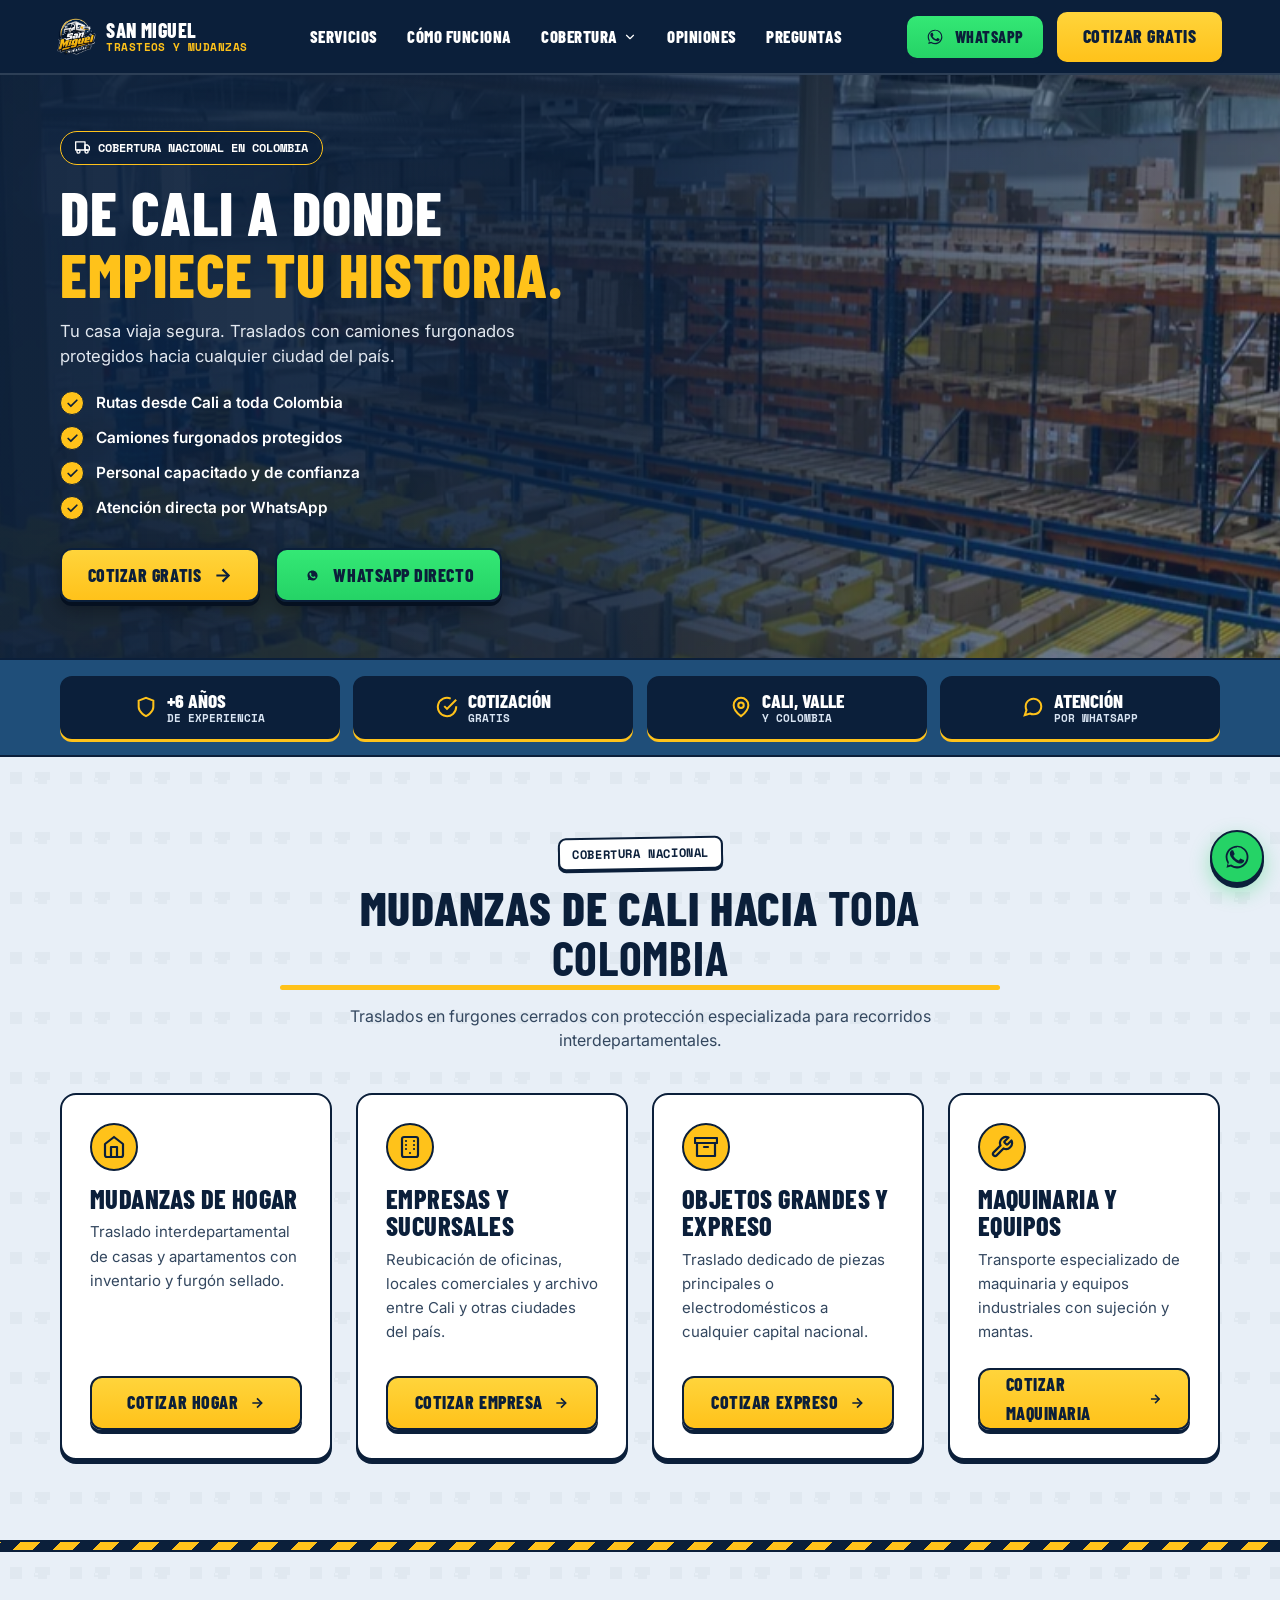
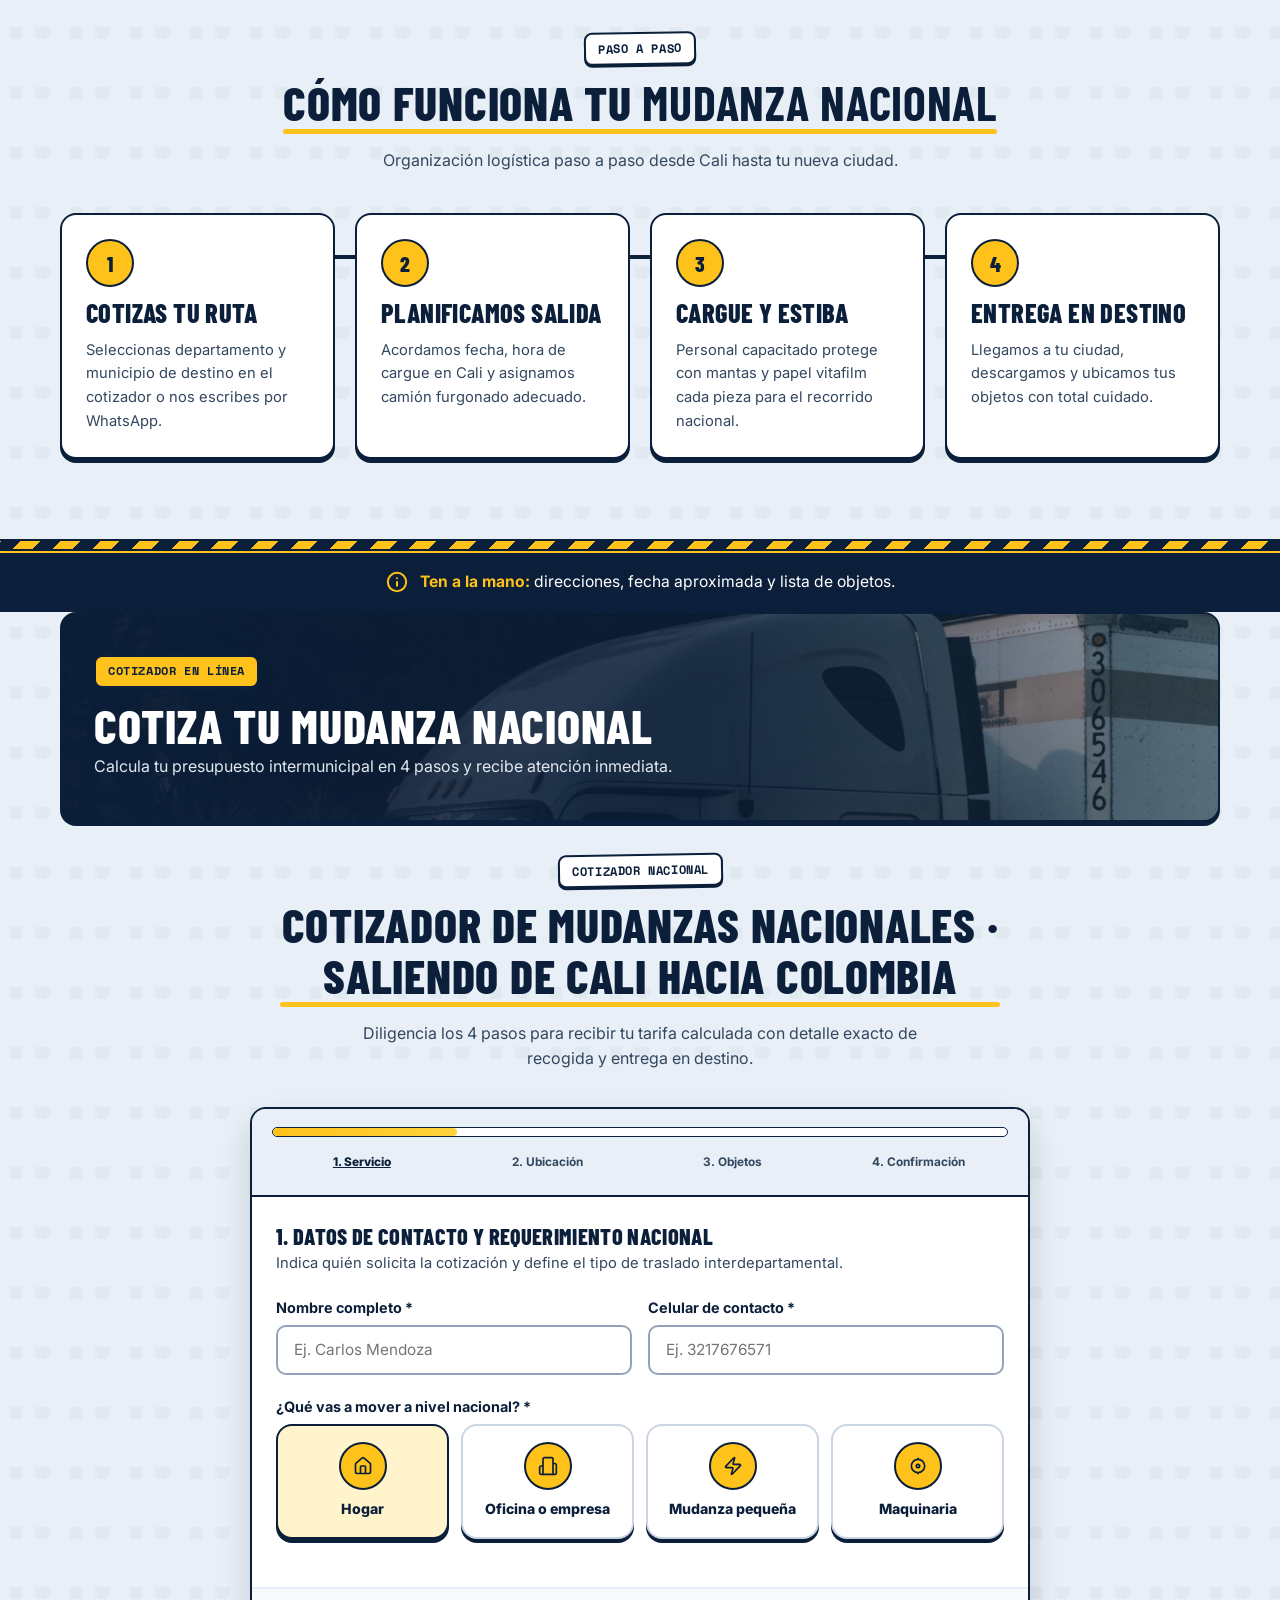
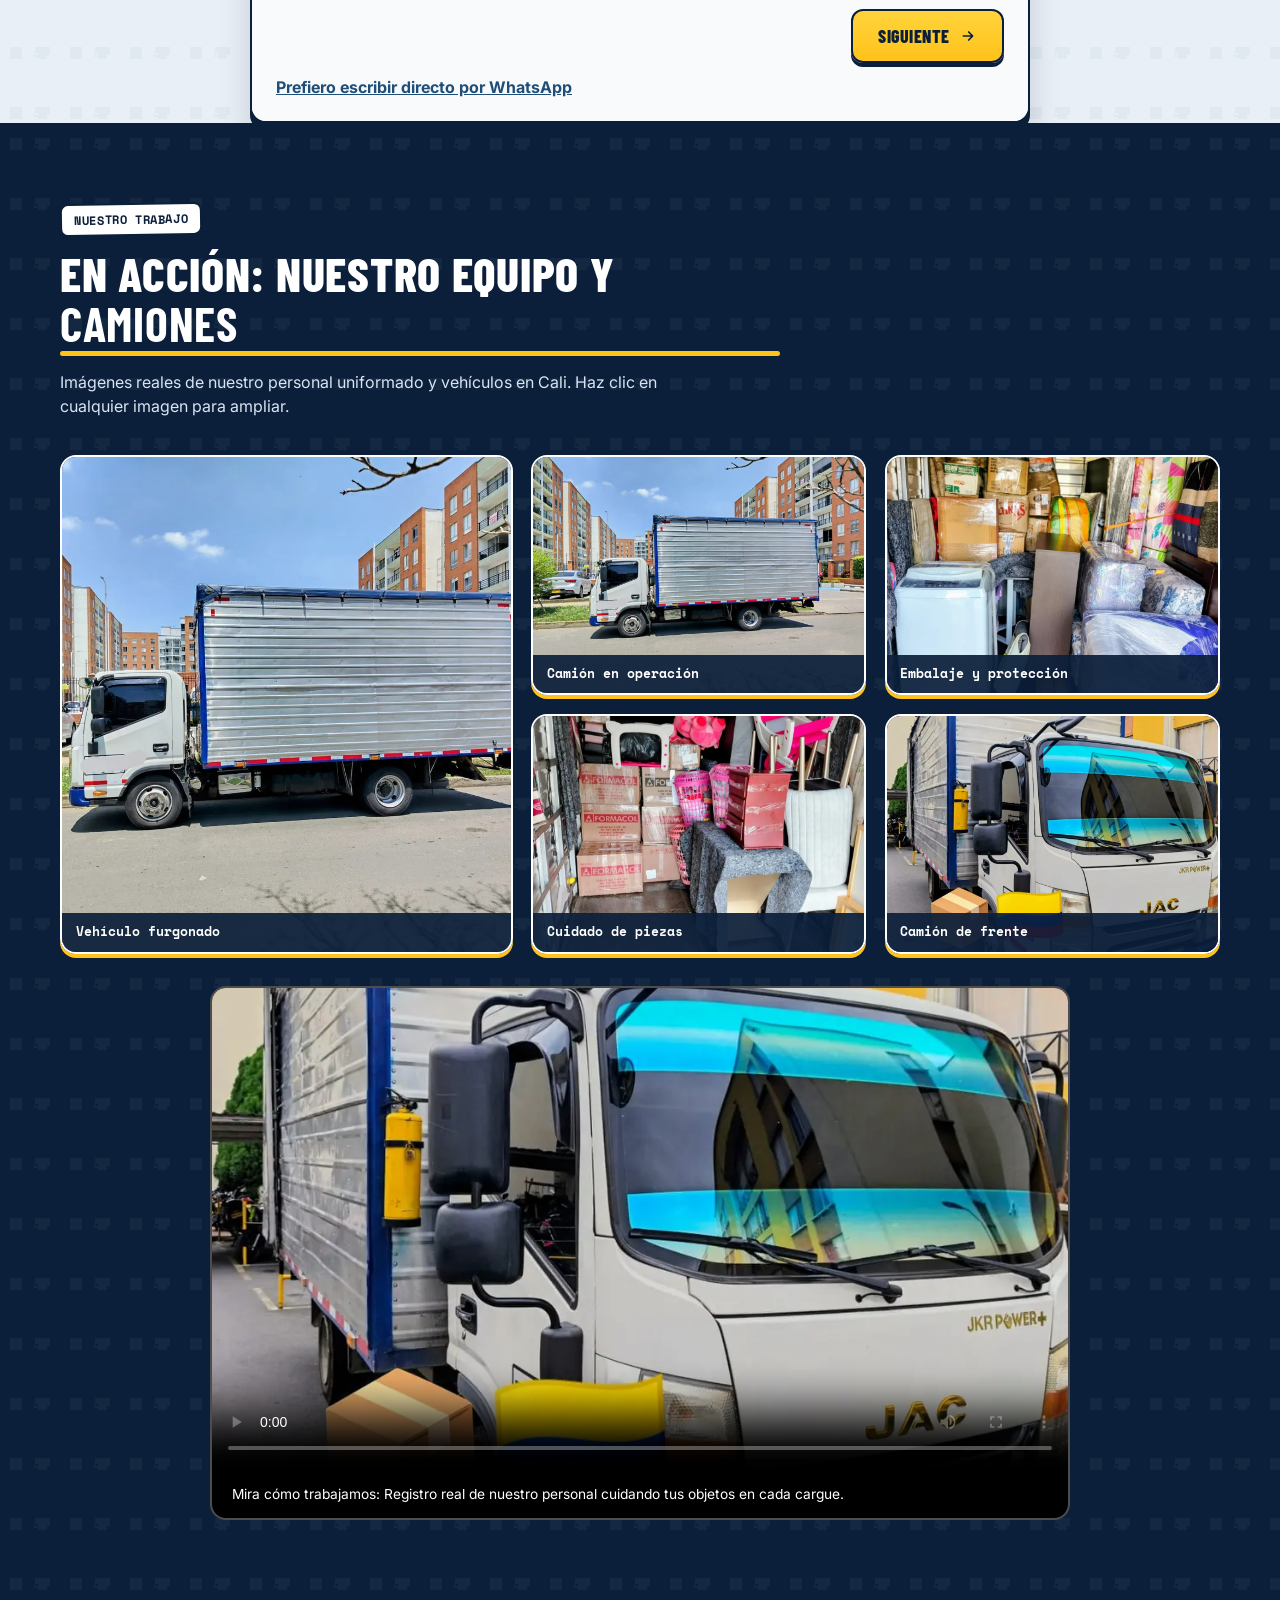
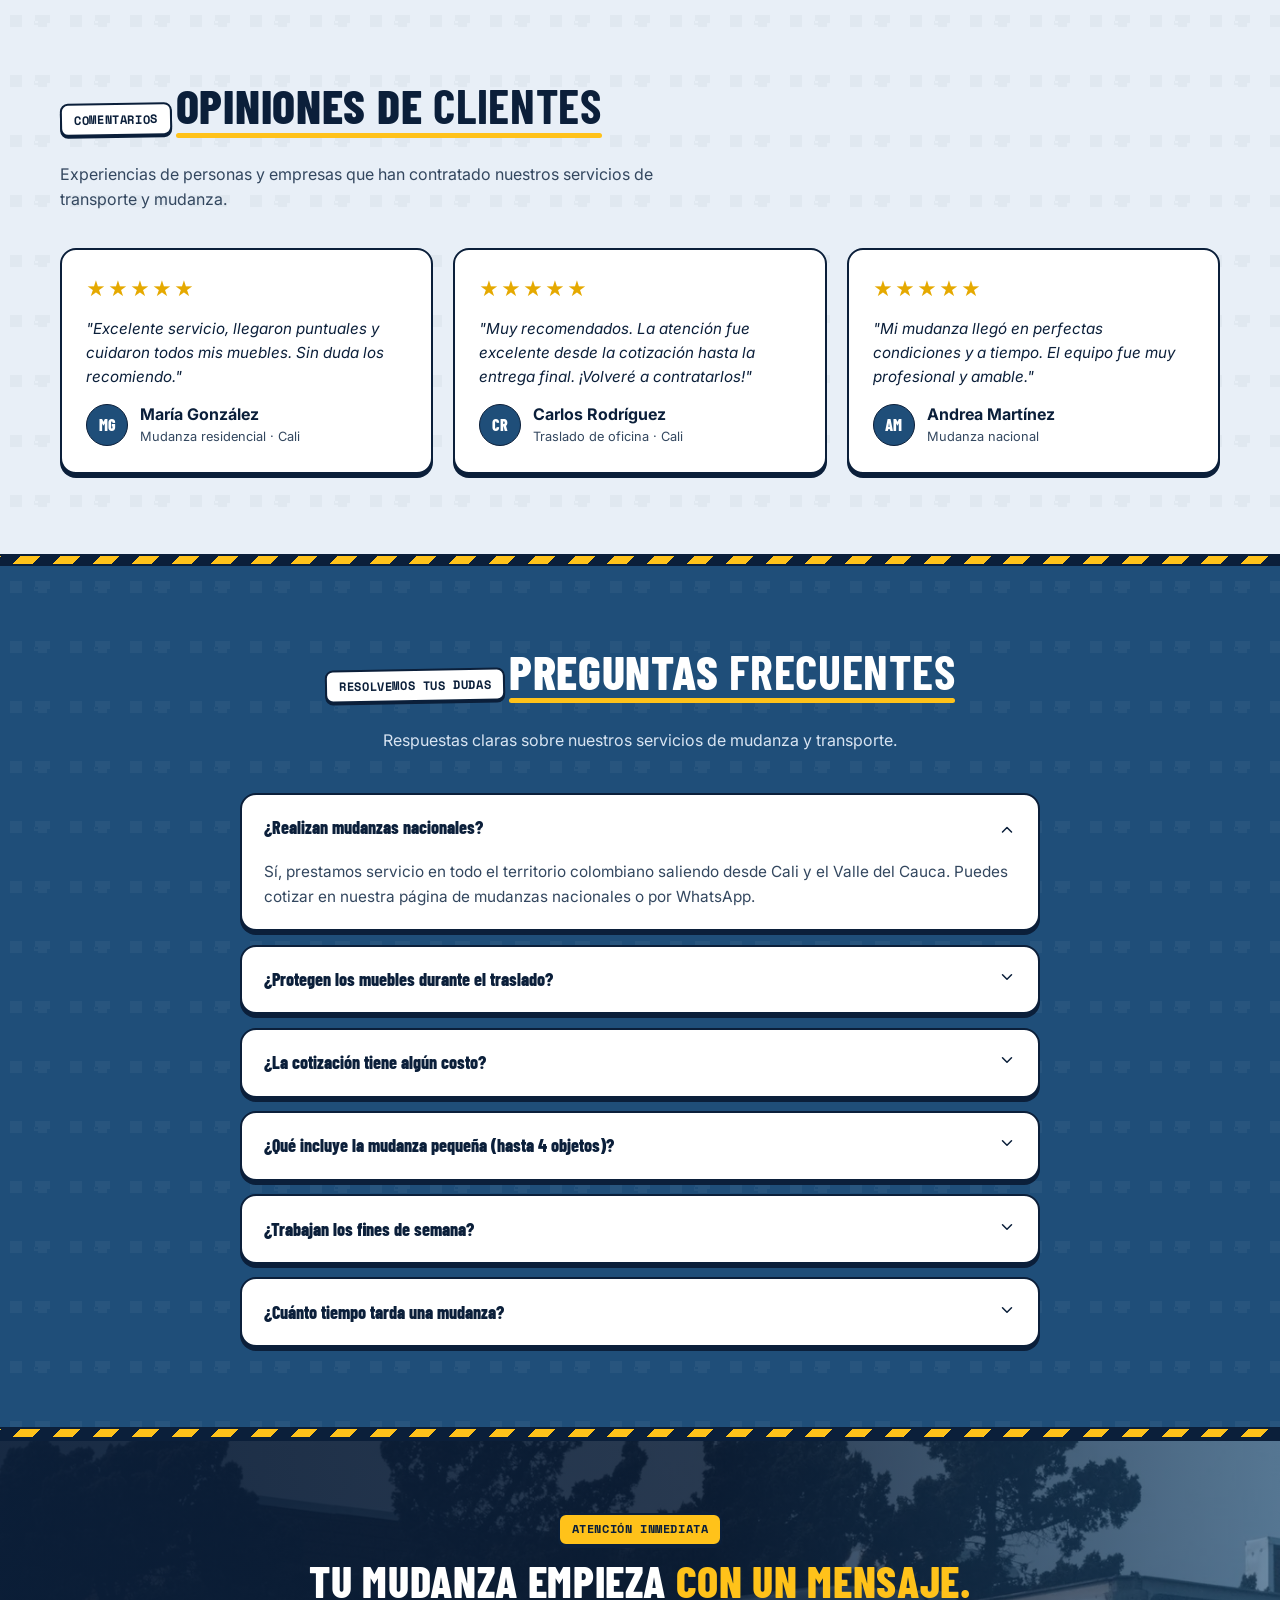
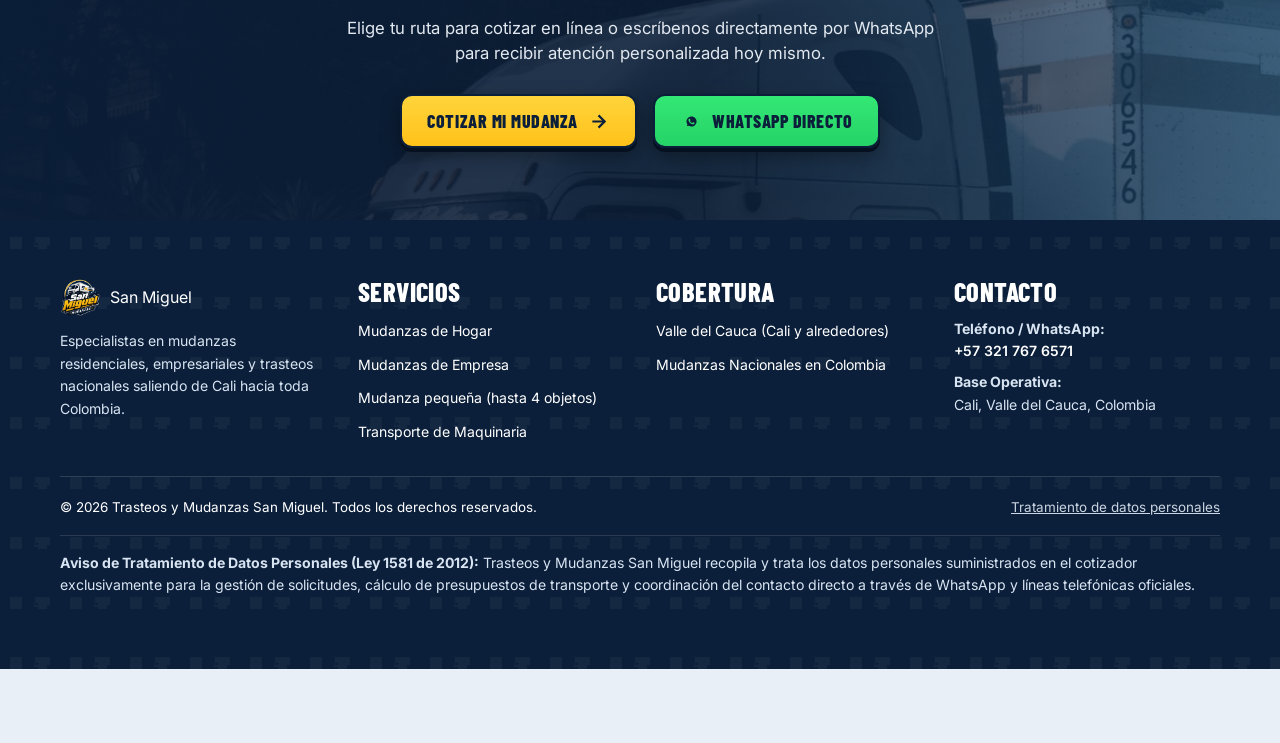
<file: nacional/index.html>
<!DOCTYPE html>
<html lang="es">
<head>
  <meta charset="UTF-8">
  <title>Redireccionando...</title>
  <meta http-equiv="refresh" content="0; url=../nacional.html">
  <script>window.location.replace("../nacional.html");</script>
</head>
<body>
  <p>Redireccionando a <a href="../nacional.html">este enlace</a>...</p>
</body>
</html>
</file>
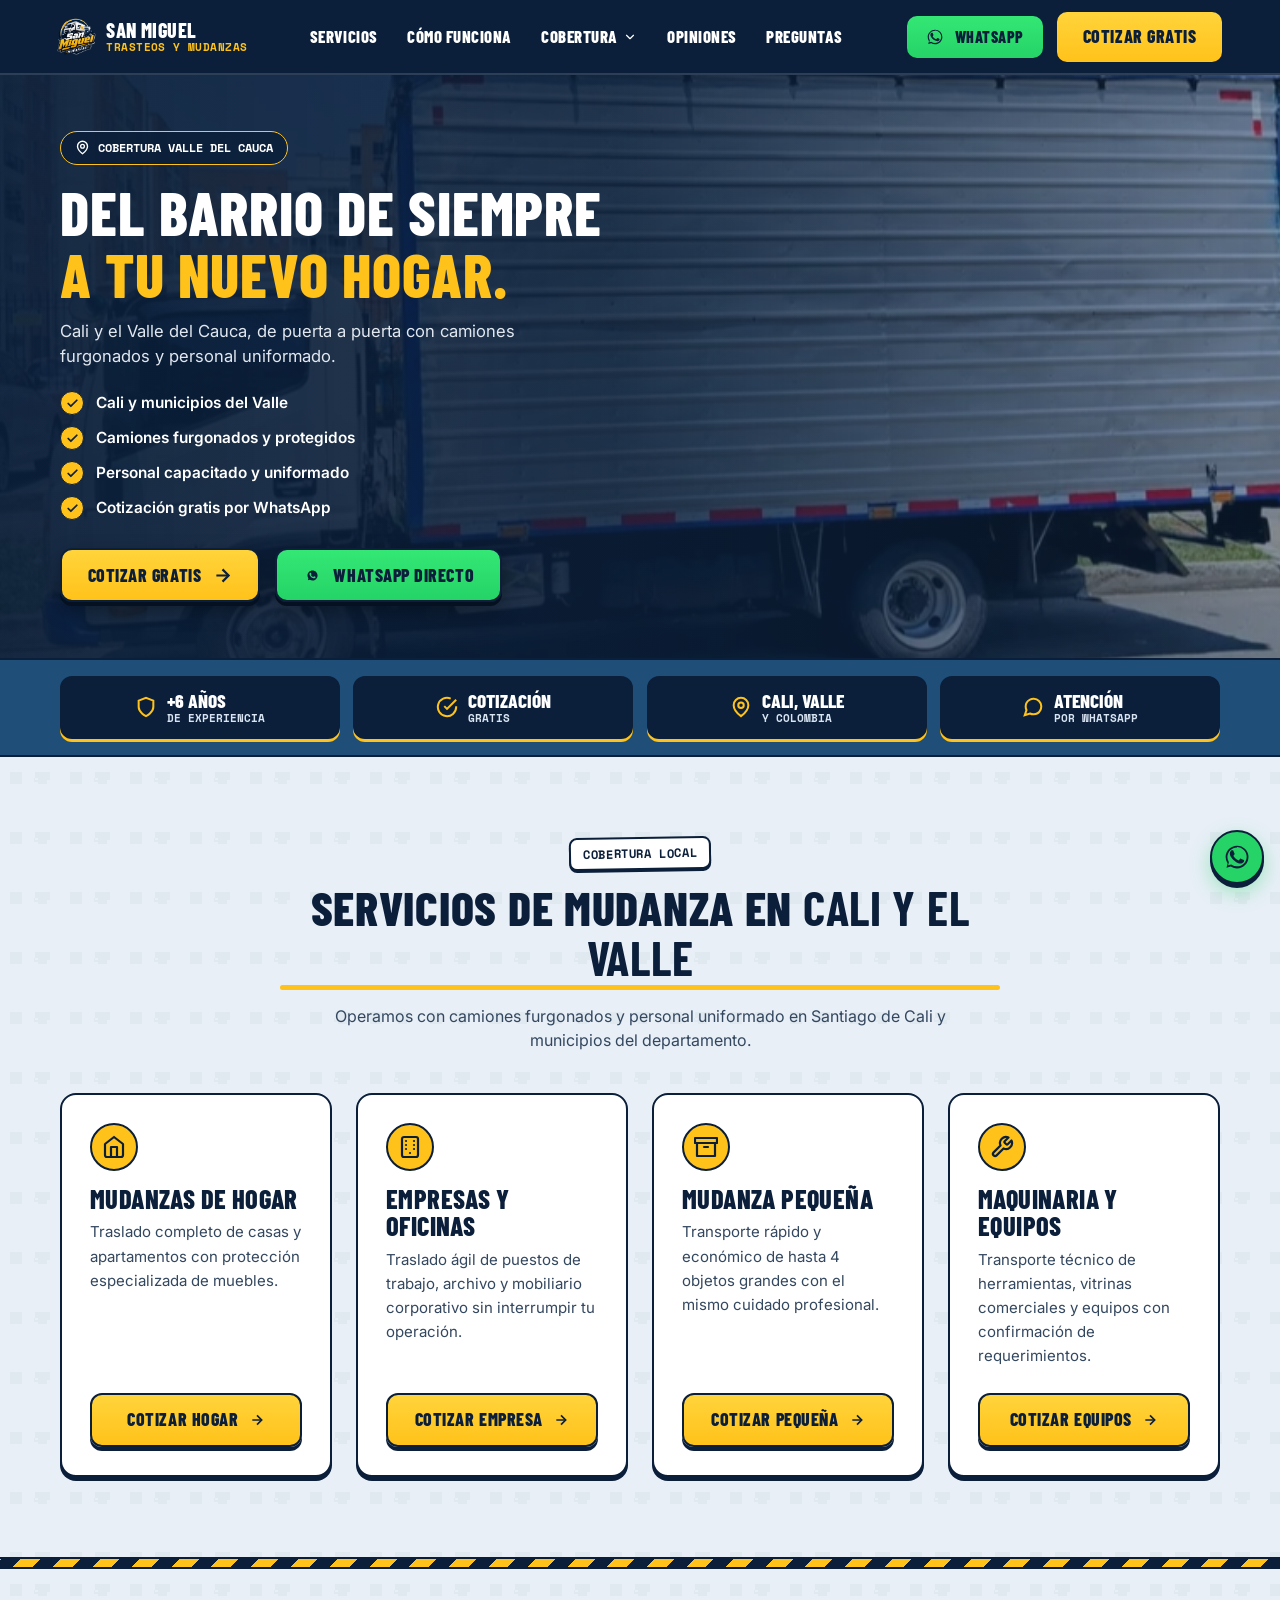
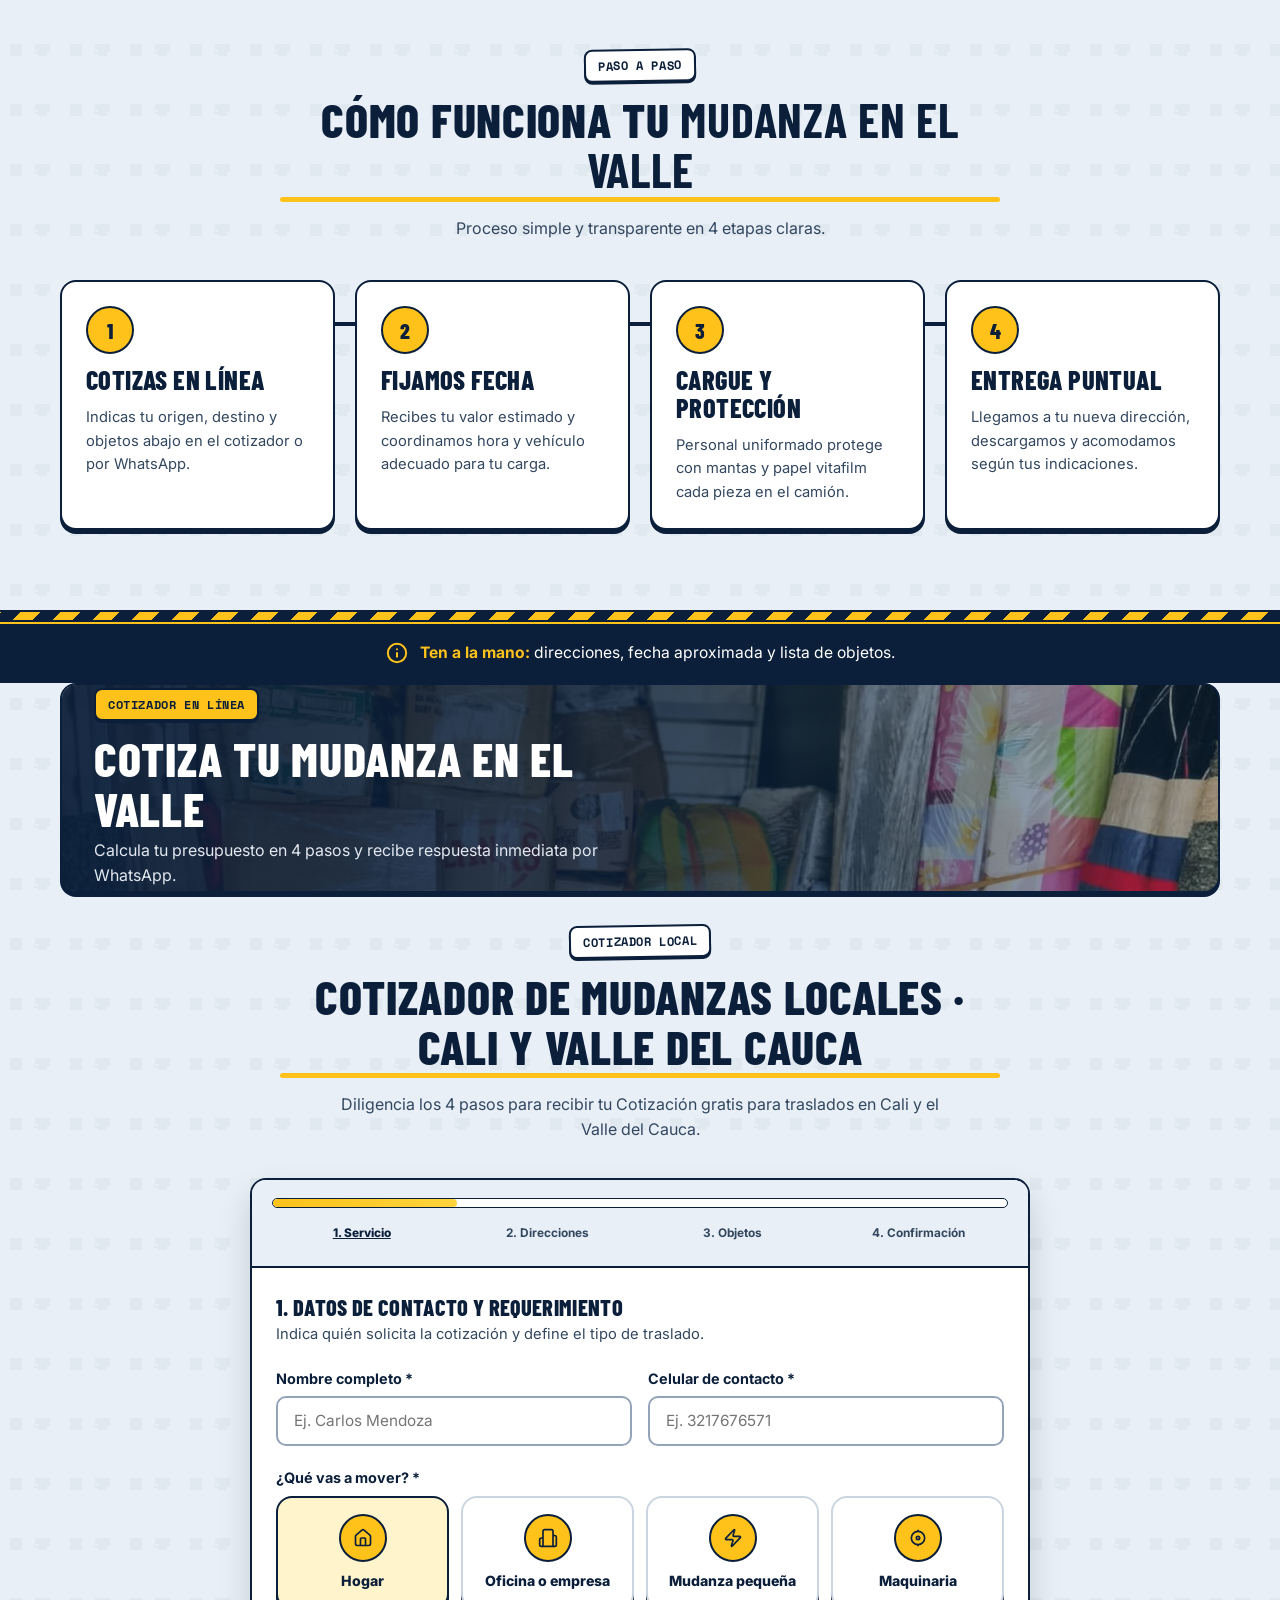
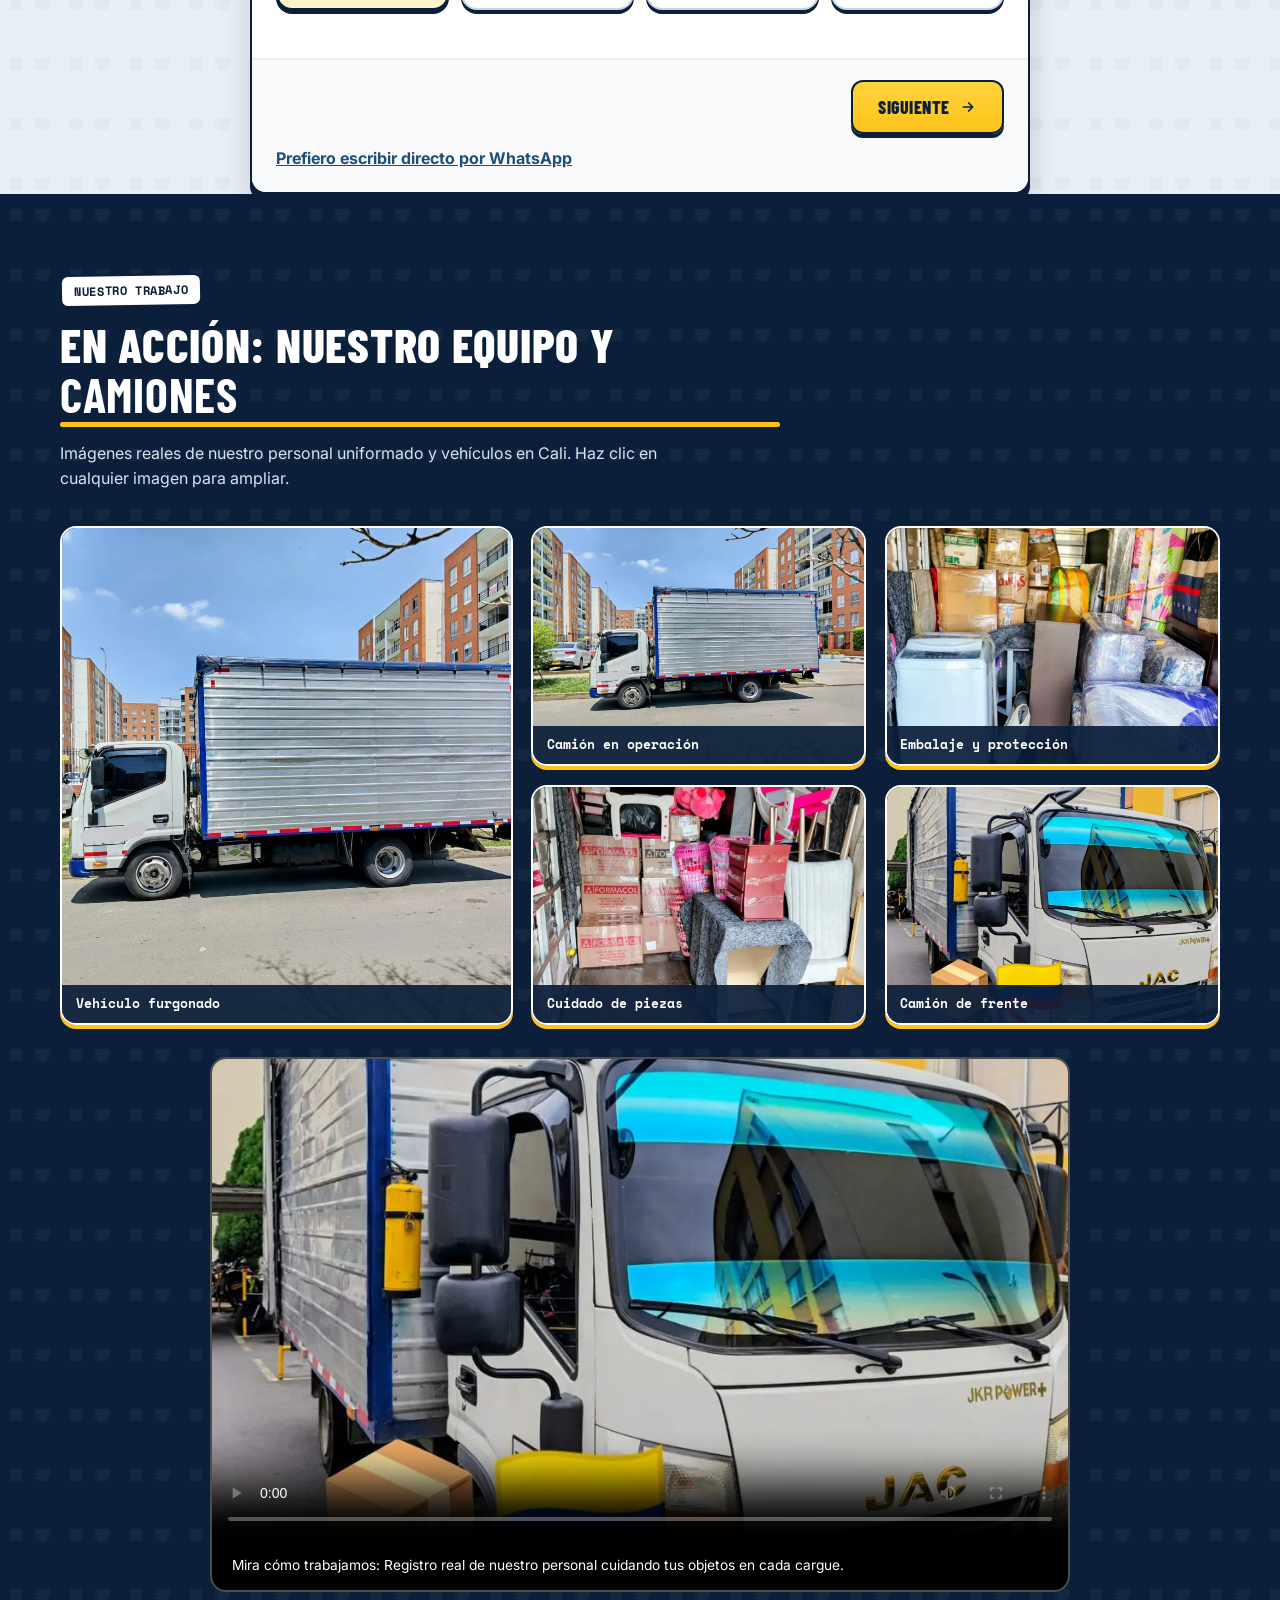
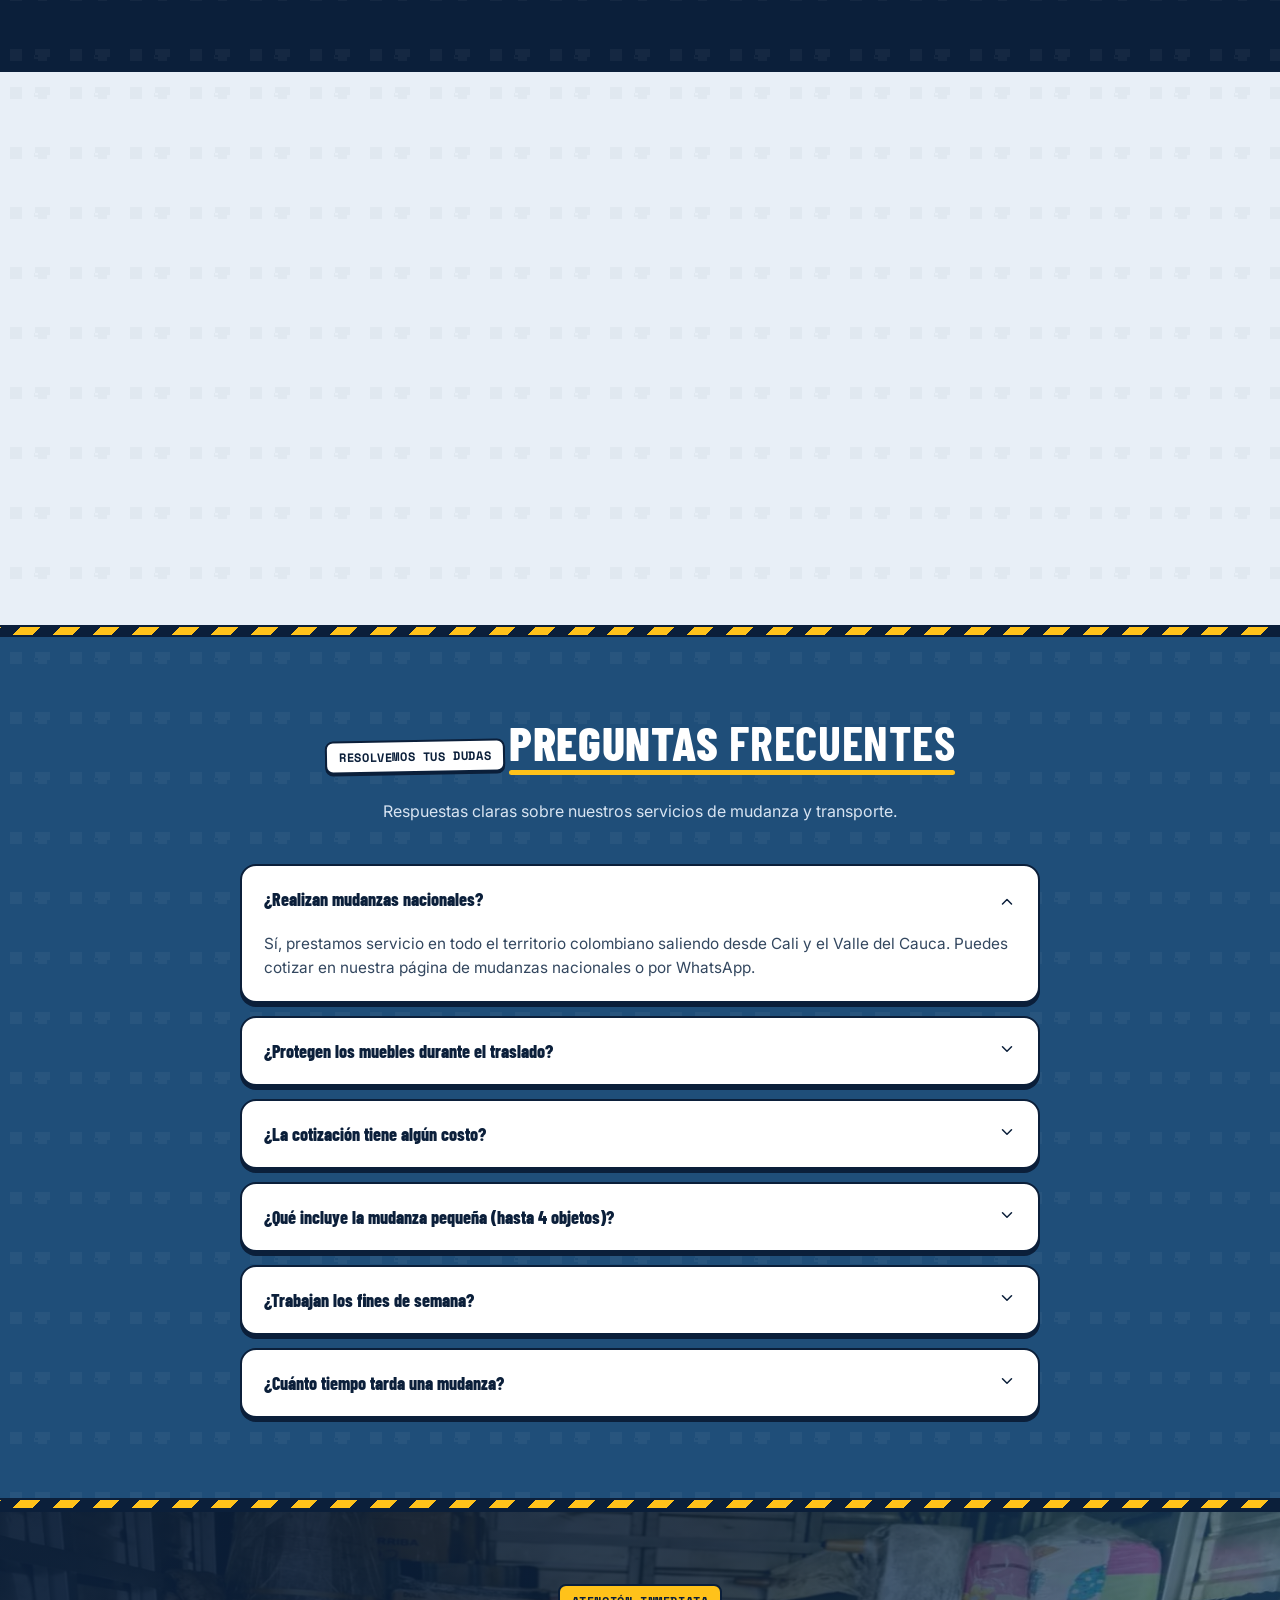
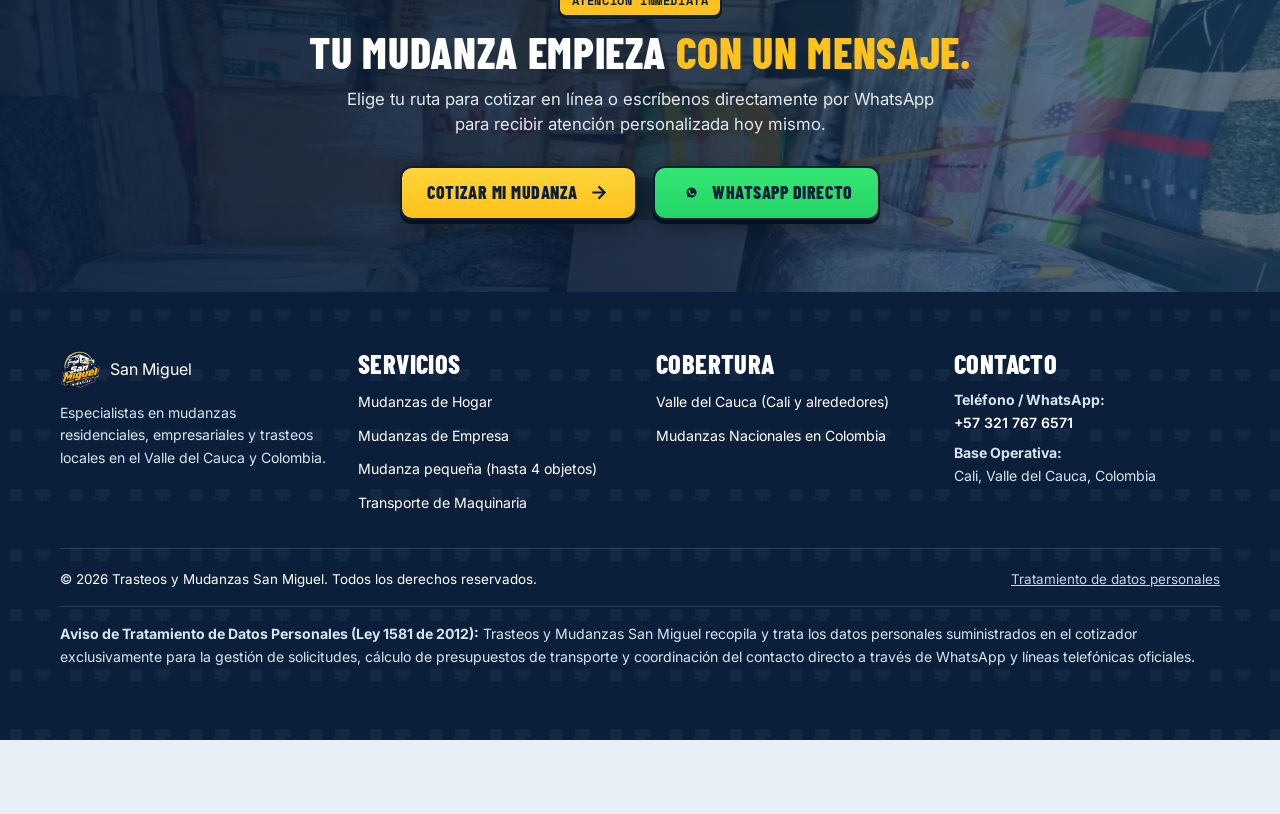
<file: valle-del-cauca/index.html>
<!DOCTYPE html>
<html lang="es">
<head>
  <meta charset="UTF-8">
  <title>Redireccionando...</title>
  <meta http-equiv="refresh" content="0; url=../valle-del-cauca.html">
  <script>window.location.replace("../valle-del-cauca.html");</script>
</head>
<body>
  <p>Redireccionando a <a href="../valle-del-cauca.html">este enlace</a>...</p>
</body>
</html>
</file>
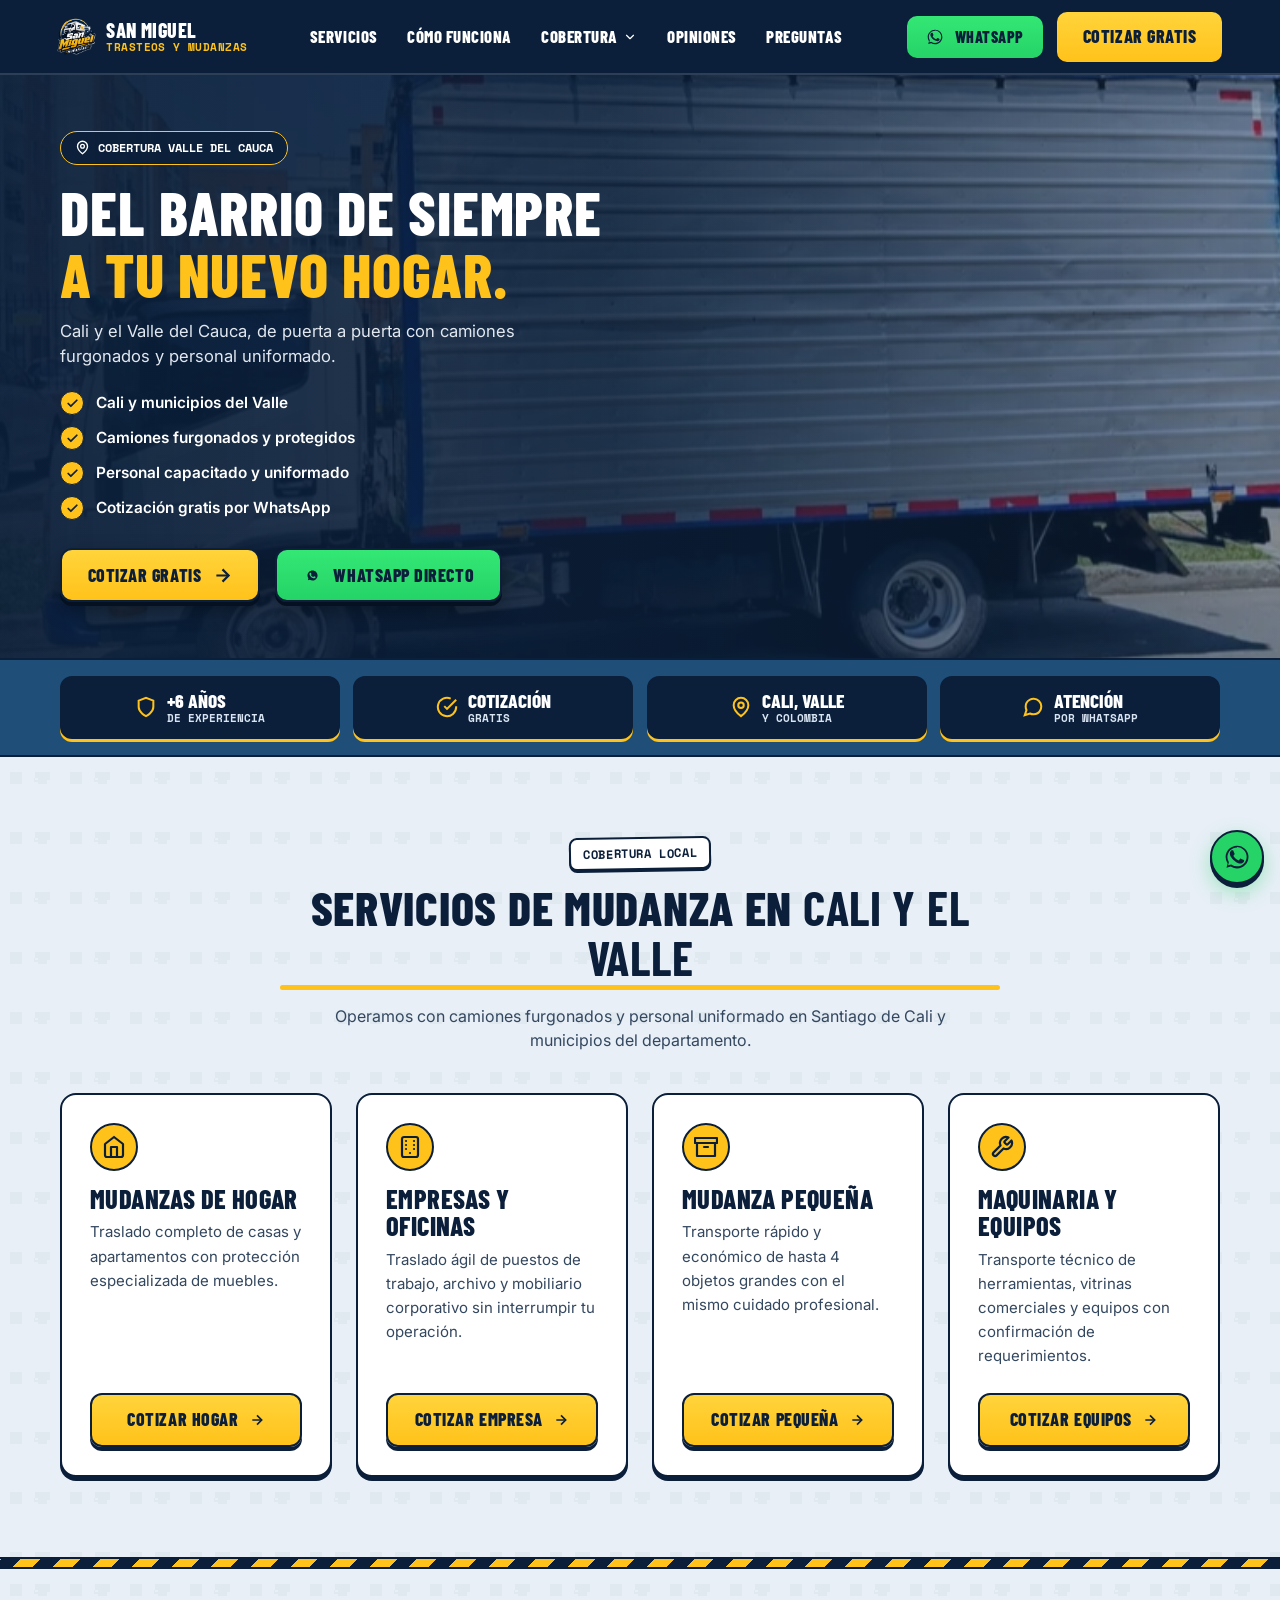
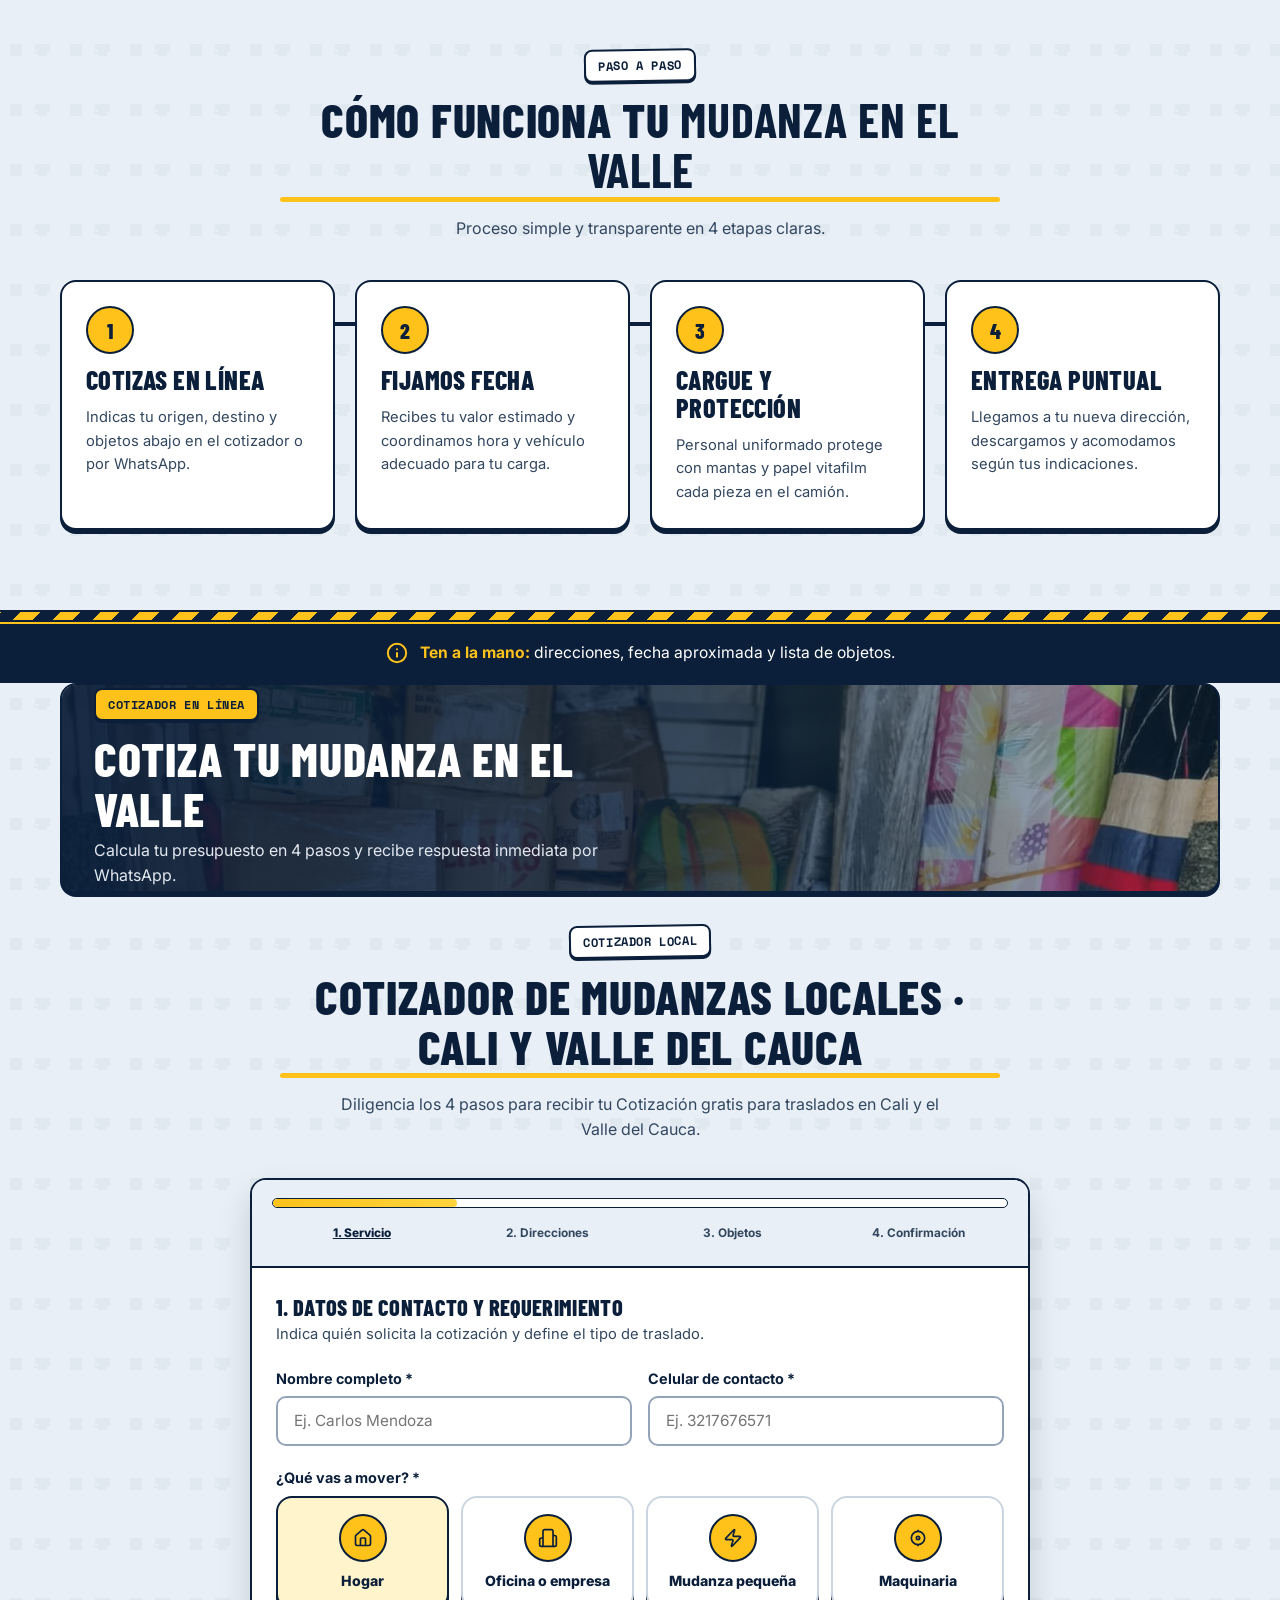
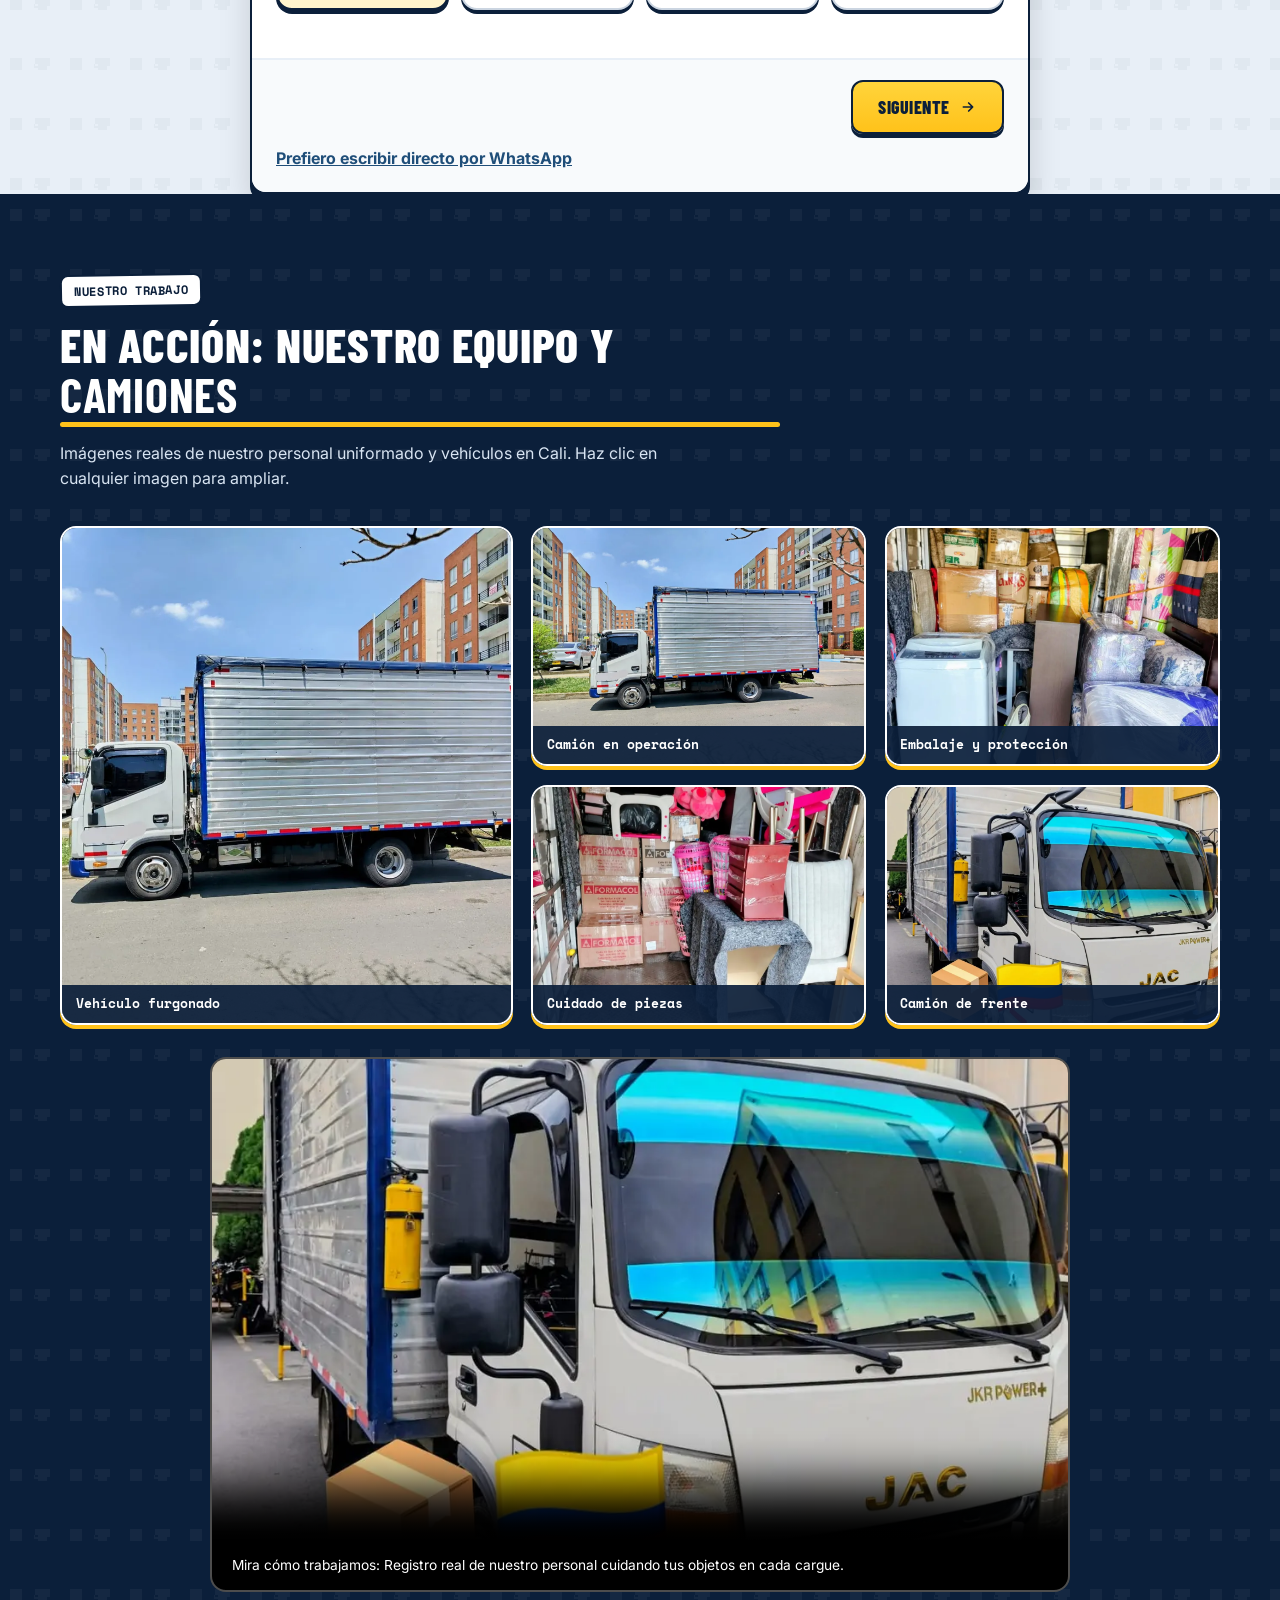
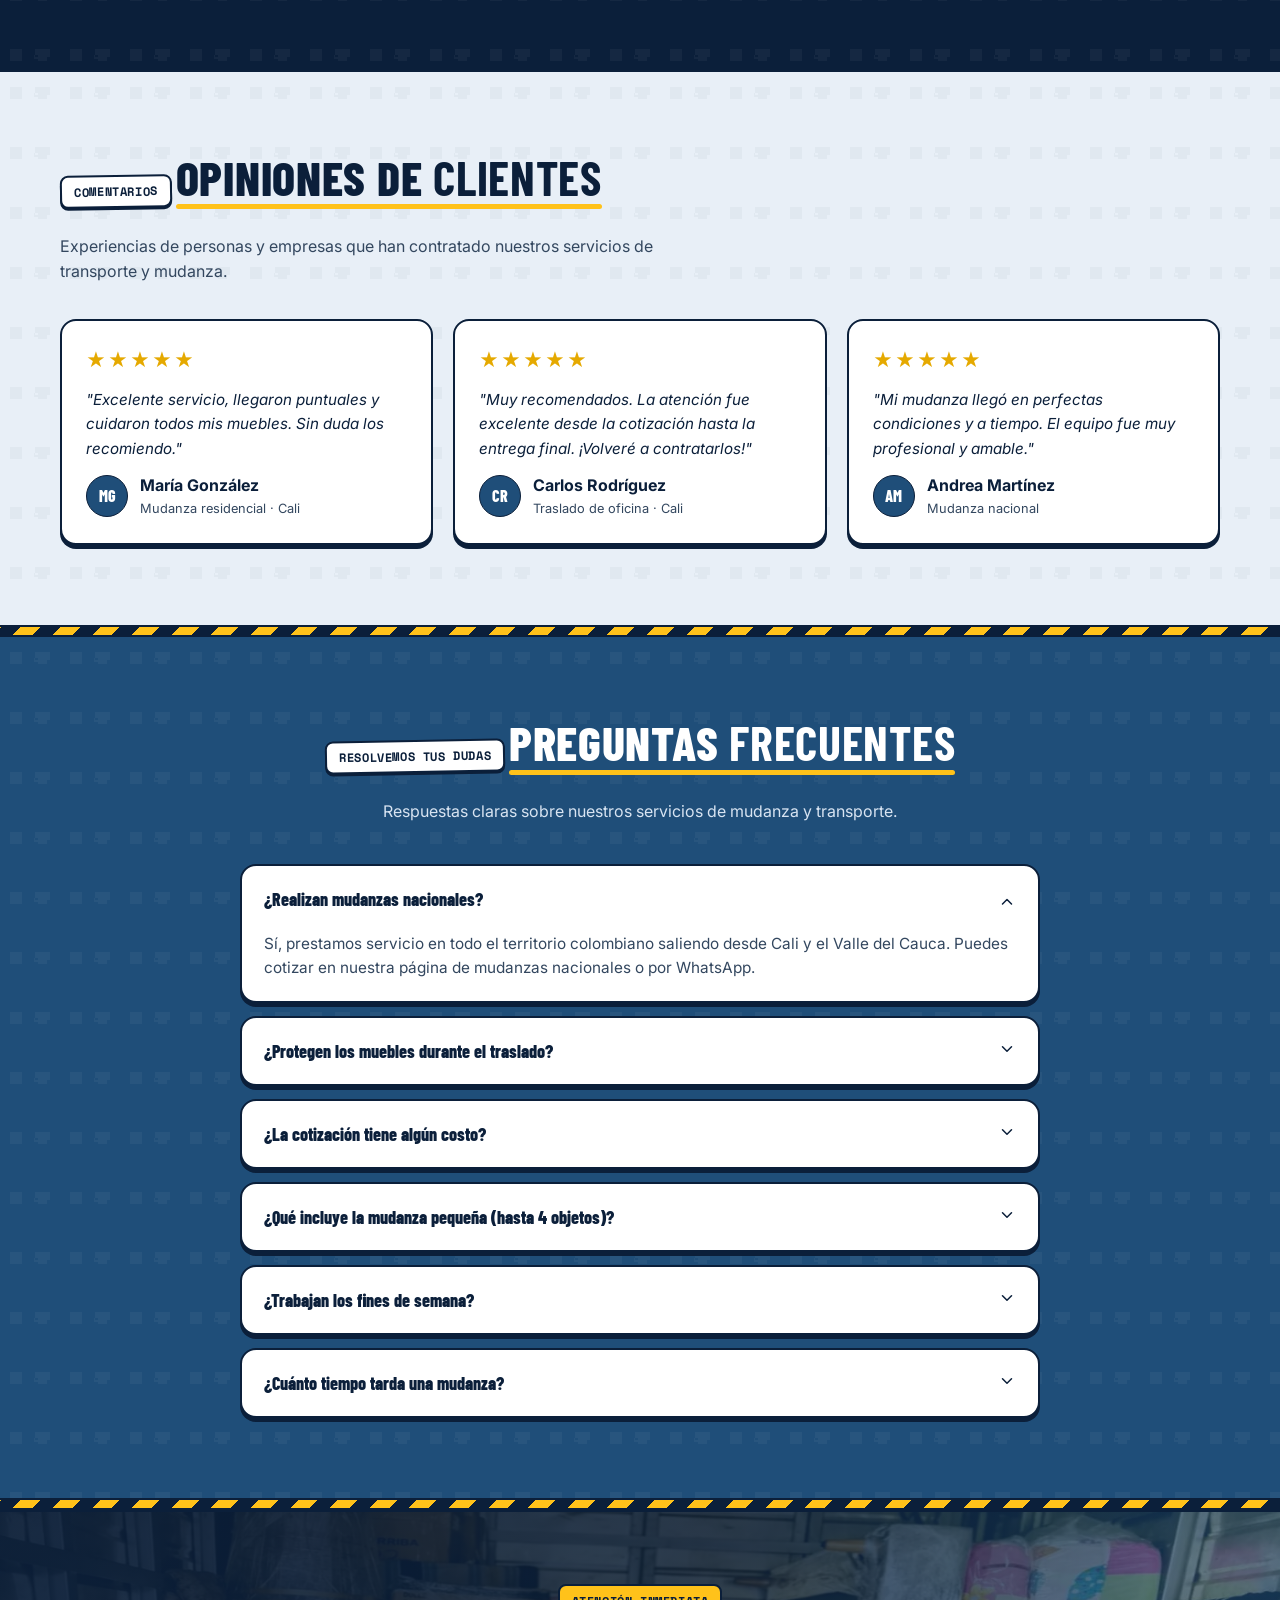
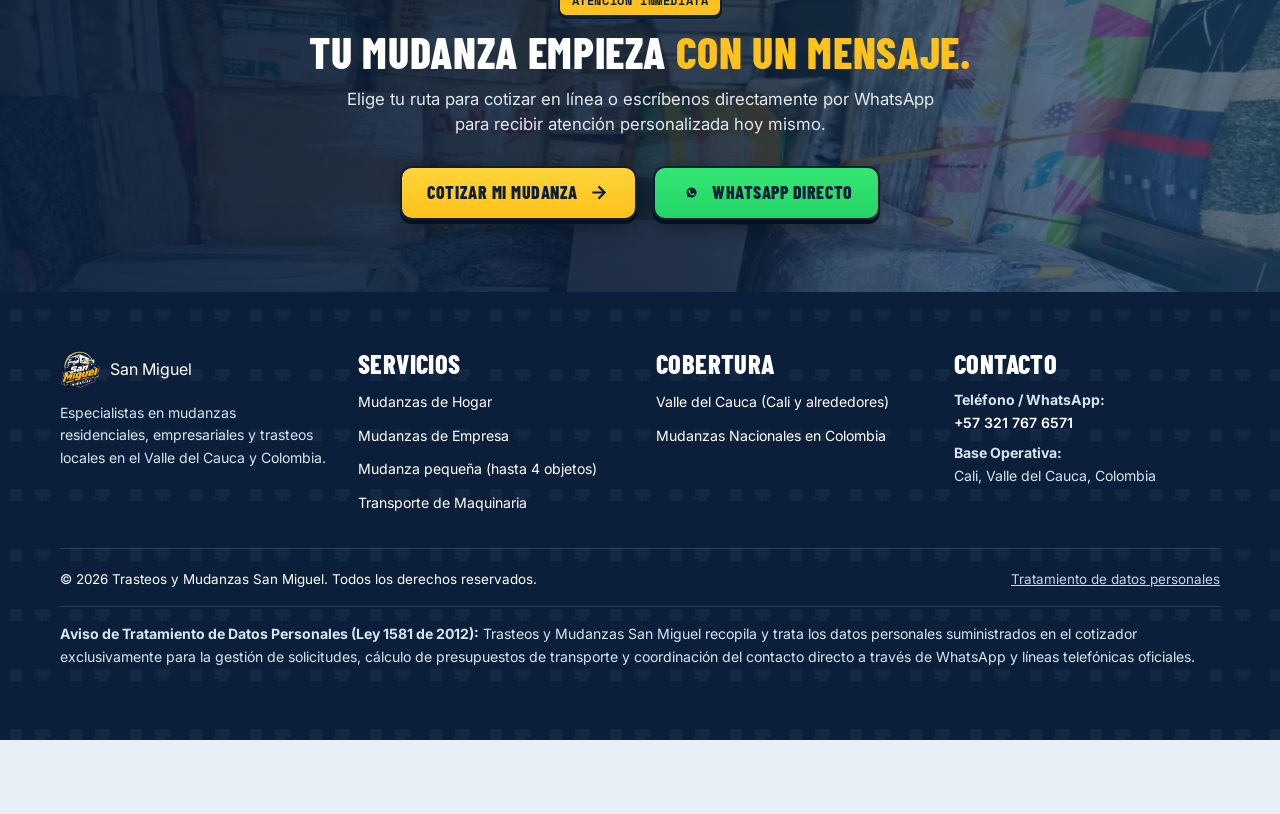
<file: cali.html>
<!DOCTYPE html>
<html lang="es">
<head>
  <meta charset="UTF-8">
  <meta name="robots" content="noindex, nofollow">
  <title>Redireccionando a Valle del Cauca...</title>
  <meta http-equiv="refresh" content="0; url=valle-del-cauca.html">
  <script>window.location.replace("valle-del-cauca.html");</script>
</head>
<body>
  <p>Redireccionando a <a href="valle-del-cauca.html">Mudanzas en Valle del Cauca (Cali y alrededores)</a>...</p>
</body>
</html>
</file>
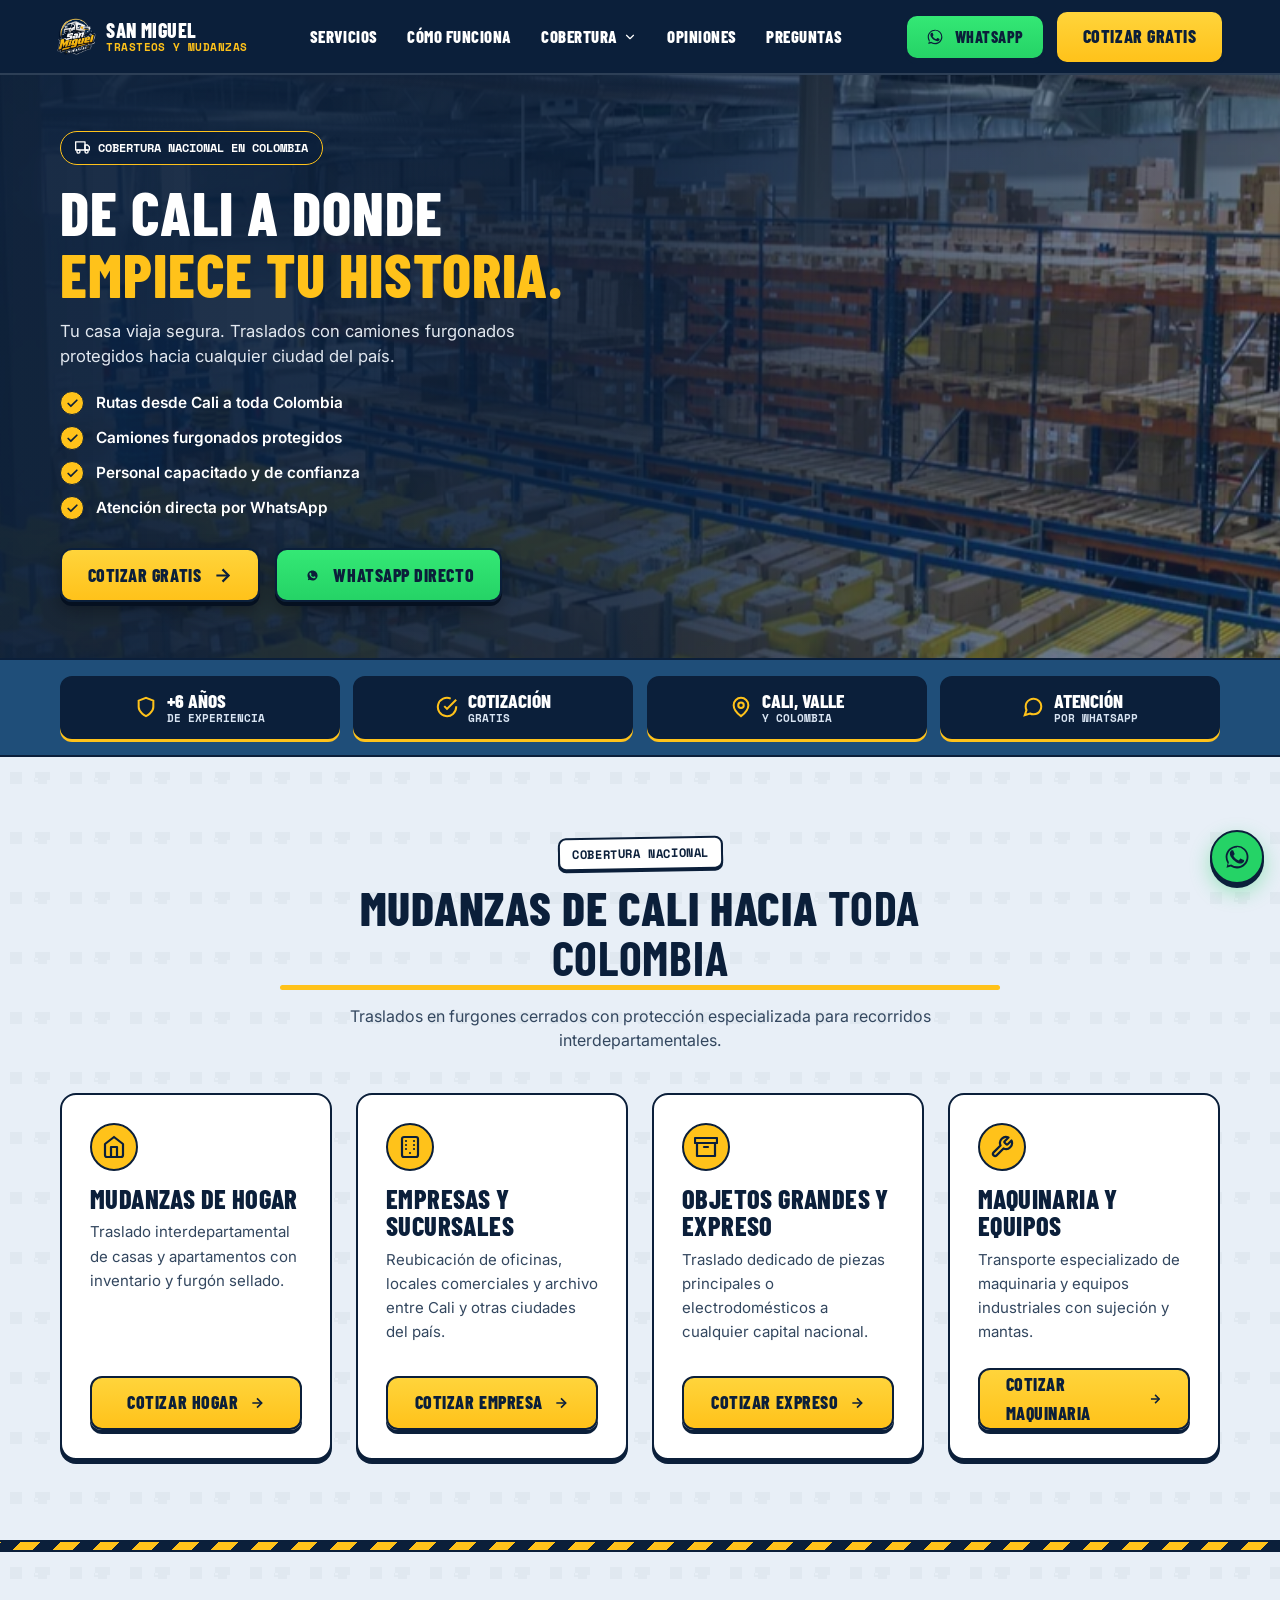
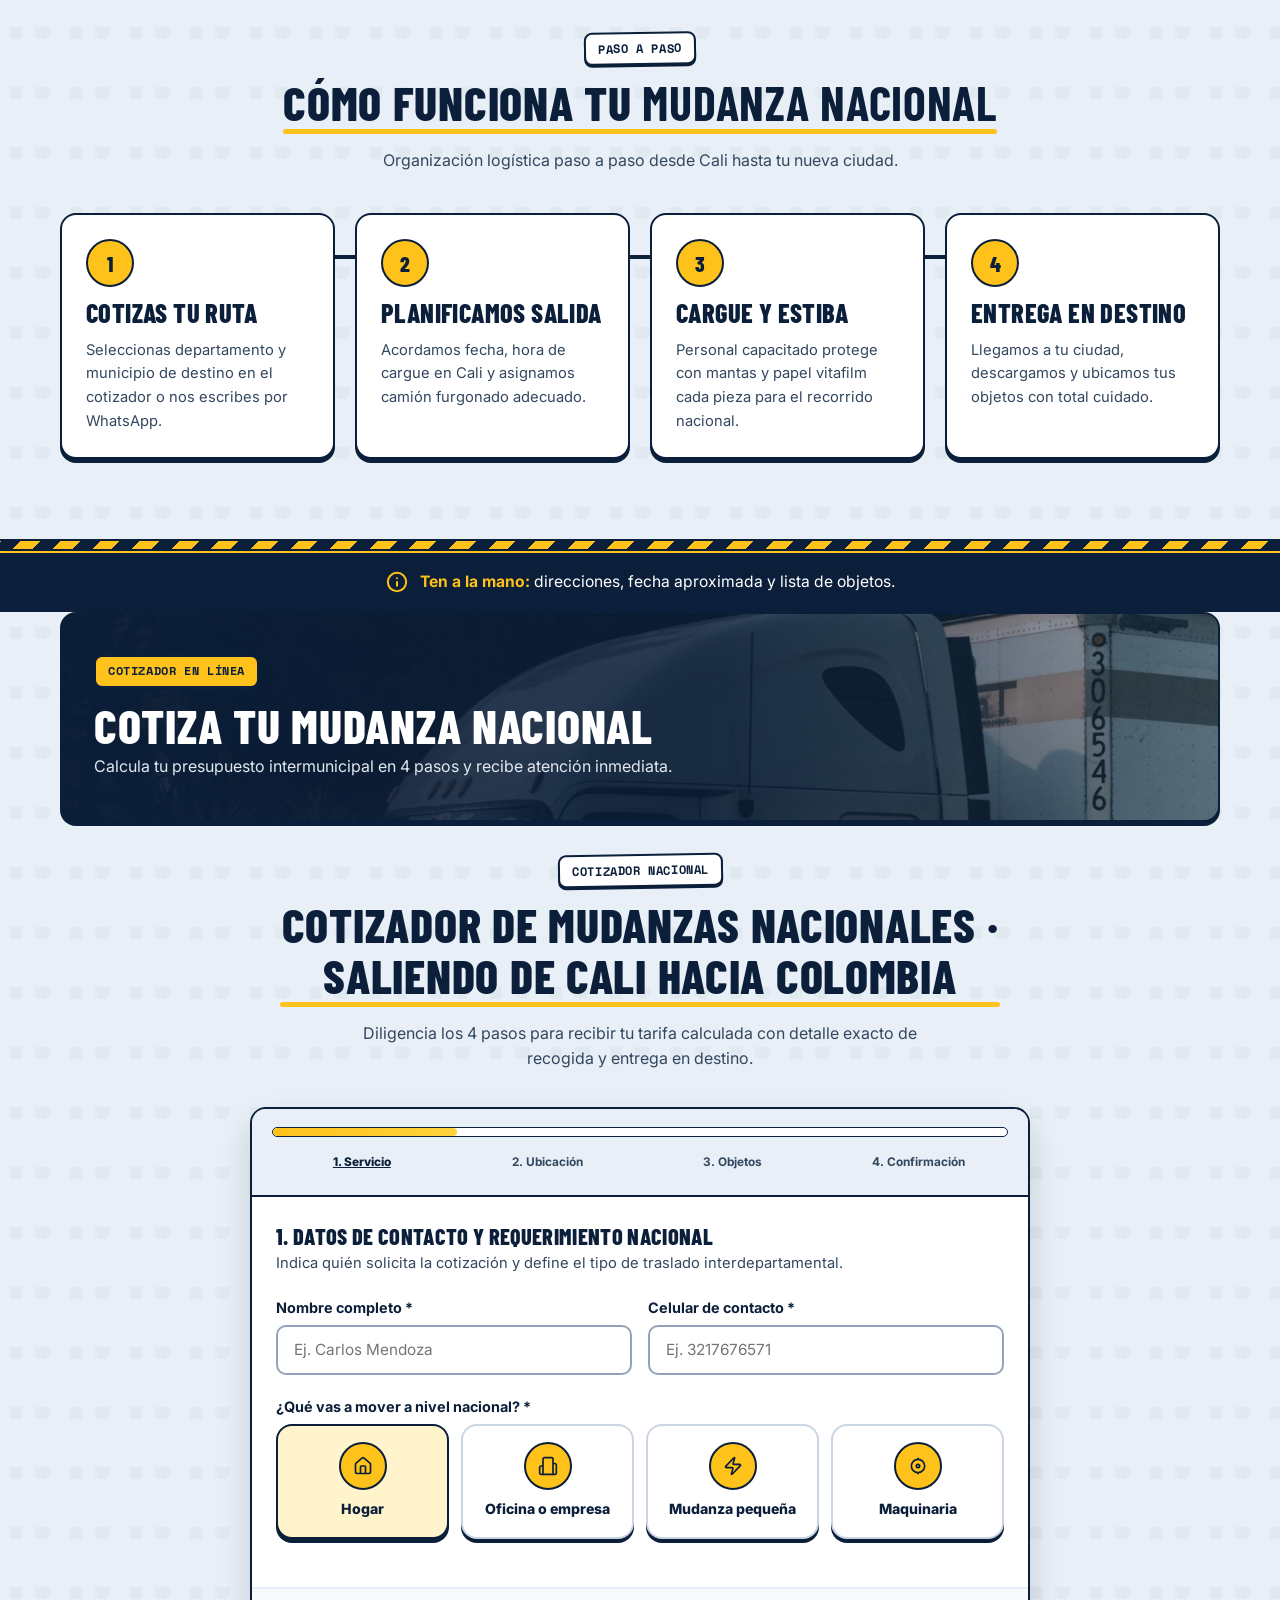
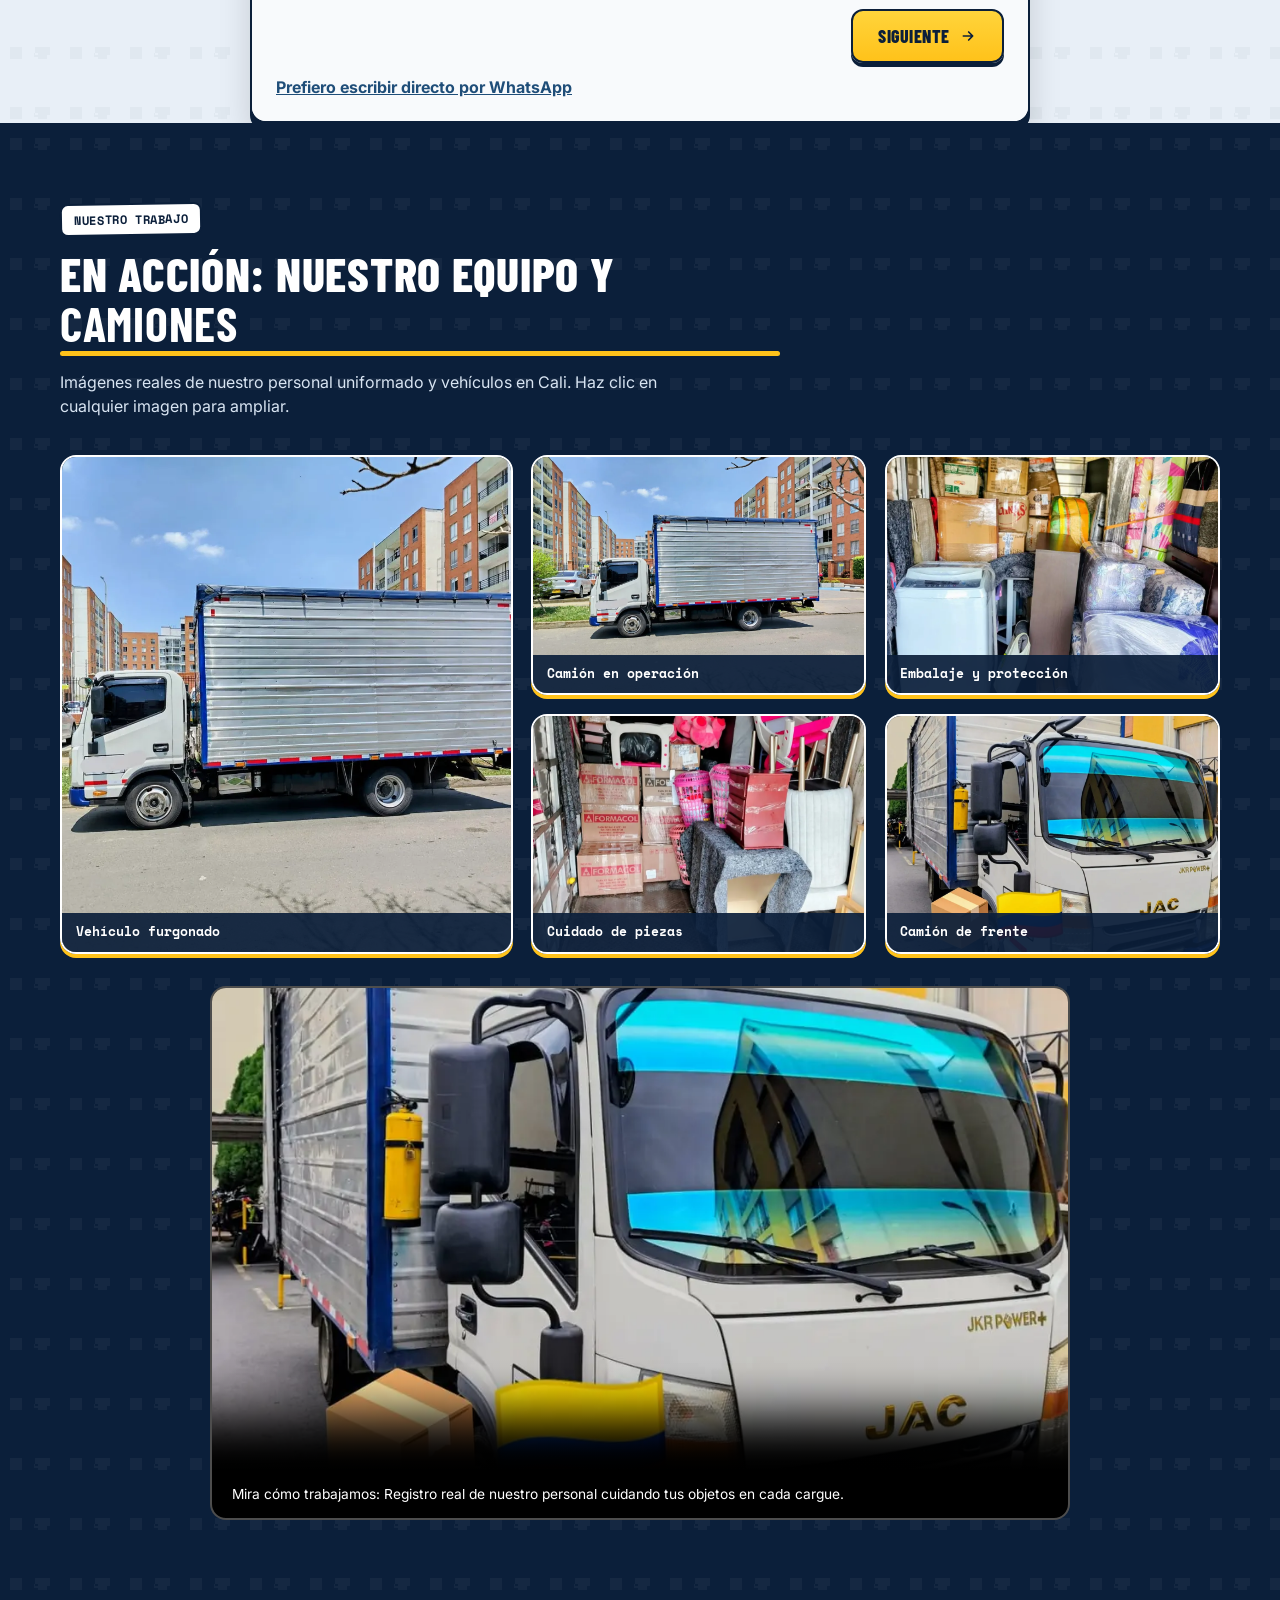
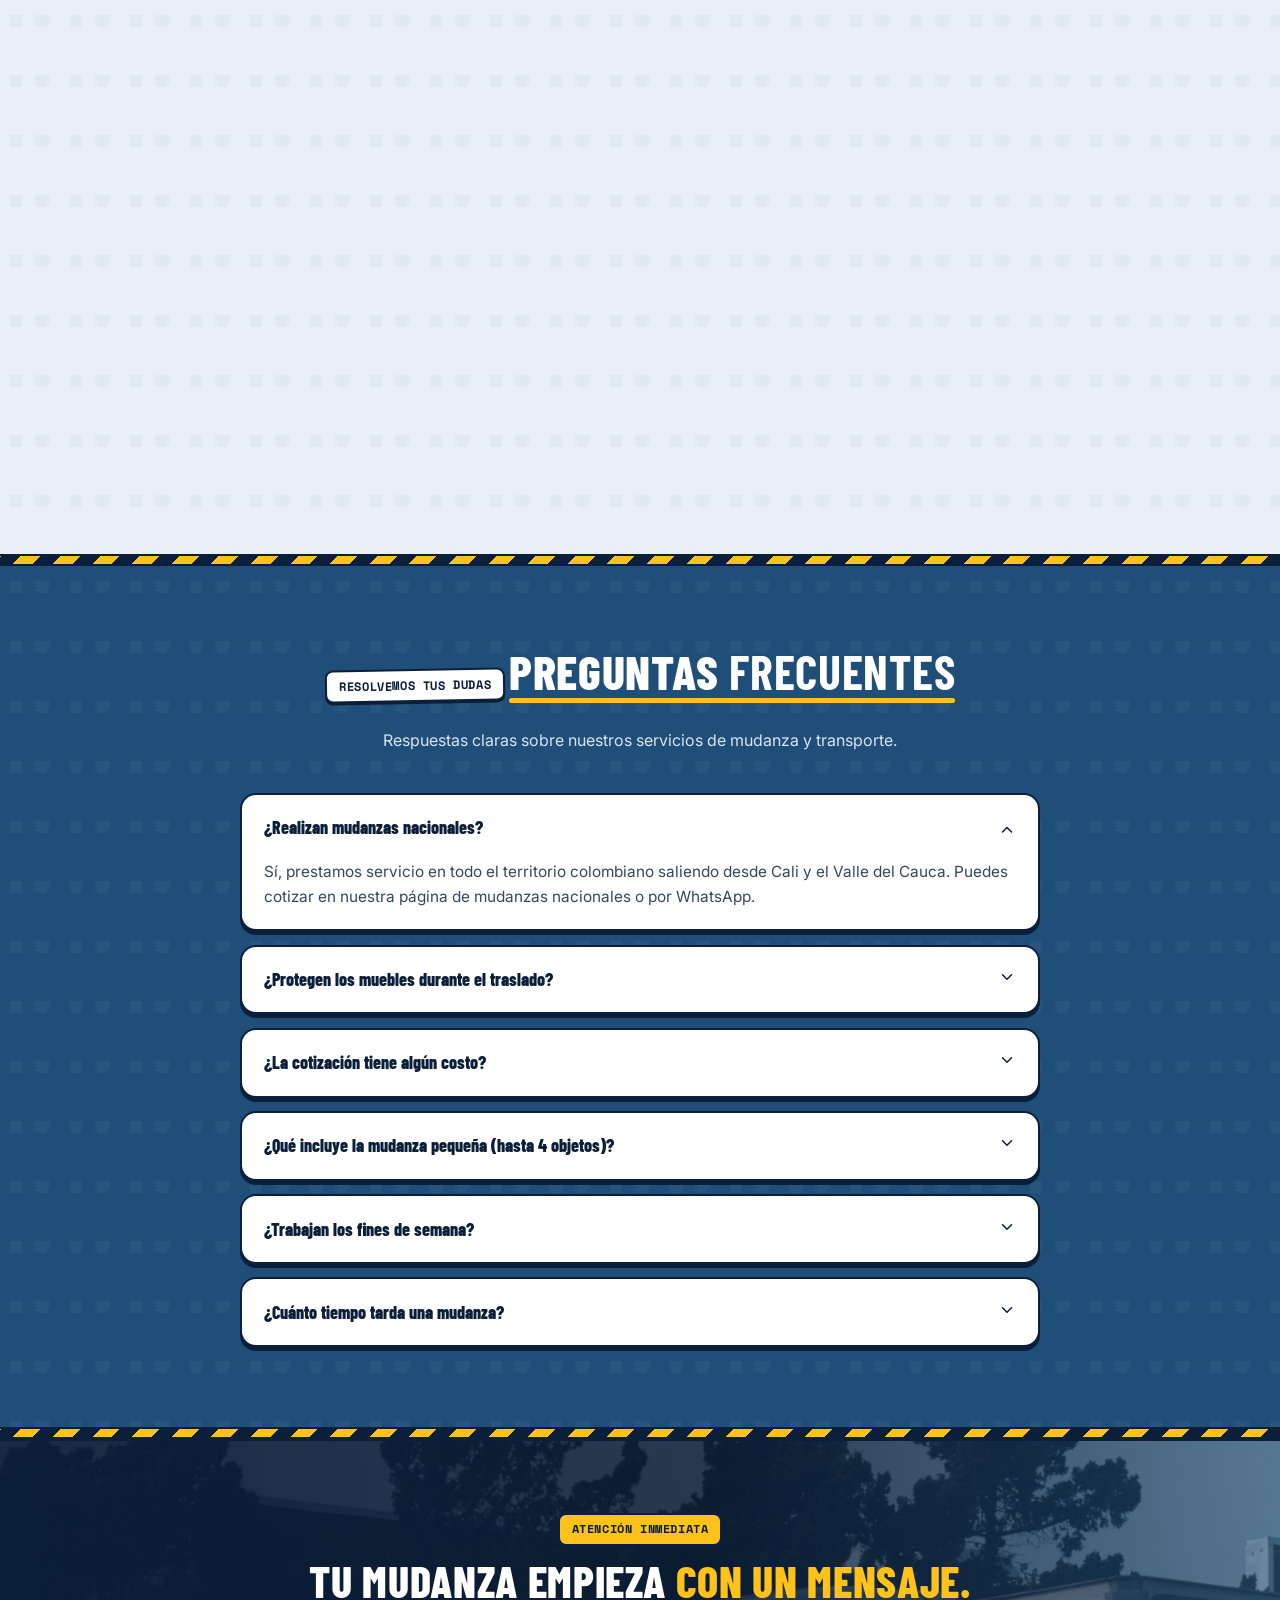
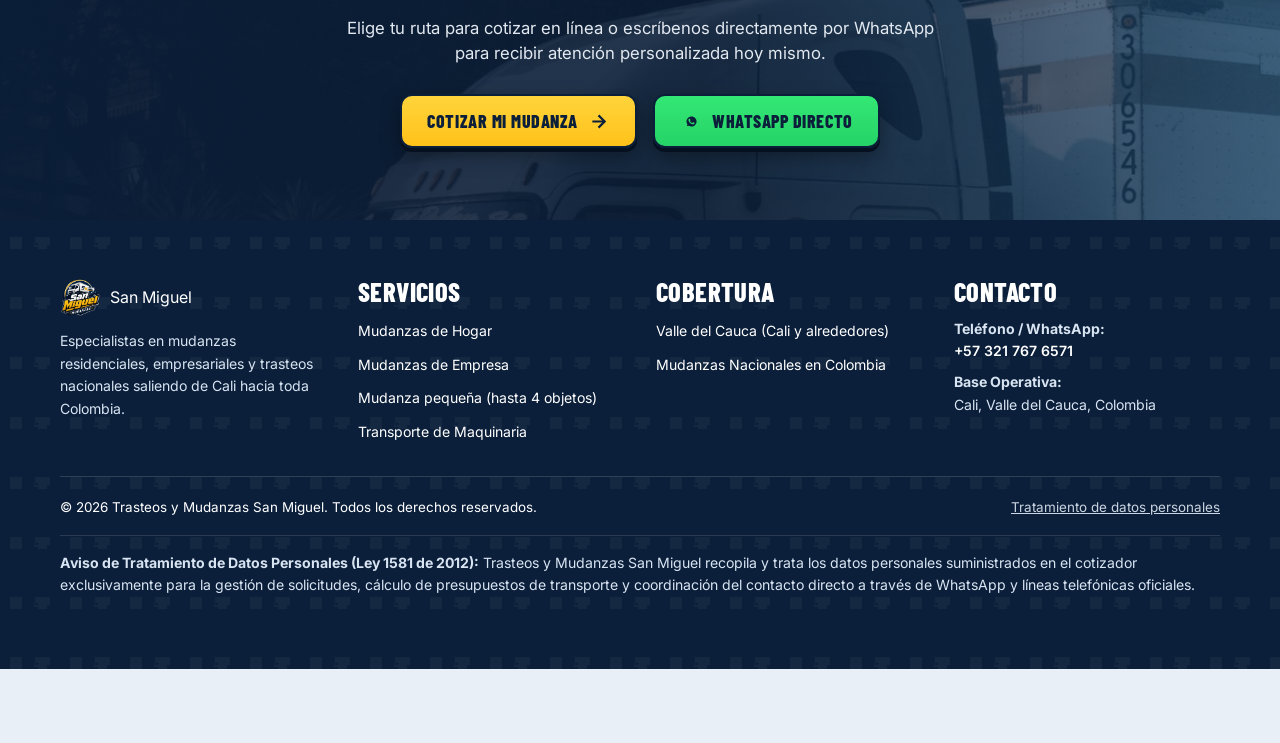
<file: nacional.html>
<!DOCTYPE html>
<html lang="es">
<head>
  <meta charset="utf-8">
  <meta name="robots" content="noindex, nofollow">
  <meta name="viewport" content="width=device-width, initial-scale=1.0, viewport-fit=cover">
  <title>Mudanzas Nacionales en Colombia | Origen Cali | Trasteos San Miguel</title>
  <meta name="description" content="Cotizador especializado para mudanzas nacionales saliendo de Cali hacia toda Colombia. Furgones cerrados, embalaje y protección profesional. Cotiza al +57 321 767 6571.">
  <link rel="canonical" href="https://sanmiguelmudanzas.com/nacional.html">

  <link rel="icon" type="image/webp" href="assets/img/logo.webp">
  <meta property="og:type" content="website">
  <meta property="og:url" content="https://sanmiguelmudanzas.com/nacional.html">
  <meta property="og:title" content="Mudanzas Nacionales desde Cali | San Miguel">
  <meta property="og:description" content="Mudanzas desde Cali a cualquier ciudad de Colombia. Camiones furgonados, personal uniformado y cotización gratis por WhatsApp.">
  <meta property="og:image" content="https://sanmiguelmudanzas.com/assets/img/camion.webp">
  <meta property="og:locale" content="es_CO">

  <link rel="stylesheet" href="styles.css?v=v4">

  <script type="application/ld+json">
  {
    "@context": "https://schema.org",
    "@type": "MovingCompany",
    "name": "Trasteos y Mudanzas San Miguel - Mudanzas Nacionales",
    "telephone": "+57 321 767 6571",
    "areaServed": {
      "@type": "Country",
      "name": "Colombia"
    },
    "description": "Mudanzas nacionales de larga distancia con origen principal en Cali hacia cualquier destino del territorio colombiano.",
  }
  </script>
</head>
<body>

  <a href="#contenido-principal" class="skip-link">Saltar al contenido principal</a>

  <!-- Header -->
  <header class="site-header" role="banner">
    <div class="container header-inner">
      
      <!-- Logo institucional adaptativo (FASE 2.3) -->
      <a href="index.html" class="logo-brand-single" aria-label="San Miguel Trasteos y Mudanzas">
        <img src="assets/img/logo.webp" alt="Logo San Miguel" width="40" height="40">
        <div class="brand-text-wrap">
          <span class="brand-title">San Miguel</span>
          <span class="brand-sub">Trasteos y Mudanzas</span>
        </div>
      </a>

      <nav class="nav-links" aria-label="Navegación principal">
        <div class="nav-item">
          <a href="index.html#servicios" class="nav-link">Servicios</a>
        </div>
        <div class="nav-item">
          <a href="index.html#como-funciona" class="nav-link" style="white-space: nowrap;">Cómo funciona</a>
        </div>
        <div class="nav-item">
          <button type="button" class="nav-link active" aria-haspopup="true" aria-expanded="false" id="coberturaDropdownBtn">
            <span>Cobertura</span>
            <svg width="14" height="14" viewBox="0 0 24 24" fill="none" stroke="currentColor" stroke-width="2" stroke-linecap="round" stroke-linejoin="round" aria-hidden="true"><polyline points="6 9 12 15 18 9"/></svg>
          </button>
          <div class="dropdown-menu" role="menu" aria-labelledby="coberturaDropdownBtn">
            <a href="valle-del-cauca.html" class="dropdown-item" role="menuitem">Valle del Cauca</a>
            <a href="nacional.html" class="dropdown-item" role="menuitem" style="color: var(--navy-deep); font-weight: 700;">Nacional</a>
          </div>
        </div>
        <div class="nav-item">
          <a href="index.html#testimonios" class="nav-link">Opiniones</a>
        </div>
        <div class="nav-item">
          <a href="index.html#faqs" class="nav-link">Preguntas</a>
        </div>
      </nav>

      <div class="header-actions">
        <a href="https://wa.me/573217676571?text=Hola%2C%20quisiera%20cotizar%20una%20mudanza%20nacional%20desde%20Cali" 
           class="btn btn--wa btn--sm header-wa-btn" 
           target="_blank" 
           rel="noopener noreferrer"
           aria-label="Contactar por WhatsApp">
          <svg width="18" height="18" viewBox="0 0 24 24" fill="currentColor" aria-hidden="true"><path d="M17.472 14.382c-.301-.15-1.78-.878-2.056-.978-.276-.1-.477-.15-.678.15-.201.301-.778.978-.954 1.179-.176.2-.351.226-.652.075-.301-.15-1.272-.469-2.423-1.496-.896-.799-1.501-1.786-1.677-2.087-.176-.301-.019-.464.132-.614.136-.135.301-.351.452-.527.15-.176.201-.301.301-.502.101-.2.05-.376-.025-.527-.075-.15-.678-1.636-.929-2.241-.244-.589-.493-.509-.678-.519l-.578-.01c-.201 0-.527.075-.803.376-.276.301-1.054 1.029-1.054 2.509 0 1.48 1.079 2.909 1.23 3.11.15.201 2.124 3.243 5.145 4.549.719.311 1.28.497 1.718.636.722.23 1.379.197 1.898.12.579-.087 1.78-.727 2.031-1.43.251-.703.251-1.305.176-1.43-.075-.125-.276-.201-.577-.351zM12.042 21.82a9.78 9.78 0 0 1-4.99-1.365l-.358-.213-3.71.973.99-3.616-.233-.371A9.778 9.778 0 0 1 2.25 12.04c0-5.397 4.39-9.787 9.792-9.787 2.614 0 5.072 1.018 6.921 2.868a9.73 9.73 0 0 1 2.866 6.919c0 5.398-4.39 9.78-9.787 9.78zm0-18.04c-4.55 0-8.25 3.7-8.25 8.26 0 1.455.38 2.875 1.1 4.12l.17.296-.728 2.66 2.723-.715.286.17a8.216 8.216 0 0 0 4.699 1.429c4.55 0 8.25-3.7 8.25-8.26 0-2.206-.859-4.28-2.418-5.84a8.212 8.212 0 0 0-5.882-2.42z"/></svg>
          <span class="wa-label">WhatsApp</span>
        </a>
        <a href="#cotizador" class="btn btn--primary header-sticky-quote-btn" aria-label="Cotizar gratis">
          <span>Cotizar gratis</span>
        </a>
        <!-- Botón Hamburguesa 44px (FASE 2.4) -->
        <button type="button" class="hamburger-btn" aria-label="Abrir menú de navegación" aria-expanded="false" aria-controls="mobileDrawer">
          <span class="hamburger-line"></span>
          <span class="hamburger-line"></span>
          <span class="hamburger-line"></span>
        </button>
      </div>

    </div>

    <!-- Fondo atenuado (Backdrop) para cerrar al tocar fuera -->
    <div class="mobile-drawer-backdrop" id="mobileDrawerBackdrop" aria-hidden="true"></div>

    <!-- Panel desplegable móvil bajo el encabezado (FASE 2.4) -->
    <div class="mobile-nav-drawer" id="mobileDrawer" role="dialog" aria-modal="true" aria-label="Menú principal de navegación">
      <nav class="mobile-drawer-nav" aria-label="Navegación móvil">
        <a href="index.html#servicios" class="mobile-nav-link" style="--item-index: 1;">Servicios</a>
        <a href="index.html#como-funciona" class="mobile-nav-link" style="--item-index: 2;">Cómo funciona</a>
        <a href="index.html#testimonios" class="mobile-nav-link" style="--item-index: 3;">Opiniones</a>
        <a href="index.html#faqs" class="mobile-nav-link" style="--item-index: 4;">Preguntas</a>
      </nav>

      <!-- Bloque Cobertura con dos opciones lado a lado -->
      <div class="mobile-coverage-block" style="--item-index: 5;">
        <span class="mobile-coverage-title">Cobertura</span>
        <div class="mobile-coverage-grid">
          <a href="valle-del-cauca.html" class="mobile-coverage-card">
            <svg width="18" height="18" viewBox="0 0 24 24" fill="none" stroke="currentColor" stroke-width="2" stroke-linecap="round" stroke-linejoin="round" aria-hidden="true"><path d="M20 10c0 6-8 12-8 12s-8-6-8-12a8 8 0 0 1 16 0Z"/><circle cx="12" cy="10" r="3"/></svg>
            <span>Cali y Valle</span>
          </a>
          <a href="nacional.html" class="mobile-coverage-card active">
            <svg width="18" height="18" viewBox="0 0 24 24" fill="none" stroke="currentColor" stroke-width="2" stroke-linecap="round" stroke-linejoin="round" aria-hidden="true"><polygon points="3 6 9 3 15 6 21 3 21 18 15 21 9 18 3 21"/><line x1="9" y1="3" x2="9" y2="18"/><line x1="15" y1="6" x2="15" y2="21"/></svg>
            <span>Nacional</span>
          </a>
        </div>
      </div>

      <!-- Dos botones lado a lado al final -->
      <div class="mobile-drawer-actions-row" style="--item-index: 6;">
        <a href="#cotizador" class="btn btn--yellow btn--sm">
          <span>Cotizar ruta</span>
          <span class="arrow-icon" aria-hidden="true">→</span>
        </a>
        <a href="https://wa.me/573217676571?text=Hola%2C%20quisiera%20cotizar%20una%20mudanza%20nacional%20desde%20Cali" 
           class="btn btn--wa btn--sm" 
           target="_blank" 
           rel="noopener noreferrer"
           aria-label="WhatsApp">
          <svg width="18" height="18" viewBox="0 0 24 24" fill="currentColor" aria-hidden="true"><path d="M17.472 14.382c-.301-.15-1.78-.878-2.056-.978-.276-.1-.477-.15-.678.15-.201.301-.778.978-.954 1.179-.176.2-.351.226-.652.075-.301-.15-1.272-.469-2.423-1.496-.896-.799-1.501-1.786-1.677-2.087-.176-.301-.019-.464.132-.614.136-.135.301-.351.452-.527.15-.176.201-.301.301-.502.101-.2.05-.376-.025-.527-.075-.15-.678-1.636-.929-2.241-.244-.589-.493-.509-.678-.519l-.578-.01c-.201 0-.527.075-.803.376-.276.301-1.054 1.029-1.054 2.509 0 1.48 1.079 2.909 1.23 3.11.15.201 2.124 3.243 5.145 4.549.719.311 1.28.497 1.718.636.722.23 1.379.197 1.898.12.579-.087 1.78-.727 2.031-1.43.251-.703.251-1.305.176-1.43-.075-.125-.276-.201-.577-.351zM12.042 21.82a9.78 9.78 0 0 1-4.99-1.365l-.358-.213-3.71.973.99-3.616-.233-.371A9.778 9.778 0 0 1 2.25 12.04c0-5.397 4.39-9.787 9.792-9.787 2.614 0 5.072 1.018 6.921 2.868a9.73 9.73 0 0 1 2.866 6.919c0 5.398-4.39 9.78-9.787 9.78zm0-18.04c-4.55 0-8.25 3.7-8.25 8.26 0 1.455.38 2.875 1.1 4.12l.17.296-.728 2.66 2.723-.715.286.17a8.216 8.216 0 0 0 4.699 1.429c4.55 0 8.25-3.7 8.25-8.26 0-2.206-.859-4.28-2.418-5.84a8.212 8.212 0 0 0-5.882-2.42z"/></svg>
          <span>WhatsApp</span>
        </a>
      </div>
    </div>
  </header>

  <main id="contenido-principal">
    
        <!-- ==========================================================================
         1. PORTADA V5: FOTO ANCHO COMPLETO + PANEL TINTA INCLINADO (FASE 3)
         ========================================================================== -->
    <section class="hero-v5" aria-labelledby="nac-hero-title">
      <picture class="hero-v5-picture">
        <source media="(max-width: 768px)" srcset="assets/img/portada-nacional-mobile.webp" width="800" height="600">
        <img src="assets/img/portada-nacional-desktop.webp" alt="Furgón de Mudanzas San Miguel acondicionado y ordenado para rutas nacionales" class="hero-v5-bg-img" width="1600" height="900" fetchpriority="high">
      </picture>
      <div class="hero-v5-overlay"></div>
      <div class="hero-v5-container">
        <div class="hero-v5-content">
          <div class="hero-v5-tag">
            <svg width="15" height="15" viewBox="0 0 24 24" fill="none" stroke="currentColor" stroke-width="2.2" stroke-linecap="round" stroke-linejoin="round" aria-hidden="true"><rect x="1" y="3" width="15" height="13"/><polygon points="16 8 20 8 23 11 23 16 16 16 16 8"/><circle cx="5.5" cy="18.5" r="2.5"/><circle cx="18.5" cy="18.5" r="2.5"/></svg>
            <span>Cobertura Nacional en Colombia</span>
          </div>
          <h1 id="nac-hero-title" class="hero-v5-title">
            De Cali a donde<br>
            <span class="line-yellow">empiece tu historia.</span>
          </h1>
          <p class="hero-v5-subtitle">
            Tu casa viaja segura. Traslados con camiones furgonados protegidos hacia cualquier ciudad del país.
          </p>
          <ul class="hero-v5-checks" aria-label="Beneficios principales nacionales">
            <li>
              <span class="hero-v5-check-icon" aria-hidden="true">
                <svg width="12" height="12" viewBox="0 0 24 24" fill="none" stroke="currentColor" stroke-width="3" stroke-linecap="round" stroke-linejoin="round"><polyline points="20 6 9 17 4 12"/></svg>
              </span>
              <span>Rutas desde Cali a toda Colombia</span>
            </li>
            <li>
              <span class="hero-v5-check-icon" aria-hidden="true">
                <svg width="12" height="12" viewBox="0 0 24 24" fill="none" stroke="currentColor" stroke-width="3" stroke-linecap="round" stroke-linejoin="round"><polyline points="20 6 9 17 4 12"/></svg>
              </span>
              <span>Camiones furgonados protegidos</span>
            </li>
            <li>
              <span class="hero-v5-check-icon" aria-hidden="true">
                <svg width="12" height="12" viewBox="0 0 24 24" fill="none" stroke="currentColor" stroke-width="3" stroke-linecap="round" stroke-linejoin="round"><polyline points="20 6 9 17 4 12"/></svg>
              </span>
              <span>Personal capacitado y de confianza</span>
            </li>
            <li>
              <span class="hero-v5-check-icon" aria-hidden="true">
                <svg width="12" height="12" viewBox="0 0 24 24" fill="none" stroke="currentColor" stroke-width="3" stroke-linecap="round" stroke-linejoin="round"><polyline points="20 6 9 17 4 12"/></svg>
              </span>
              <span>Atención directa por WhatsApp</span>
            </li>
          </ul>
          <div class="hero-v5-actions">
            <a href="#cotizador" class="btn btn--primary btn--hero-v5">
              <span>Cotizar gratis</span>
              <svg class="arrow-icon" viewBox="0 0 24 24" fill="none" stroke="currentColor" stroke-width="2.5" aria-hidden="true"><line x1="5" y1="12" x2="19" y2="12"/><polyline points="12 5 19 12 12 19"/></svg>
            </a>
            <a href="https://wa.me/573217676571?text=Hola%2C%20quisiera%20cotizar%20un%20trasteo%20nacional" class="btn btn--wa btn--hero-v5" target="_blank" rel="noopener noreferrer" aria-label="WhatsApp directo">
              <svg class="wa-icon" viewBox="0 0 24 24" fill="currentColor" aria-hidden="true"><path d="M12.031 6.172c-3.181 0-5.767 2.586-5.768 5.766-.001 1.298.38 2.27 1.019 3.287l-.582 2.128 2.182-.573c.978.58 1.911.928 3.145.929 3.178 0 5.767-2.587 5.768-5.766.001-3.187-2.575-5.77-5.764-5.771zm3.392 8.244c-.144.405-.837.774-1.17.824-.299.045-.677.063-1.092-.069-.252-.08-.575-.187-.988-.365-1.739-.751-2.874-2.502-2.961-2.617-.087-.116-.708-.94-.708-1.793s.448-1.273.607-1.446c.159-.173.346-.217.462-.217l.332.006c.106.005.249-.04.39.298.144.347.491 1.2.534 1.287.043.087.072.188.014.304-.058.116-.087.188-.173.289l-.26.304c-.087.086-.177.18-.076.354.101.174.449.741.964 1.201.662.591 1.221.774 1.394.86s.275.072.376-.043c.101-.116.433-.506.549-.68.116-.173.231-.145.39-.087s1.011.477 1.184.564.289.13.332.202c.043.073.043.419-.101.824z"/></svg>
              <span>WhatsApp directo</span>
            </a>
          </div>
        </div>
      </div>
    </section>

    
    <!-- Barra de 4 Cifras -->
    <div class="hero-bottom-stats-bar" role="region" aria-label="Datos clave del servicio">
      <div class="container hero-stats-grid">
        <div class="stat-pill-item">
          <svg width="22" height="22" viewBox="0 0 24 24" fill="none" stroke="currentColor" stroke-width="2.2" aria-hidden="true"><path d="M12 22s8-4 8-10V5l-8-3-8 3v7c0 6 8 10 8 10z"/></svg>
          <div class="stat-pill-info">
            <span class="stat-pill-num">+6 AÑOS</span>
            <span class="stat-pill-text">DE EXPERIENCIA</span>
          </div>
        </div>
        <div class="stat-pill-item">
          <svg width="22" height="22" viewBox="0 0 24 24" fill="none" stroke="currentColor" stroke-width="2.2" aria-hidden="true"><path d="M22 11.08V12a10 10 0 1 1-5.93-9.14"/><polyline points="22 4 12 14.01 9 11.01"/></svg>
          <div class="stat-pill-info">
            <span class="stat-pill-num">COTIZACIÓN</span>
            <span class="stat-pill-text">GRATIS</span>
          </div>
        </div>
        <div class="stat-pill-item">
          <svg width="22" height="22" viewBox="0 0 24 24" fill="none" stroke="currentColor" stroke-width="2.2" aria-hidden="true"><path d="M20 10c0 6-8 12-8 12s-8-6-8-12a8 8 0 0 1 16 0Z"/><circle cx="12" cy="10" r="3"/></svg>
          <div class="stat-pill-info">
            <span class="stat-pill-num">CALI, VALLE</span>
            <span class="stat-pill-text">Y COLOMBIA</span>
          </div>
        </div>
        <div class="stat-pill-item">
          <svg width="22" height="22" viewBox="0 0 24 24" fill="none" stroke="currentColor" stroke-width="2.2" aria-hidden="true"><path d="M21 11.5a8.38 8.38 0 0 1-.9 3.8 8.5 8.5 0 0 1-7.6 4.7 8.38 8.38 0 0 1-3.8-.9L3 21l1.9-5.7a8.38 8.38 0 0 1-.9-3.8 8.5 8.5 0 0 1 4.7-7.6 8.38 8.38 0 0 1 3.8-.9h.5a8.48 8.48 0 0 1 8 8v.5z"/></svg>
          <div class="stat-pill-info">
            <span class="stat-pill-num">ATENCIÓN</span>
            <span class="stat-pill-text">POR WHATSAPP</span>
          </div>
        </div>
      </div>
    </div>

        <!-- 2. SERVICIOS DE LA ZONA NACIONAL (4 TARJETAS SÓLIDAS) - FASE 5 -->
    <section class="section-padding section-light-blobs" aria-labelledby="nac-services-title">
      <div class="container">
        <div class="section-header text-center" style="margin: 0 auto 2.5rem auto;">
          <span class="section-eyebrow">Cobertura Nacional</span>
          <h2 id="nac-services-title">Mudanzas de Cali hacia <strong>toda Colombia</strong></h2>
          <p>Traslados en furgones cerrados con protección especializada para recorridos interdepartamentales.</p>
        </div>

        <div class="services-grid-v52">
          <article class="service-card-v52">
            <div class="service-card-v52-top">
              <div class="service-icon-circle-v52" aria-hidden="true">
                <svg width="24" height="24" viewBox="0 0 24 24" fill="none" stroke="currentColor" stroke-width="2.2" stroke-linecap="round" stroke-linejoin="round"><path d="m3 9 9-7 9 7v11a2 2 0 0 1-2 2H5a2 2 0 0 1-2-2z"/><polyline points="9 22 9 12 15 12 15 22"/></svg>
              </div>
              <h3>Mudanzas de Hogar</h3>
              <p>Traslado interdepartamental de casas y apartamentos con inventario y furgón sellado.</p>
            </div>
            <a href="#cotizador" class="btn btn--primary btn-cotizar-service" data-preselect-service="Hogar">
              <span>Cotizar Hogar</span>
              <svg width="16" height="16" viewBox="0 0 24 24" fill="none" stroke="currentColor" stroke-width="2.5" aria-hidden="true"><line x1="5" y1="12" x2="19" y2="12"/><polyline points="12 5 19 12 12 19"/></svg>
            </a>
          </article>

          <article class="service-card-v52">
            <div class="service-card-v52-top">
              <div class="service-icon-circle-v52" aria-hidden="true">
                <svg width="24" height="24" viewBox="0 0 24 24" fill="none" stroke="currentColor" stroke-width="2.2" stroke-linecap="round" stroke-linejoin="round"><rect x="4" y="2" width="16" height="20" rx="2" ry="2"/><line x1="9" y1="22" x2="9" y2="22.01"/><line x1="15" y1="22" x2="15" y2="22.01"/><line x1="12" y1="18" x2="12" y2="18.01"/><line x1="8" y1="6" x2="8" y2="6.01"/><line x1="16" y1="6" x2="16" y2="6.01"/><line x1="8" y1="10" x2="8" y2="10.01"/><line x1="16" y1="10" x2="16" y2="10.01"/><line x1="8" y1="14" x2="8" y2="14.01"/><line x1="16" y1="14" x2="16" y2="14.01"/></svg>
              </div>
              <h3>Empresas y Sucursales</h3>
              <p>Reubicación de oficinas, locales comerciales y archivo entre Cali y otras ciudades del país.</p>
            </div>
            <a href="#cotizador" class="btn btn--primary btn-cotizar-service" data-preselect-service="Oficina o empresa">
              <span>Cotizar Empresa</span>
              <svg width="16" height="16" viewBox="0 0 24 24" fill="none" stroke="currentColor" stroke-width="2.5" aria-hidden="true"><line x1="5" y1="12" x2="19" y2="12"/><polyline points="12 5 19 12 12 19"/></svg>
            </a>
          </article>

          <article class="service-card-v52">
            <div class="service-card-v52-top">
              <div class="service-icon-circle-v52" aria-hidden="true">
                <svg width="24" height="24" viewBox="0 0 24 24" fill="none" stroke="currentColor" stroke-width="2.2" stroke-linecap="round" stroke-linejoin="round"><polyline points="21 8 21 21 3 21 3 8"/><rect x="1" y="3" width="22" height="5"/><line x1="10" y1="12" x2="14" y2="12"/></svg>
              </div>
              <h3>Objetos Grandes y Expreso</h3>
              <p>Traslado dedicado de piezas principales o electrodomésticos a cualquier capital nacional.</p>
            </div>
            <a href="#cotizador" class="btn btn--primary btn-cotizar-service" data-preselect-service="Mudanza pequeña (hasta 4 objetos)">
              <span>Cotizar Expreso</span>
              <svg width="16" height="16" viewBox="0 0 24 24" fill="none" stroke="currentColor" stroke-width="2.5" aria-hidden="true"><line x1="5" y1="12" x2="19" y2="12"/><polyline points="12 5 19 12 12 19"/></svg>
            </a>
          </article>

          <article class="service-card-v52">
            <div class="service-card-v52-top">
              <div class="service-icon-circle-v52" aria-hidden="true">
                <svg width="24" height="24" viewBox="0 0 24 24" fill="none" stroke="currentColor" stroke-width="2.2" stroke-linecap="round" stroke-linejoin="round"><path d="M14.7 6.3a1 1 0 0 0 0 1.4l1.6 1.6a1 1 0 0 0 1.4 0l3.77-3.77a6 6 0 0 1-7.94 7.94l-6.91 6.91a2.12 2.12 0 0 1-3-3l6.91-6.91a6 6 0 0 1 7.94-7.94l-3.76 3.76z"/></svg>
              </div>
              <h3>Maquinaria y Equipos</h3>
              <p>Transporte especializado de maquinaria y equipos industriales con sujeción y mantas.</p>
            </div>
            <a href="#cotizador" class="btn btn--primary btn-cotizar-service" data-preselect-service="Maquinaria o equipos">
              <span>Cotizar Maquinaria</span>
              <svg width="16" height="16" viewBox="0 0 24 24" fill="none" stroke="currentColor" stroke-width="2.5" aria-hidden="true"><line x1="5" y1="12" x2="19" y2="12"/><polyline points="12 5 19 12 12 19"/></svg>
            </a>
          </article>
        </div>
      </div>
    </section>

    <div class="packing-tape-divider" aria-hidden="true"></div>

    <!-- 3. CÓMO FUNCIONA (4 PASOS) - FASE 4.3 -->
    <section class="section-padding how-it-works-section" aria-labelledby="nac-how-title" style="background-color: var(--cobalto); color: #FFFFFF;">
      <div class="container">
        <div class="section-header text-center" style="margin: 0 auto 2.5rem auto;">
          <span class="section-eyebrow" style="background: rgba(255,255,255,0.2); color: #FFFFFF;">Paso a Paso</span>
          <h2 id="nac-how-title" style="color: #FFFFFF;">Cómo funciona tu <strong>mudanza nacional</strong></h2>
          <p style="color: #E8F0FE;">Organización logística paso a paso desde Cali hasta tu nueva ciudad.</p>
        </div>

        <div class="timeline-steps-grid">
          <div class="timeline-step-card reveal-on-scroll" style="background: rgba(255,255,255,0.1); border: 1px solid rgba(255,255,255,0.25); color: #FFFFFF;">
            <div class="timeline-step-number">1</div>
            <h3 style="color: #FFFFFF;">Cotizas tu ruta</h3>
            <p style="color: #E8F0FE;">Seleccionas departamento y municipio de destino en el cotizador o nos escribes por WhatsApp.</p>
          </div>

          <div class="timeline-step-card reveal-on-scroll" style="background: rgba(255,255,255,0.1); border: 1px solid rgba(255,255,255,0.25); color: #FFFFFF;">
            <div class="timeline-step-number">2</div>
            <h3 style="color: #FFFFFF;">Planificamos salida</h3>
            <p style="color: #E8F0FE;">Acordamos fecha, hora de cargue en Cali y asignamos camión furgonado adecuado.</p>
          </div>

          <div class="timeline-step-card reveal-on-scroll" style="background: rgba(255,255,255,0.1); border: 1px solid rgba(255,255,255,0.25); color: #FFFFFF;">
            <div class="timeline-step-number">3</div>
            <h3 style="color: #FFFFFF;">Cargue y estiba</h3>
            <p style="color: #E8F0FE;">Personal capacitado protege con mantas y papel vitafilm cada pieza para el recorrido nacional.</p>
          </div>

          <div class="timeline-step-card reveal-on-scroll" style="background: rgba(255,255,255,0.1); border: 1px solid rgba(255,255,255,0.25); color: #FFFFFF;">
            <div class="timeline-step-number">4</div>
            <h3 style="color: #FFFFFF;">Entrega en destino</h3>
            <p style="color: #E8F0FE;">Llegamos a tu ciudad, descargamos y ubicamos tus objetos con total cuidado.</p>
          </div>
        </div>
      </div>
    </section>

    <div class="packing-tape-divider" aria-hidden="true"></div>

        <!-- ==========================================================================
         COTIZADOR NACIONAL EN 4 PASOS · DESDE CALI A TODA COLOMBIA (BLOQUE D)
         ========================================================================== -->
        <!-- FRANJA PREVENTIVA ANTES DEL COTIZADOR (FASE 5.4) -->
    <div class="pre-wizard-hint-strip" role="note" aria-label="Recomendación para cotizar">
      <div class="container">
        <div class="pre-wizard-hint-inner">
          <svg width="22" height="22" viewBox="0 0 24 24" fill="none" stroke="currentColor" stroke-width="2.2" stroke-linecap="round" stroke-linejoin="round" aria-hidden="true"><circle cx="12" cy="12" r="10"/><line x1="12" y1="16" x2="12" y2="12"/><line x1="12" y1="8" x2="12.01" y2="8"/></svg>
          <span><strong>Ten a la mano:</strong> direcciones, fecha aproximada y lista de objetos.</span>
        </div>
      </div>
    </div>

    <section id="cotizador" class="quote-wizard-section" aria-labelledby="wizard-nac-title">
      <div class="container">
                <div class="cotizador-header-strip" role="region" aria-label="Cotizador de mudanza nacional">
          <picture class="cotizador-header-picture">
            <img src="assets/img/franja-nacional-240.webp" alt="Ruta nacional de mudanzas en Colombia" class="cotizador-header-img" width="1400" height="240" loading="lazy">
          </picture>
          <div class="cotizador-header-overlay"></div>
          <div class="cotizador-header-panel">
            <span class="badge-pill" style="margin-bottom: 0.5rem; width: fit-content;">COTIZADOR EN LÍNEA</span>
            <h2>Cotiza tu mudanza nacional</h2>
            <p>Calcula tu presupuesto intermunicipal en 4 pasos y recibe atención inmediata.</p>
          </div>
        </div>

        <div class="section-header text-center">
          <span class="section-eyebrow">Cotizador Nacional</span>
          <h2 id="wizard-nac-title">Cotizador de Mudanzas Nacionales · Saliendo de Cali hacia Colombia</h2>
          <p>Diligencia los 4 pasos para recibir tu tarifa calculada con detalle exacto de recogida y entrega en destino.</p>
        </div>

        <div class="quote-wizard-card" id="quoteWizard" data-wizard-type="nacional">
          
          <!-- Barra de Progreso Continua -->
          <div class="wizard-progress" role="progressbar" aria-valuemin="1" aria-valuemax="4" aria-valuenow="1" aria-label="Progreso del cotizador">
            <div class="wizard-progress-bar-wrap">
              <div class="wizard-progress-fill"></div>
            </div>
            <div class="wizard-steps-track">
              <div class="wizard-step-node active" id="trackStep1">
                <span class="wizard-step-label">1. Servicio</span>
              </div>
              <div class="wizard-step-node" id="trackStep2">
                <span class="wizard-step-label">2. Ubicación</span>
              </div>
              <div class="wizard-step-node" id="trackStep3">
                <span class="wizard-step-label">3. Objetos</span>
              </div>
              <div class="wizard-step-node" id="trackStep4">
                <span class="wizard-step-label">4. Confirmación</span>
              </div>
            </div>
          </div>

          <!-- Formulario por Pasos -->
          <div class="wizard-body">
            
            <!-- Honeypot Invisible Anti-Bots -->
            <label for="website_hp" class="visually-hidden">No llenar este campo anti-spam</label>
            <input type="text" name="website_hp" id="website_hp" class="hp-field" tabindex="-1" autocomplete="off" aria-label="No llenar este campo anti-spam">

            <!-- PASO 1: CONTACTO Y SERVICIO -->
            <div class="wizard-step-pane active" id="stepPane1">
              <div class="step-pane-header">
                <h3>1. Datos de contacto y requerimiento nacional</h3>
                <p>Indica quién solicita la cotización y define el tipo de traslado interdepartamental.</p>
              </div>

              <div class="form-row-2">
                <div class="form-group">
                  <label for="wizNombre" class="form-label">Nombre completo *</label>
                  <input type="text" id="wizNombre" name="wizNombre" class="form-input" placeholder="Ej. Carlos Mendoza" required aria-describedby="errNombre">
                  <span class="field-error-msg" id="errNombre">Ingresa tu nombre completo (mínimo dos palabras o 6 letras).</span>
                </div>
                <div class="form-group">
                  <label for="wizTelefono" class="form-label">Celular de contacto *</label>
                  <input type="tel" id="wizTelefono" name="wizTelefono" class="form-input" placeholder="Ej. 3217676571" required aria-describedby="errTelefono">
                  <span class="field-error-msg" id="errTelefono">Ingresa un número de celular colombiano válido de 10 dígitos (inicia en 3).</span>
                </div>
              </div>

              <div class="form-group">
                <label class="form-label">¿Qué vas a mover a nivel nacional? *</label>
                <div class="service-selector-grid-4" role="radiogroup" aria-label="Tipo de servicio nacional">
                  
                  <label class="visual-radio-card que-mover-card selected" for="radioQueMoverHogar">
                    <input type="radio" id="radioQueMoverHogar" name="wizQueMover" value="Hogar" checked>
                    <div class="card-icon" aria-hidden="true">
                      <svg width="20" height="20" viewBox="0 0 24 24" fill="none" stroke="currentColor" stroke-width="2"><path d="M15 21v-8a1 1 0 0 0-1-1h-4a1 1 0 0 0-1 1v8"/><path d="M3 10a2 2 0 0 1 .709-1.528l7-5.999a2 2 0 0 1 2.582 0l7 5.999A2 2 0 0 1 21 10v9a2 2 0 0 1-2 2H5a2 2 0 0 1-2-2z"/></svg>
                    </div>
                    <span class="card-title">Hogar</span>
                  </label>

                  <label class="visual-radio-card que-mover-card" for="radioQueMoverEmpresa">
                    <input type="radio" id="radioQueMoverEmpresa" name="wizQueMover" value="Oficina o empresa">
                    <div class="card-icon" aria-hidden="true">
                      <svg width="20" height="20" viewBox="0 0 24 24" fill="none" stroke="currentColor" stroke-width="2"><path d="M6 22V4a2 2 0 0 1 2-2h8a2 2 0 0 1 2 2v18Z"/><path d="M6 12H4a2 2 0 0 0-2 2v6a2 2 0 0 0 2 2h2"/><path d="M18 9h2a2 2 0 0 1 2 2v9a2 2 0 0 1-2 2h-2"/></svg>
                    </div>
                    <span class="card-title">Oficina o empresa</span>
                  </label>

                  <label class="visual-radio-card que-mover-card" for="radioQueMoverExpres">
                    <input type="radio" id="radioQueMoverExpres" name="wizQueMover" value="Mudanza pequeña (hasta 4 objetos)">
                    <div class="card-icon" aria-hidden="true">
                      <svg width="20" height="20" viewBox="0 0 24 24" fill="none" stroke="currentColor" stroke-width="2"><path d="M4 14a1 1 0 0 1-.78-1.63l9.9-10.2a.5.5 0 0 1 .86.46l-1.92 6.02A1 1 0 0 0 13 10h7a1 1 0 0 1 .78 1.63l-9.9 10.2a.5.5 0 0 1-.86-.46l1.92-6.02A1 1 0 0 0 11 14z"/></svg>
                    </div>
                    <span class="card-title">Mudanza pequeña</span>
                  </label>

                  <label class="visual-radio-card que-mover-card" for="radioQueMoverMaquinaria">
                    <input type="radio" id="radioQueMoverMaquinaria" name="wizQueMover" value="Maquinaria o equipos">
                    <div class="card-icon" aria-hidden="true">
                      <svg width="20" height="20" viewBox="0 0 24 24" fill="none" stroke="currentColor" stroke-width="2"><path d="M12 20a8 8 0 1 0 0-16 8 8 0 0 0 0 16Z"/><path d="M12 14a2 2 0 1 0 0-4 2 2 0 0 0 0 4Z"/><path d="M12 2v2"/><path d="M12 20v2"/></svg>
                    </div>
                    <span class="card-title">Maquinaria</span>
                  </label>

                </div>
              </div>

            </div>

            <!-- PASO 2: UBICACIÓN COMPLETA (RECOGIDA Y ENTREGA NACIONAL) -->
            <div class="wizard-step-pane" id="stepPane2">
              <div class="step-pane-header">
                <h3>2. Recorrido nacional: recogida y entrega</h3>
                <p>Indica dónde recogemos en Cali/Valle y dónde entregamos tus pertenencias en cualquier municipio de Colombia.</p>
              </div>

              <!-- Recogida en Cali / Valle del Cauca -->
              <div style="background-color: var(--cielo); border: 2px solid var(--tinta); border-radius: 12px; padding: 1.25rem; margin-bottom: 1.5rem;">
                <h4 style="font-size: 1.05rem; color: var(--tinta); margin-bottom: 0.85rem; display: flex; align-items: center; gap: 0.5rem; font-weight: 800; font-family: var(--font-headings); text-transform: uppercase;">
                  <svg width="20" height="20" viewBox="0 0 24 24" fill="none" stroke="currentColor" stroke-width="2"><circle cx="12" cy="12" r="10"/><polyline points="12 6 12 12 14 14"/></svg>
                  1. Recogida en Cali o Valle del Cauca (Salida)
                </h4>
                
                <div class="form-row-2">
                  <div class="form-group">
                    <label for="wizDeptoOrigenFijo" class="form-label">Departamento de salida</label>
                    <input type="text" id="wizDeptoOrigenFijo" name="wizDeptoOrigenFijo" class="form-input" value="Valle del Cauca" readonly style="background-color: var(--hielo); font-weight: 600;">
                  </div>
                  <div class="form-group">
                    <label for="wizMuniOrigenNac" class="form-label">Ciudad o municipio de salida *</label>
                    <input type="text" id="wizMuniOrigenNac" name="wizMuniOrigenNac" class="form-input places-autocomplete-input" value="Cali" required aria-describedby="errMuniOrigenNac">
                    <span class="field-error-msg" id="errMuniOrigenNac">Ingresa el municipio de salida.</span>
                  </div>
                </div>

                <div class="form-row-2">
                  <div class="form-group">
                    <label for="wizBarrioOrigenNac" class="form-label">Barrio en salida *</label>
                    <input type="text" id="wizBarrioOrigenNac" name="wizBarrioOrigenNac" class="form-input" placeholder="Ej. El Peñón, Tequendama, San Fernando..." required aria-describedby="errBarrioOrigenNac">
                    <span class="field-error-msg" id="errBarrioOrigenNac">Indica el barrio de salida.</span>
                  </div>
                  <div class="form-group">
                    <label for="wizDireccionOrigenNac" class="form-label">Dirección exacta de salida *</label>
                    <input type="text" id="wizDireccionOrigenNac" name="wizDireccionOrigenNac" class="form-input places-autocomplete-input" placeholder="Ej. Calle 14 # 85-20" required aria-describedby="errDireccionOrigenNac">
                    <span class="field-error-msg" id="errDireccionOrigenNac">Escribe la dirección completa, por ejemplo: Calle 14 # 85-20, Valle del Lili</span>
                    <input type="hidden" id="wizOrigenLat" aria-hidden="true" tabindex="-1" name="wizOrigenLat" value="">
                    <input type="hidden" id="wizOrigenLng" aria-hidden="true" tabindex="-1" name="wizOrigenLng" value="">
                    <input type="hidden" id="wizOrigenFormatted" aria-hidden="true" tabindex="-1" name="wizOrigenFormatted" value="">
                  </div>
                </div>

                <div class="form-row-2">
                  <div class="form-group">
                    <label for="wizTipoOrigenNac" class="form-label">Tipo de lugar</label>
                    <select id="wizTipoOrigenNac" name="wizTipoOrigenNac" class="form-select place-type-select" data-target="OrigenNac">
                      <option value="Casa">Casa</option>
                      <option value="Apartamento">Apartamento</option>
                      <option value="Oficina o local">Oficina o local</option>
                      <option value="Bodega">Bodega</option>
                    </select>
                  </div>
                  <div class="form-group">
                    <label for="wizPisoOrigenNac" class="form-label">Piso salida</label>
                    <select id="wizPisoOrigenNac" name="wizPisoOrigenNac" class="form-select floor-select" data-target="OrigenNac">
                      <option value="1">Piso 1</option>
                      <option value="2">Piso 2</option>
                      <option value="3">Piso 3</option>
                      <option value="4">Piso 4</option>
                      <option value="5">Piso 5</option>
                      <option value="6">Piso 6</option>
                      <option value="7">Piso 7</option>
                      <option value="8">Piso 8</option>
                      <option value="9">Piso 9</option>
                      <option value="10">Piso 10</option>
                      <option value="más de 10">Más de 10</option>
                    </select>
                  </div>
                </div>

                <div class="form-row-2">
                  <div class="form-group elevator-group" id="grpAscensorOrigenNac" style="display: none;">
                    <label for="wizAscensorOrigenNac" class="form-label">¿Ascensor salida?</label>
                    <select id="wizAscensorOrigenNac" name="wizAscensorOrigenNac" class="form-select">
                      <option value="Sí">Sí</option>
                      <option value="No">No</option>
                      <option value="No sé">No sé</option>
                    </select>
                  </div>
                  <div class="form-group">
                    <label for="wizAccesoOrigenNac" class="form-label">¿El camión llega hasta la puerta?</label>
                    <select id="wizAccesoOrigenNac" name="wizAccesoOrigenNac" class="form-select">
                      <option value="Sí">Sí</option>
                      <option value="No">No</option>
                      <option value="No sé">No sé</option>
                    </select>
                  </div>
                </div>
              </div>

              <!-- Entrega en Colombia -->
              <div style="background-color: var(--cielo); border: 2px solid var(--tinta); border-radius: 12px; padding: 1.25rem;">
                <h4 style="font-size: 1.05rem; color: var(--tinta); margin-bottom: 0.85rem; display: flex; align-items: center; gap: 0.5rem; font-weight: 800; font-family: var(--font-headings); text-transform: uppercase;">
                  <svg width="20" height="20" viewBox="0 0 24 24" fill="none" stroke="currentColor" stroke-width="2"><path d="M20 10c0 4.993-5.539 10.193-7.399 11.799a1 1 0 0 1-1.202 0C9.539 20.193 4 14.993 4 10a8 8 0 0 1 16 0"/><circle cx="12" cy="10" r="3"/></svg>
                  2. Entrega en Colombia (Destino Nacional)
                </h4>

                <div class="form-row-2">
                  <div class="form-group">
                    <label for="wizDeptoDestinoNac" class="form-label">Departamento de destino *</label>
                    <select id="wizDeptoDestinoNac" name="wizDeptoDestinoNac" class="form-select" required aria-describedby="errDeptoDestinoNac">
                      <option value="">Selecciona departamento...</option>
                      <option value="Amazonas">Amazonas</option>
                      <option value="Antioquia">Antioquia</option>
                      <option value="Arauca">Arauca</option>
                      <option value="Atlántico">Atlántico</option>
                      <option value="Bogotá D.C.">Bogotá D.C.</option>
                      <option value="Bolívar">Bolívar</option>
                      <option value="Boyacá">Boyacá</option>
                      <option value="Caldas">Caldas</option>
                      <option value="Caquetá">Caquetá</option>
                      <option value="Casanare">Casanare</option>
                      <option value="Cauca">Cauca</option>
                      <option value="Cesar">Cesar</option>
                      <option value="Chocó">Chocó</option>
                      <option value="Córdoba">Córdoba</option>
                      <option value="Cundinamarca">Cundinamarca</option>
                      <option value="Guainía">Guainía</option>
                      <option value="Guaviare">Guaviare</option>
                      <option value="Huila">Huila</option>
                      <option value="La Guajira">La Guajira</option>
                      <option value="Magdalena">Magdalena</option>
                      <option value="Meta">Meta</option>
                      <option value="Nariño">Nariño</option>
                      <option value="Norte de Santander">Norte de Santander</option>
                      <option value="Putumayo">Putumayo</option>
                      <option value="Quindío">Quindío</option>
                      <option value="Risaralda">Risaralda</option>
                      <option value="San Andrés y Providencia">San Andrés y Providencia</option>
                      <option value="Santander">Santander</option>
                      <option value="Sucre">Sucre</option>
                      <option value="Tolima">Tolima</option>
                      <option value="Valle del Cauca">Valle del Cauca</option>
                      <option value="Vaupés">Vaupés</option>
                      <option value="Vichada">Vichada</option>
                    </select>
                    <span class="field-error-msg" id="errDeptoDestinoNac">Selecciona el departamento de destino.</span>
                  </div>
                  <div class="form-group">
                    <label for="wizMuniDestinoNac" class="form-label">Ciudad o municipio de destino *</label>
                    <input type="text" id="wizMuniDestinoNac" name="wizMuniDestinoNac" class="form-input places-autocomplete-input" placeholder="Ej. ciudad o municipio de destino" required aria-describedby="errMuniDestinoNac">
                    <span class="field-error-msg" id="errMuniDestinoNac">Ingresa la ciudad o municipio de entrega.</span>
                  </div>
                </div>

                <div class="form-row-2">
                  <div class="form-group">
                    <label for="wizBarrioDestinoNac" class="form-label">Barrio en destino</label>
                    <input type="text" id="wizBarrioDestinoNac" name="wizBarrioDestinoNac" class="form-input" placeholder="Ej. Chapinero, El Poblado, Circunvalar...">
                  </div>
                  <div class="form-group">
                    <label for="wizDireccionDestinoNac" class="form-label">Dirección exacta de entrega *</label>
                    <input type="text" id="wizDireccionDestinoNac" name="wizDireccionDestinoNac" class="form-input places-autocomplete-input" placeholder="Ej. Carrera 7 # 72-10" required aria-describedby="errDireccionDestinoNac">
                    <span class="field-error-msg" id="errDireccionDestinoNac">Escribe la dirección completa, por ejemplo: Calle 14 # 85-20, Valle del Lili</span>
                    <input type="hidden" id="wizDestinoLat" aria-hidden="true" tabindex="-1" name="wizDestinoLat" value="">
                    <input type="hidden" id="wizDestinoLng" aria-hidden="true" tabindex="-1" name="wizDestinoLng" value="">
                    <input type="hidden" id="wizDestinoFormatted" aria-hidden="true" tabindex="-1" name="wizDestinoFormatted" value="">
                  </div>
                </div>

                <div class="form-row-2">
                  <div class="form-group">
                    <label for="wizTipoDestinoNac" class="form-label">Tipo de lugar</label>
                    <select id="wizTipoDestinoNac" name="wizTipoDestinoNac" class="form-select place-type-select" data-target="DestinoNac">
                      <option value="Casa">Casa</option>
                      <option value="Apartamento">Apartamento</option>
                      <option value="Oficina o local">Oficina o local</option>
                      <option value="Bodega">Bodega</option>
                    </select>
                  </div>
                  <div class="form-group">
                    <label for="wizPisoDestinoNac" class="form-label">Piso llegada</label>
                    <select id="wizPisoDestinoNac" name="wizPisoDestinoNac" class="form-select floor-select" data-target="DestinoNac">
                      <option value="1">Piso 1</option>
                      <option value="2">Piso 2</option>
                      <option value="3">Piso 3</option>
                      <option value="4">Piso 4</option>
                      <option value="5">Piso 5</option>
                      <option value="6">Piso 6</option>
                      <option value="7">Piso 7</option>
                      <option value="8">Piso 8</option>
                      <option value="9">Piso 9</option>
                      <option value="10">Piso 10</option>
                      <option value="más de 10">Más de 10</option>
                    </select>
                  </div>
                </div>

                <div class="form-row-2">
                  <div class="form-group elevator-group" id="grpAscensorDestinoNac" style="display: none;">
                    <label for="wizAscensorDestinoNac" class="form-label">¿Ascensor llegada?</label>
                    <select id="wizAscensorDestinoNac" name="wizAscensorDestinoNac" class="form-select">
                      <option value="Sí">Sí</option>
                      <option value="No">No</option>
                      <option value="No sé">No sé</option>
                    </select>
                  </div>
                  <div class="form-group">
                    <label for="wizAccesoDestinoNac" class="form-label">¿El camión llega hasta la puerta?</label>
                    <select id="wizAccesoDestinoNac" name="wizAccesoDestinoNac" class="form-select">
                      <option value="Sí">Sí</option>
                      <option value="No">No</option>
                      <option value="No sé">No sé</option>
                    </select>
                  </div>
                </div>
              </div>

            </div>

            <!-- PASO 3: OBJETOS SEGÚN LO QUE SE MUEVE -->
            <div class="wizard-step-pane" id="stepPane3">
              <div class="step-pane-header">
                <h3>3. Objetos a trasladar a nivel nacional</h3>
                <p>Configura los objetos según el tipo de mudanza elegido.</p>
              </div>

              <!-- 3.1 PANE HOGAR -->
              <div id="paneItemsHogar" class="service-items-pane active">
                <div class="category-tabs" role="tablist" aria-label="Categorías de hogar">
                  <button type="button" class="cat-tab-btn active" data-category="sala">Sala y Comedor</button>
                  <button type="button" class="cat-tab-btn" data-category="alcoba">Habitaciones</button>
                  <button type="button" class="cat-tab-btn" data-category="electro">Cocina y Electrodomésticos</button>
                  <button type="button" class="cat-tab-btn" data-category="cajas">Cajas y Otros</button>
                </div>

                <div class="items-group-pane active" id="pane-sala">
                  <div class="item-counter-row">
                    <span class="item-name">Sofá 3 puestos</span>
                    <div class="counter-controls">
                      <button type="button" class="btn-counter" data-action="minus" data-item="Sofá 3 puestos" data-item-key="sofa3">−</button>
                      <span class="counter-val" id="count-sofa3">0</span>
                      <button type="button" class="btn-counter" data-action="plus" data-item="Sofá 3 puestos" data-item-key="sofa3">+</button>
                    </div>
                  </div>
                  <div class="item-counter-row">
                    <span class="item-name">Sofá 2 puestos / Sillón</span>
                    <div class="counter-controls">
                      <button type="button" class="btn-counter" data-action="minus" data-item="Sofá 2 puestos" data-item-key="sofa2">−</button>
                      <span class="counter-val" id="count-sofa2">0</span>
                      <button type="button" class="btn-counter" data-action="plus" data-item="Sofá 2 puestos" data-item-key="sofa2">+</button>
                    </div>
                  </div>
                  <div class="item-counter-row">
                    <span class="item-name">Mesa comedor con sillas</span>
                    <div class="counter-controls">
                      <button type="button" class="btn-counter" data-action="minus" data-item="Mesa comedor" data-item-key="comedor">−</button>
                      <span class="counter-val" id="count-comedor">0</span>
                      <button type="button" class="btn-counter" data-action="plus" data-item="Mesa comedor" data-item-key="comedor">+</button>
                    </div>
                  </div>
                  <div class="item-counter-row">
                    <span class="item-name">Mueble de televisión</span>
                    <div class="counter-controls">
                      <button type="button" class="btn-counter" data-action="minus" data-item="Mueble TV" data-item-key="muebletv">−</button>
                      <span class="counter-val" id="count-muebletv">0</span>
                      <button type="button" class="btn-counter" data-action="plus" data-item="Mueble TV" data-item-key="muebletv">+</button>
                    </div>
                  </div>
                </div>

                <div class="items-group-pane" id="pane-alcoba">
                  <div class="item-counter-row">
                    <span class="item-name">Cama King / Queen</span>
                    <div class="counter-controls">
                      <button type="button" class="btn-counter" data-action="minus" data-item="Cama King/Queen" data-item-key="camaking">−</button>
                      <span class="counter-val" id="count-camaking">0</span>
                      <button type="button" class="btn-counter" data-action="plus" data-item="Cama King/Queen" data-item-key="camaking">+</button>
                    </div>
                  </div>
                  <div class="item-counter-row">
                    <span class="item-name">Cama Doble / Semidoble</span>
                    <div class="counter-controls">
                      <button type="button" class="btn-counter" data-action="minus" data-item="Cama Doble" data-item-key="camadoble">−</button>
                      <span class="counter-val" id="count-camadoble">0</span>
                      <button type="button" class="btn-counter" data-action="plus" data-item="Cama Doble" data-item-key="camadoble">+</button>
                    </div>
                  </div>
                  <div class="item-counter-row">
                    <span class="item-name">Cama Sencilla</span>
                    <div class="counter-controls">
                      <button type="button" class="btn-counter" data-action="minus" data-item="Cama Sencilla" data-item-key="camasencilla">−</button>
                      <span class="counter-val" id="count-camasencilla">0</span>
                      <button type="button" class="btn-counter" data-action="plus" data-item="Cama Sencilla" data-item-key="camasencilla">+</button>
                    </div>
                  </div>
                  <div class="item-counter-row">
                    <span class="item-name">Mesas de noche</span>
                    <div class="counter-controls">
                      <button type="button" class="btn-counter" data-action="minus" data-item="Mesas de noche" data-item-key="nochero">−</button>
                      <span class="counter-val" id="count-nochero">0</span>
                      <button type="button" class="btn-counter" data-action="plus" data-item="Mesas de noche" data-item-key="nochero">+</button>
                    </div>
                  </div>
                </div>

                <div class="items-group-pane" id="pane-electro">
                  <div class="item-counter-row">
                    <span class="item-name">Nevera</span>
                    <div class="counter-controls">
                      <button type="button" class="btn-counter" data-action="minus" data-item="Nevera" data-item-key="nevera">−</button>
                      <span class="counter-val" id="count-nevera">0</span>
                      <button type="button" class="btn-counter" data-action="plus" data-item="Nevera" data-item-key="nevera">+</button>
                    </div>
                  </div>
                  <div class="item-counter-row">
                    <span class="item-name">Lavadora / Secadora</span>
                    <div class="counter-controls">
                      <button type="button" class="btn-counter" data-action="minus" data-item="Lavadora" data-item-key="lavadora">−</button>
                      <span class="counter-val" id="count-lavadora">0</span>
                      <button type="button" class="btn-counter" data-action="plus" data-item="Lavadora" data-item-key="lavadora">+</button>
                    </div>
                  </div>
                  <div class="item-counter-row">
                    <span class="item-name">Televisor</span>
                    <div class="counter-controls">
                      <button type="button" class="btn-counter" data-action="minus" data-item="Televisor" data-item-key="tv">−</button>
                      <span class="counter-val" id="count-tv">0</span>
                      <button type="button" class="btn-counter" data-action="plus" data-item="Televisor" data-item-key="tv">+</button>
                    </div>
                  </div>
                  <div class="item-counter-row">
                    <span class="item-name">Microondas</span>
                    <div class="counter-controls">
                      <button type="button" class="btn-counter" data-action="minus" data-item="Microondas" data-item-key="micro">−</button>
                      <span class="counter-val" id="count-micro">0</span>
                      <button type="button" class="btn-counter" data-action="plus" data-item="Microondas" data-item-key="micro">+</button>
                    </div>
                  </div>
                </div>

                <div class="items-group-pane" id="pane-cajas">
                  <div class="item-counter-row">
                    <span class="item-name">Cajas grandes</span>
                    <div class="counter-controls">
                      <button type="button" class="btn-counter" data-action="minus" data-item="Cajas grandes" data-item-key="cajagrande">−</button>
                      <span class="counter-val" id="count-cajagrande">0</span>
                      <button type="button" class="btn-counter" data-action="plus" data-item="Cajas grandes" data-item-key="cajagrande">+</button>
                    </div>
                  </div>
                  <div class="item-counter-row">
                    <span class="item-name">Cajas medianas</span>
                    <div class="counter-controls">
                      <button type="button" class="btn-counter" data-action="minus" data-item="Cajas medianas" data-item-key="cajamediana">−</button>
                      <span class="counter-val" id="count-cajamediana">0</span>
                      <button type="button" class="btn-counter" data-action="plus" data-item="Cajas medianas" data-item-key="cajamediana">+</button>
                    </div>
                  </div>
                  <div class="item-counter-row">
                    <span class="item-name">Bolsas o bultos de ropa</span>
                    <div class="counter-controls">
                      <button type="button" class="btn-counter" data-action="minus" data-item="Bolsas ropa" data-item-key="bolsaropa">−</button>
                      <span class="counter-val" id="count-bolsaropa">0</span>
                      <button type="button" class="btn-counter" data-action="plus" data-item="Bolsas ropa" data-item-key="bolsaropa">+</button>
                    </div>
                  </div>
                </div>
              </div>

              <!-- 3.2 PANE OFICINA O EMPRESA -->
              <div id="paneItemsEmpresa" class="service-items-pane" style="display: none;">
                <div class="item-counter-row">
                  <span class="item-name">Escritorios de trabajo</span>
                  <div class="counter-controls">
                    <button type="button" class="btn-counter" data-action="minus" data-item="Escritorios" data-item-key="escritorio">−</button>
                    <span class="counter-val" id="count-escritorio">0</span>
                    <button type="button" class="btn-counter" data-action="plus" data-item="Escritorios" data-item-key="escritorio">+</button>
                  </div>
                </div>
                <div class="item-counter-row">
                  <span class="item-name">Sillas de oficina ergonómicas</span>
                  <div class="counter-controls">
                    <button type="button" class="btn-counter" data-action="minus" data-item="Sillas oficina" data-item-key="sillaofi">−</button>
                    <span class="counter-val" id="count-sillaofi">0</span>
                    <button type="button" class="btn-counter" data-action="plus" data-item="Sillas oficina" data-item-key="sillaofi">+</button>
                  </div>
                </div>
                <div class="item-counter-row">
                  <span class="item-name">Archivadores / rodantes</span>
                  <div class="counter-controls">
                    <button type="button" class="btn-counter" data-action="minus" data-item="Archivadores" data-item-key="archivador">−</button>
                    <span class="counter-val" id="count-archivador">0</span>
                    <button type="button" class="btn-counter" data-action="plus" data-item="Archivadores" data-item-key="archivador">+</button>
                  </div>
                </div>
                <div class="item-counter-row">
                  <span class="item-name">Computadores y pantallas</span>
                  <div class="counter-controls">
                    <button type="button" class="btn-counter" data-action="minus" data-item="Computadores y pantallas" data-item-key="pc">−</button>
                    <span class="counter-val" id="count-pc">0</span>
                    <button type="button" class="btn-counter" data-action="plus" data-item="Computadores y pantallas" data-item-key="pc">+</button>
                  </div>
                </div>
                <div class="item-counter-row">
                  <span class="item-name">Impresoras / fotocopiadoras</span>
                  <div class="counter-controls">
                    <button type="button" class="btn-counter" data-action="minus" data-item="Impresoras" data-item-key="impresora">−</button>
                    <span class="counter-val" id="count-impresora">0</span>
                    <button type="button" class="btn-counter" data-action="plus" data-item="Impresoras" data-item-key="impresora">+</button>
                  </div>
                </div>
                <div class="item-counter-row">
                  <span class="item-name">Estantes / modulares</span>
                  <div class="counter-controls">
                    <button type="button" class="btn-counter" data-action="minus" data-item="Estantes" data-item-key="estante">−</button>
                    <span class="counter-val" id="count-estante">0</span>
                    <button type="button" class="btn-counter" data-action="plus" data-item="Estantes" data-item-key="estante">+</button>
                  </div>
                </div>
                <div class="item-counter-row">
                  <span class="item-name">Cajas de archivo</span>
                  <div class="counter-controls">
                    <button type="button" class="btn-counter" data-action="minus" data-item="Cajas archivo" data-item-key="cajaarchivo">−</button>
                    <span class="counter-val" id="count-cajaarchivo">0</span>
                    <button type="button" class="btn-counter" data-action="plus" data-item="Cajas archivo" data-item-key="cajaarchivo">+</button>
                  </div>
                </div>
              </div>

              <!-- 3.3 PANE MUDANZA PEQUEÑA (HASTA 4 OBJETOS GRANDES) -->
              <div id="paneItemsPequena" class="service-items-pane" style="display: none;">
                <p style="font-size: 0.92rem; color: var(--text-muted); margin-bottom: 0.75rem;">
                  Elige hasta 4 objetos grandes (por ejemplo, solo una nevera y una lavadora, o una cama y un sofá). Es más rápido que una mudanza completa.
                </p>

                <div class="pequena-limit-counter" id="pequenaLimitBadge" aria-live="polite">
                  Objetos seleccionados: <strong id="pequenaCountVal">0</strong> de 4
                </div>

                <div class="item-counter-row">
                  <span class="item-name">Nevera</span>
                  <div class="counter-controls">
                    <button type="button" class="btn-counter btn-counter-pequena" data-action="minus" data-item="Nevera" data-item-key="peq_nevera">−</button>
                    <span class="counter-val" id="count-peq_nevera">0</span>
                    <button type="button" class="btn-counter btn-counter-pequena" data-action="plus" data-item="Nevera" data-item-key="peq_nevera">+</button>
                  </div>
                </div>
                <div class="item-counter-row">
                  <span class="item-name">Lavadora</span>
                  <div class="counter-controls">
                    <button type="button" class="btn-counter btn-counter-pequena" data-action="minus" data-item="Lavadora" data-item-key="peq_lavadora">−</button>
                    <span class="counter-val" id="count-peq_lavadora">0</span>
                    <button type="button" class="btn-counter btn-counter-pequena" data-action="plus" data-item="Lavadora" data-item-key="peq_lavadora">+</button>
                  </div>
                </div>
                <div class="item-counter-row">
                  <span class="item-name">Cama</span>
                  <div class="counter-controls">
                    <button type="button" class="btn-counter btn-counter-pequena" data-action="minus" data-item="Cama" data-item-key="peq_cama">−</button>
                    <span class="counter-val" id="count-peq_cama">0</span>
                    <button type="button" class="btn-counter btn-counter-pequena" data-action="plus" data-item="Cama" data-item-key="peq_cama">+</button>
                  </div>
                </div>
                <div class="item-counter-row">
                  <span class="item-name">Sofá</span>
                  <div class="counter-controls">
                    <button type="button" class="btn-counter btn-counter-pequena" data-action="minus" data-item="Sofá" data-item-key="peq_sofa">−</button>
                    <span class="counter-val" id="count-peq_sofa">0</span>
                    <button type="button" class="btn-counter btn-counter-pequena" data-action="plus" data-item="Sofá" data-item-key="peq_sofa">+</button>
                  </div>
                </div>
                <div class="item-counter-row">
                  <span class="item-name">Otro objeto grande</span>
                  <div class="counter-controls">
                    <button type="button" class="btn-counter btn-counter-pequena" data-action="minus" data-item="Otro grande" data-item-key="peq_otro">−</button>
                    <span class="counter-val" id="count-peq_otro">0</span>
                    <button type="button" class="btn-counter btn-counter-pequena" data-action="plus" data-item="Otro grande" data-item-key="peq_otro">+</button>
                  </div>
                </div>

                <div class="limit-warning-banner" id="pequenaWarningBanner" role="alert">
                  <svg width="20" height="20" viewBox="0 0 24 24" fill="none" stroke="currentColor" stroke-width="2"><circle cx="12" cy="12" r="10"/><line x1="12" y1="8" x2="12" y2="12"/><line x1="12" y1="16" x2="12.01" y2="16"/></svg>
                  <span>Has alcanzado el límite de 4 objetos grandes para la mudanza pequeña. Si necesitas mover más cosas, elige Mudanza de Hogar.</span>
                </div>
              </div>

              <!-- 3.4 PANE MAQUINARIA O EQUIPOS (FORMULARIO TÉCNICO) -->
              <div id="paneItemsMaquinaria" class="service-items-pane" style="display: none;">
                <div class="machinery-tech-card" style="background-color: var(--cielo); border: 2px solid var(--tinta); border-radius: 12px; padding: 1.25rem;">
                  <p style="font-size: 0.9rem; color: var(--tinta); margin-bottom: 1rem; font-weight: 600;">
                    Especifica los requerimientos técnicos del equipo o maquinaria a trasladar a nivel nacional:
                  </p>

                  <div class="form-row-2">
                    <div class="form-group">
                      <label for="wizMaqTipo" class="form-label">Tipo general de maquinaria / equipo *</label>
                      <select id="wizMaqTipo" name="wizMaqTipo" class="form-select">
                        <option value="Panadería o cocina industrial">Panadería o cocina industrial</option>
                        <option value="Confección o textil">Máquinas de confección o textil</option>
                        <option value="Gimnasio o fitness">Equipos de gimnasio o fitness</option>
                        <option value="Taller o herramientas">Taller y herramientas industriales</option>
                        <option value="Médico, odontológico o estética">Médico, odontológico o estética</option>
                        <option value="Artes gráficas o imprenta">Artes gráficas o imprenta</option>
                        <option value="Mobiliario comercial pesado">Mobiliario comercial pesado</option>
                        <option value="Otro tipo de equipo">Otro tipo de equipo</option>
                      </select>
                    </div>
                    <div class="form-group">
                      <label for="wizMaqCantidad" class="form-label">Cantidad de equipos</label>
                      <input type="number" id="wizMaqCantidad" name="wizMaqCantidad" min="1" value="1" class="form-input">
                    </div>
                  </div>

                  <div class="form-row-2">
                    <div class="form-group">
                      <label for="wizMaqPeso" class="form-label">Peso aproximado total (kg)</label>
                      <input type="number" id="wizMaqPeso" name="wizMaqPeso" min="1" placeholder="Ej. 250" class="form-input">
                    </div>
                    <div class="form-group">
                      <label for="wizMaqMedidas" class="form-label">Medidas aprox (Largo × Ancho × Alto)</label>
                      <input type="text" id="wizMaqMedidas" name="wizMaqMedidas" placeholder="Ej. 1.80m × 0.90m × 1.20m" class="form-input">
                    </div>
                  </div>

                  <div class="form-row-2">
                    <div class="form-group">
                      <label for="wizMaqDesarmable" class="form-label">¿Se puede desarmar?</label>
                      <select id="wizMaqDesarmable" name="wizMaqDesarmable" class="form-select">
                        <option value="No, pieza completa">No, pieza completa</option>
                        <option value="Sí, se desarma">Sí, se desarma</option>
                        <option value="Parcialmente">Parcialmente</option>
                        <option value="No sé">No sé</option>
                      </select>
                    </div>
                    <div class="form-group">
                      <label for="wizMaqRuedas" class="form-label">¿Tiene ruedas?</label>
                      <select id="wizMaqRuedas" name="wizMaqRuedas" class="form-select">
                        <option value="No">No</option>
                        <option value="Sí">Sí</option>
                        <option value="No sé">No sé</option>
                      </select>
                    </div>
                  </div>

                  <div class="form-row-2">
                    <div class="form-group">
                      <label for="wizMaqEscaleras" class="form-label">¿Hay escaleras o pasos angostos?</label>
                      <select id="wizMaqEscaleras" name="wizMaqEscaleras" class="form-select">
                        <option value="No, paso amplio a nivel">No, paso amplio a nivel</option>
                        <option value="Sí, hay escaleras">Sí, hay escaleras</option>
                        <option value="Sí, puertas angostas">Sí, puertas angostas</option>
                        <option value="No sé">No sé</option>
                      </select>
                    </div>
                    <div class="form-group">
                      <label for="wizMaqPisoAcceso" class="form-label">Piso y acceso</label>
                      <input type="text" id="wizMaqPisoAcceso" name="wizMaqPisoAcceso" placeholder="Ej. Primer piso a nivel de andén" class="form-input">
                    </div>
                  </div>

                </div>
              </div>
              <!-- Objeto Personalizado (Solo para Hogar y Oficina) -->
              <div id="customItemContainer" class="custom-item-section" style="margin-top: 1.25rem; padding-top: 1rem; border-top: 1px dashed var(--border-light);">
                <label for="customItemName" class="form-label" style="font-size: 0.88rem;">¿Otro objeto específico?</label>
                <div style="display: flex; gap: 0.5rem;">
                  <input type="text" id="customItemName" class="form-input" placeholder="Ej. Bicicleta estática, piano, escritorio...">
                  <button type="button" class="btn btn--secondary btn--sm" id="btnAddCustomItem" style="white-space: nowrap;">
                    <span>+ Agregar</span>
                  </button>
                </div>
                <div id="customItemsList" style="margin-top: 0.75rem;"></div>
              </div>

            </div>

            <!-- PASO 4: FECHA, AYUDANTES Y CONFIRMACIÓN -->
            <div class="wizard-step-pane" id="stepPane4">
              <div class="step-pane-header">
                <h3>4. Fecha, ayudantes y confirmación nacional</h3>
                <p>Define la fecha estimada de traslado interdepartamental y confirma tu cotización.</p>
              </div>

              <div class="form-row-2">
                <div class="form-group">
                  <label for="wizFecha" class="form-label">Fecha estimada de salida *</label>
                  <input type="date" id="wizFecha" name="wizFecha" class="form-input" required aria-describedby="errFecha">
                  <span class="field-error-msg" id="errFecha">La fecha de la mudanza no puede ser anterior al día de hoy.</span>
                </div>
                <div class="form-group">
                  <label for="wizHorario" class="form-label">Horario preferido de cargue</label>
                  <select id="wizHorario" name="wizHorario" class="form-select">
                    <option value="Mañana (7:00 a.m. - 12:00 m.)">Mañana (7:00 a.m. - 12:00 m.)</option>
                    <option value="Tarde (1:00 p.m. - 6:00 p.m.)">Tarde (1:00 p.m. - 6:00 p.m.)</option>
                    <option value="Indiferente">Indiferente / Lo acordado</option>
                  </select>
                </div>
              </div>

              <div class="form-group">
                <label for="wizAyudantes" class="form-label">Ayudantes para cargue y descargue nacional</label>
                <select id="wizAyudantes" name="wizAyudantes" class="form-select">
                  <option value="2 ayudantes + conductor">2 ayudantes + conductor</option>
                  <option value="3 o más ayudantes + conductor">3 o más ayudantes + conductor (Mudanzas grandes o pisos altos)</option>
                  <option value="Solo conductor y furgón">Solo conductor y furgón (El cliente aporta el cargue)</option>
                </select>
              </div>

              <div class="form-group">
                <label class="form-label">Servicios adicionales</label>
                <div style="display: flex; flex-direction: column; gap: 0.65rem; margin-top: 0.25rem;">
                  <label for="wizExtraEmbalaje" style="display: flex; align-items: center; gap: 0.5rem; cursor: pointer; font-size: 0.92rem;">
                    <input type="checkbox" id="wizExtraEmbalaje" aria-label="Protección con mantas y papel vitafilm" value="Protección con papel vitafilm">
                    <span>Protección con mantas y papel vitafilm</span>
                  </label>
                  <label for="wizExtraDesarme" style="display: flex; align-items: center; gap: 0.5rem; cursor: pointer; font-size: 0.92rem;">
                    <input type="checkbox" id="wizExtraDesarme" aria-label="Desarme y armado de camas o muebles básicos" value="Desarme y armado de muebles">
                    <span>Desarme y armado de camas o muebles básicos</span>
                  </label>
                </div>
              </div>

              <!-- Resumen Dinámico en Tiempo Real -->
              <div class="quote-summary-card" id="quoteSummaryBox" style="margin-top: 1.5rem;">
                <h4>Resumen preliminar de tu cotización nacional</h4>
                <div id="quoteSummaryContent"></div>
              </div>

              <!-- Campo de Notas -->
              <div class="form-group" style="margin-top: 1.25rem;">
                <label for="wizNotas" class="form-label">Notas o detalles especiales de la ruta (Opcional)</label>
                <textarea id="wizNotas" name="wizNotas" class="form-textarea" rows="2" placeholder="Ej. Horario de descargue en el conjunto residencial de destino, restricciones de parqueo, etc."></textarea>
              </div>

              <!-- Casilla de Consentimiento: Inicia DESMARCADA -->
              <label class="consent-check-wrap" for="wizConsent">
                <input type="checkbox" id="wizConsent" name="wizConsent" required aria-describedby="errConsent">
                <span>Acepto el tratamiento de mis datos personales para la cotización y gestión de esta solicitud vía WhatsApp y canales oficiales.</span>
              </label>
              <span class="field-error-msg" id="errConsent" style="margin-bottom: 1rem;">Debes marcar la casilla de consentimiento para poder enviar la solicitud.</span>

              <div id="submissionFeedback" class="submission-feedback"></div>

            </div>

          </div>

          <!-- Pie de Navegación del Cotizador -->
          <div class="wizard-footer">
            <div class="quote-actions" data-step="1">
              <button type="button" class="btn btn--secondary quote-btn-prev" id="wizardBtnPrev" hidden>
                <svg class="btn-arrow btn-arrow--back" width="16" height="16" viewBox="0 0 24 24" fill="none" stroke="currentColor" stroke-width="2.5" stroke-linecap="round" stroke-linejoin="round" aria-hidden="true"><path d="M19 12H5M11 6l-6 6 6 6"/></svg><span>Anterior</span>
              </button>
              <button type="button" class="btn btn--primary quote-btn-next" id="wizardBtnNext">
                <span>Siguiente</span><svg class="btn-arrow" width="16" height="16" viewBox="0 0 24 24" fill="none" stroke="currentColor" stroke-width="2.5" stroke-linecap="round" stroke-linejoin="round" aria-hidden="true"><path d="M5 12h14M13 6l6 6-6 6"/></svg>
              </button>
              <button type="button" class="btn btn--wa quote-btn-submit" id="wizardBtnSubmit" hidden disabled aria-disabled="true" aria-describedby="quoteConsentHint">
                <svg class="btn-wa-logo" width="20" height="20" viewBox="0 0 24 24" fill="currentColor" aria-hidden="true"><path d="M17.472 14.382c-.301-.15-1.78-.878-2.056-.978-.276-.1-.477-.15-.678.15-.201.301-.778.978-.954 1.179-.176.2-.351.226-.652.075-.301-.15-1.272-.469-2.423-1.496-.896-.799-1.501-1.786-1.677-2.087-.176-.301-.019-.464.132-.614.136-.135.301-.351.452-.527.15-.176.201-.301.301-.502.101-.2.05-.376-.025-.527-.075-.15-.678-1.636-.929-2.241-.244-.589-.493-.509-.678-.519l-.578-.01c-.201 0-.527.075-.803.376-.276.301-1.054 1.029-1.054 2.509 0 1.48 1.079 2.909 1.23 3.11.15.201 2.124 3.243 5.145 4.549.719.311 1.28.497 1.718.636.722.23 1.379.197 1.898.12.579-.087 1.78-.727 2.031-1.43.251-.703.251-1.305.176-1.43-.075-.125-.276-.201-.577-.351zM12.042 21.82a9.78 9.78 0 0 1-4.99-1.365l-.358-.213-3.71.973.99-3.616-.233-.371A9.778 9.778 0 0 1 2.25 12.04c0-5.397 4.39-9.787 9.792-9.787 2.614 0 5.072 1.018 6.921 2.868a9.73 9.73 0 0 1 2.866 6.919c0 5.398-4.39 9.78-9.787 9.78z"/></svg><span class="btn-label">Enviar por WhatsApp</span><span class="btn-spinner" aria-hidden="true"></span>
              </button>
            </div>
            <div class="quote-actions-aside">
              <p class="quote-consent-hint" id="quoteConsentHint" aria-live="polite">Marca la casilla de tratamiento de datos para habilitar el envío.</p>
              <a class="quote-direct-link" href="https://wa.me/573217676571?text=Hola%2C%20quisiera%20cotizar%20una%20mudanza%20nacional%20desde%20Cali" target="_blank" rel="noopener noreferrer">Prefiero escribir directo por WhatsApp</a>
            </div>
          </div>

        </div>
      </div>
    </section>

  

    

    <!-- ==========================================================================
         6. GALERÍA: FONDO AZUL MARCA (#1F4E8C) - FASE 1 RITMO & FASE 6
         Grid sin huecos: 1 Grande + 4 Pequeñas de igual altura con grid-template-areas
         ========================================================================== -->
    <section id="galeria" class="section-padding gallery-section" aria-labelledby="gallery-title">
      <div class="container">
        <div class="section-header">
          <span class="section-eyebrow">Nuestro Trabajo</span>
          <h2 id="gallery-title">En Acción: Nuestro equipo y <strong>camiones</strong></h2>
          <p>Imágenes reales de nuestro personal uniformado y vehículos en Cali. Haz clic en cualquier imagen para ampliar.</p>
        </div>

        <div class="gallery-grid gallery-seamless-grid">
          <!-- Foto Destacada Grande (Camión completo de costado, FASE 5.1 & 5.2) -->
          <div class="gallery-photo-card gallery-area-hero photo-hero" tabindex="0" role="button" aria-label="Vehículo furgonado adecuado para mudanzas residenciales y empresariales">
            <img src="assets/img/camion.webp" alt="Camión furgonado completo de Mudanzas San Miguel en Cali" width="700" height="520" loading="lazy">
            <div class="gallery-photo-caption">Vehículo furgonado</div>
          </div>

          <!-- 4 Fotos Pequeñas: camión en operación, embalaje, cuidado de piezas, camión de frente -->
          <div class="gallery-photo-card gallery-area-p1" tabindex="0" role="button" aria-label="Camión en operación">
            <img src="assets/img/camion.webp" alt="Camión de Mudanzas San Miguel en operación de cargue" width="400" height="300" loading="lazy">
            <div class="gallery-photo-caption">Camión en operación</div>
          </div>
          <div class="gallery-photo-card gallery-area-p2" tabindex="0" role="button" aria-label="Embalaje y protección">
            <img src="assets/img/empaques.webp" alt="Embalaje profesional de muebles con mantas y papel vitafilm" width="400" height="300" loading="lazy">
            <div class="gallery-photo-caption">Embalaje y protección</div>
          </div>
          <div class="gallery-photo-card gallery-area-p3" tabindex="0" role="button" aria-label="Cuidado de piezas">
            <img src="assets/img/empaques2.webp" alt="Protección cuidadosa de muebles y sofás" width="400" height="300" loading="lazy">
            <div class="gallery-photo-caption">Cuidado de piezas</div>
          </div>
          <div class="gallery-photo-card gallery-area-p4" tabindex="0" role="button" aria-label="Camión de frente">
            <img src="assets/img/camion_frente.webp" alt="Camión furgonado de frente en Cali" width="400" height="300" loading="lazy">
            <div class="gallery-photo-caption">Camión de frente</div>
          </div>
        </div>

        <!-- Video con Poster y Carga Diferida -->
        <div class="video-showcase-box">
          <div class="video-wrapper">
            <video id="sanMiguelVideo" controls preload="none" poster="assets/img/video-poster.webp">
              <source data-src="assets/img/video_san_miguel.mp4" type="video/mp4">
              Tu navegador no soporta la reproducción de video HTML5.
            </video>
          </div>
          <div style="padding: 0.85rem 1.25rem; color: #FFFFFF; font-size: 0.86rem; display: flex; justify-content: space-between; align-items: center; flex-wrap: wrap; gap: 0.5rem;">
            <span>Mira cómo trabajamos: Registro real de nuestro personal cuidando tus objetos en cada cargue.</span>
          </div>
        </div>
      </div>
    </section>

    <!-- ==========================================================================
         9. OPINIONES: FONDO CREMA AMARILLA (#FFF0B8) - FASE 1 RITMO
         ========================================================================== -->
    <section id="testimonios" class="section-padding reviews-section" aria-labelledby="reviews-title">
      <div class="container">
        <div class="section-header">
          <span class="section-eyebrow">Comentarios</span>
          <h2 id="reviews-title">Opiniones de <strong>clientes</strong></h2>
          <p>Experiencias de personas y empresas que han contratado nuestros servicios de transporte y mudanza.</p>
        </div>

        <div class="reviews-grid">
          <article class="review-card reveal-on-scroll">
            <div class="review-stars" role="img" aria-label="5 de 5 estrellas"></div>
            <p class="review-text">"Excelente servicio, llegaron puntuales y cuidaron todos mis muebles. Sin duda los recomiendo."</p>
            <div class="review-author">
              <div class="review-avatar" aria-hidden="true">MG</div>
              <div>
                <strong>María González</strong>
                <span style="font-size: 0.8rem; color: var(--text-muted); display: block;">Mudanza residencial · Cali</span>
              </div>
            </div>
          </article>

          <article class="review-card reveal-on-scroll">
            <div class="review-stars" role="img" aria-label="5 de 5 estrellas"></div>
            <p class="review-text">"Muy recomendados. La atención fue excelente desde la cotización hasta la entrega final. ¡Volveré a contratarlos!"</p>
            <div class="review-author">
              <div class="review-avatar" aria-hidden="true">CR</div>
              <div>
                <strong>Carlos Rodríguez</strong>
                <span style="font-size: 0.8rem; color: var(--text-muted); display: block;">Traslado de oficina · Cali</span>
              </div>
            </div>
          </article>

          <article class="review-card reveal-on-scroll">
            <div class="review-stars" role="img" aria-label="5 de 5 estrellas"></div>
            <p class="review-text">"Mi mudanza llegó en perfectas condiciones y a tiempo. El equipo fue muy profesional y amable."</p>
            <div class="review-author">
              <div class="review-avatar" aria-hidden="true">AM</div>
              <div>
                <strong>Andrea Martínez</strong>
                <span style="font-size: 0.8rem; color: var(--text-muted); display: block;">Mudanza nacional</span>
              </div>
            </div>
          </article>
        </div>

        <div style="margin-top: 1.5rem; text-align: center;" data-pending="true">
        </div>
      </div>
    </section>

    <div class="packing-tape-divider" aria-hidden="true"></div>

    <!-- ==========================================================================
         10. PREGUNTAS FRECUENTES: FONDO AZUL CIELO (#D6E6F7) - FASE 1 RITMO
         ========================================================================== -->
    <section id="faqs" class="section-padding faqs-section section-light-blobs" aria-labelledby="faq-title">
      <div class="container">
        <div class="section-header text-center" style="margin: 0 auto 2.5rem auto;">
          <span class="section-eyebrow">Resolvemos tus dudas</span>
          <h2 id="faq-title">Preguntas <strong>Frecuentes</strong></h2>
          <p>Respuestas claras sobre nuestros servicios de mudanza y transporte.</p>
        </div>

        <div class="faq-accordion" role="region" aria-label="Preguntas frecuentes">
          
          <details class="faq-item" open>
            <summary class="faq-question">
              <span>¿Realizan mudanzas nacionales?</span>
              <span class="faq-icon" aria-hidden="true">
                <svg width="18" height="18" viewBox="0 0 24 24" fill="none" stroke="currentColor" stroke-width="2" stroke-linecap="round" stroke-linejoin="round"><polyline points="6 9 12 15 18 9"/></svg>
              </span>
            </summary>
            <div class="faq-answer">
              <p>Sí, prestamos servicio en todo el territorio colombiano saliendo desde Cali y el Valle del Cauca. Puedes cotizar en nuestra página de mudanzas nacionales o por WhatsApp.</p>
            </div>
          </details>

          <details class="faq-item">
            <summary class="faq-question">
              <span>¿Protegen los muebles durante el traslado?</span>
              <span class="faq-icon" aria-hidden="true">
                <svg width="18" height="18" viewBox="0 0 24 24" fill="none" stroke="currentColor" stroke-width="2" stroke-linecap="round" stroke-linejoin="round"><polyline points="6 9 12 15 18 9"/></svg>
              </span>
            </summary>
            <div class="faq-answer">
              <p>Sí. Utilizamos mantas protectoras y papel vitafilm para cubrir superficies delicadas, muebles y electrodomésticos durante el cargue y transporte.</p>
            </div>
          </details>

          <details class="faq-item">
            <summary class="faq-question">
              <span>¿La cotización tiene algún costo?</span>
              <span class="faq-icon" aria-hidden="true">
                <svg width="18" height="18" viewBox="0 0 24 24" fill="none" stroke="currentColor" stroke-width="2" stroke-linecap="round" stroke-linejoin="round"><polyline points="6 9 12 15 18 9"/></svg>
              </span>
            </summary>
            <div class="faq-answer">
              <p>No, todas nuestras cotizaciones son 100% gratuitas y sin ningún compromiso de tu parte.</p>
            </div>
          </details>

          <details class="faq-item">
            <summary class="faq-question">
              <span>¿Qué incluye la mudanza pequeña (hasta 4 objetos)?</span>
              <span class="faq-icon" aria-hidden="true">
                <svg width="18" height="18" viewBox="0 0 24 24" fill="none" stroke="currentColor" stroke-width="2" stroke-linecap="round" stroke-linejoin="round"><polyline points="6 9 12 15 18 9"/></svg>
              </span>
            </summary>
            <div class="faq-answer">
              <p>Está pensada para trasladar hasta 4 objetos grandes, por ejemplo solo una nevera y una lavadora, o una cama y un sofá. Se coordina con un vehículo acorde a la carga.</p>
            </div>
          </details>

          <details class="faq-item">
            <summary class="faq-question">
              <span>¿Trabajan los fines de semana?</span>
              <span class="faq-icon" aria-hidden="true">
                <svg width="18" height="18" viewBox="0 0 24 24" fill="none" stroke="currentColor" stroke-width="2" stroke-linecap="round" stroke-linejoin="round"><polyline points="6 9 12 15 18 9"/></svg>
              </span>
            </summary>
            <div class="faq-answer">
              <p>Sí, según disponibilidad y programación. Te recomendamos reservar con anticipación para garantizar tu fecha.</p>
            </div>
          </details>

          <details class="faq-item">
            <summary class="faq-question">
              <span>¿Cuánto tiempo tarda una mudanza?</span>
              <span class="faq-icon" aria-hidden="true">
                <svg width="18" height="18" viewBox="0 0 24 24" fill="none" stroke="currentColor" stroke-width="2" stroke-linecap="round" stroke-linejoin="round"><polyline points="6 9 12 15 18 9"/></svg>
              </span>
            </summary>
            <div class="faq-answer">
              <p>Varía según el volumen de objetos, la distancia y el tipo de servicio. Con tu información en el cotizador te damos un estimado preciso.</p>
            </div>
          </details>

        </div>
      </div>
    </section>

    <div class="packing-tape-divider" aria-hidden="true"></div>

    <!-- ==========================================================================
         11. LLAMADO FINAL: FRANJA AMARILLA (#FFC21A) - FASE 1 RITMO
         ========================================================================== -->
    <section class="cta-banner-photo" id="contacto" aria-labelledby="cta-final-title">
      <picture class="cta-banner-picture">
        <img src="assets/img/cta-bg-nacional.webp" alt="Camión en ruta nacional de mudanzas en Colombia" class="cta-banner-bg-img" width="1400" height="500" loading="lazy">
      </picture>
      <div class="cta-banner-overlay"></div>
      <div class="cta-banner-content">
        <span class="badge-pill" style="margin: 0 auto 0.75rem auto; width: fit-content;">ATENCIÓN INMEDIATA</span>
        <h2 id="cta-final-title" style="font-family: var(--font-headings); font-size: clamp(2rem, 3.5vw, 2.75rem); font-weight: 800; text-transform: uppercase; margin: 0 0 0.75rem 0; color: #FFFFFF;">
          Tu mudanza empieza <span style="color: var(--mostaza);">con un mensaje.</span>
        </h2>
        <p style="color: #E2E8F0; font-size: 1.05rem; max-width: 600px; margin: 0 auto 1.75rem auto; line-height: 1.5;">
          Elige tu ruta para cotizar en línea o escríbenos directamente por WhatsApp para recibir atención personalizada hoy mismo.
        </p>
        <div style="display: flex; gap: 1rem; justify-content: center; flex-wrap: wrap;">
          <a href="#cotizador" class="btn btn--primary btn--hero-v5">
            <span>Cotizar mi mudanza</span>
            <svg class="arrow-icon" viewBox="0 0 24 24" fill="none" stroke="currentColor" stroke-width="2.5" aria-hidden="true"><line x1="5" y1="12" x2="19" y2="12"/><polyline points="12 5 19 12 12 19"/></svg>
          </a>
          <a href="https://wa.me/573217676571?text=Hola%2C%20quisiera%20cotizar%20un%20trasteo%20nacional" class="btn btn--wa btn--hero-v5" target="_blank" rel="noopener noreferrer" aria-label="WhatsApp directo">
            <svg class="wa-icon" viewBox="0 0 24 24" fill="currentColor" aria-hidden="true"><path d="M12.031 6.172c-3.181 0-5.767 2.586-5.768 5.766-.001 1.298.38 2.27 1.019 3.287l-.582 2.128 2.182-.573c.978.58 1.911.928 3.145.929 3.178 0 5.767-2.587 5.768-5.766.001-3.187-2.575-5.77-5.764-5.771zm3.392 8.244c-.144.405-.837.774-1.17.824-.299.045-.677.063-1.092-.069-.252-.08-.575-.187-.988-.365-1.739-.751-2.874-2.502-2.961-2.617-.087-.116-.708-.94-.708-1.793s.448-1.273.607-1.446c.159-.173.346-.217.462-.217l.332.006c.106.005.249-.04.39.298.144.347.491 1.2.534 1.287.043.087.072.188.014.304-.058.116-.087.188-.173.289l-.26.304c-.087.086-.177.18-.076.354.101.174.449.741.964 1.201.662.591 1.221.774 1.394.86s.275.072.376-.043c.101-.116.433-.506.549-.68.116-.173.231-.145.39-.087s1.011.477 1.184.564.289.13.332.202c.043.073.043.419-.101.824z"/></svg>
            <span>WhatsApp directo</span>
          </a>
        </div>
      </div>
    </section>

  </main>

  <!-- Footer -->
  <footer class="site-footer" role="contentinfo">
    <div class="container">
      <div class="footer-grid">
        <div class="footer-col">
          <a href="index.html" class="logo-brand-single" style="margin-bottom: 0.75rem;">
            <img src="assets/img/logo.webp" alt="Logo San Miguel" width="140" height="40">
            <span class="brand-name" style="color: #FFFFFF;">San Miguel</span>
          </a>
          <p>Especialistas en mudanzas residenciales, empresariales y trasteos nacionales saliendo de Cali hacia toda Colombia.</p>
        </div>
                <div class="footer-col">
          <h3>SERVICIOS</h3>
          <ul class="footer-links">
            <li><a href="valle-del-cauca.html?servicio=hogar#cotizador">Mudanzas de Hogar</a></li>
            <li><a href="valle-del-cauca.html?servicio=empresa#cotizador">Mudanzas de Empresa</a></li>
            <li><a href="valle-del-cauca.html?servicio=pequena#cotizador">Mudanza pequeña (hasta 4 objetos)</a></li>
            <li><a href="valle-del-cauca.html?servicio=maquinaria#cotizador">Transporte de Maquinaria</a></li>
          </ul>
        </div>
        <div class="footer-col">
          <h3>COBERTURA</h3>
          <ul class="footer-links">
            <li><a href="valle-del-cauca.html">Valle del Cauca (Cali y alrededores)</a></li>
            <li><a href="nacional.html">Mudanzas Nacionales en Colombia</a></li>
          </ul>
        </div>
        <div class="footer-col">
          <h3>CONTACTO</h3>
          <p><strong>Teléfono / WhatsApp:</strong><br><a href="tel:+573217676571" style="color: #FFFFFF; font-weight: 600;">+57 321 767 6571</a></p>
          <p style="margin-top: 0.5rem;"><strong>Base Operativa:</strong><br>Cali, Valle del Cauca, Colombia</p>
        </div>
      </div>

      <div class="footer-bottom">
        <div>© 2026 Trasteos y Mudanzas San Miguel. Todos los derechos reservados.</div>
        <div><a href="#politica" style="color: #CBD5E1; text-decoration: underline;">Tratamiento de datos personales</a></div>
      </div>

      <div id="politica" style="padding-top: 1rem; margin-top: 1rem; border-top: 1px solid rgba(255, 255, 255, 0.12); font-size: 0.82rem; color: #CBD5E1;">
        <p><strong>Aviso de Tratamiento de Datos Personales (Ley 1581 de 2012):</strong> Trasteos y Mudanzas San Miguel recopila y trata los datos personales suministrados en el cotizador exclusivamente para la gestión de solicitudes, cálculo de presupuestos de transporte y coordinación del contacto directo a través de WhatsApp y líneas telefónicas oficiales.</p>
      </div>
    </div>
  </footer>

  <!-- Botones Flotantes (WhatsApp y Llamar) -->
  <aside class="floating-actions-container" aria-label="Contacto directo">
    <a href="https://wa.me/573217676571?text=Hola%2C%20quisiera%20cotizar%20una%20mudanza%20nacional%20desde%20Cali" 
       class="floating-btn floating-btn--wa" 
       target="_blank" 
       rel="noopener noreferrer" 
       aria-label="Contactar por WhatsApp al +57 321 767 6571">
      <svg width="28" height="28" viewBox="0 0 24 24" fill="currentColor" aria-hidden="true"><path d="M17.472 14.382c-.301-.15-1.78-.878-2.056-.978-.276-.1-.477-.15-.678.15-.201.301-.778.978-.954 1.179-.176.2-.351.226-.652.075-.301-.15-1.272-.469-2.423-1.496-.896-.799-1.501-1.786-1.677-2.087-.176-.301-.019-.464.132-.614.136-.135.301-.351.452-.527.15-.176.201-.301.301-.502.101-.2.05-.376-.025-.527-.075-.15-.678-1.636-.929-2.241-.244-.589-.493-.509-.678-.519l-.578-.01c-.201 0-.527.075-.803.376-.276.301-1.054 1.029-1.054 2.509 0 1.48 1.079 2.909 1.23 3.11.15.201 2.124 3.243 5.145 4.549.719.311 1.28.497 1.718.636.722.23 1.379.197 1.898.12.579-.087 1.78-.727 2.031-1.43.251-.703.251-1.305.176-1.43-.075-.125-.276-.201-.577-.351zM12.042 21.82a9.78 9.78 0 0 1-4.99-1.365l-.358-.213-3.71.973.99-3.616-.233-.371A9.778 9.778 0 0 1 2.25 12.04c0-5.397 4.39-9.787 9.792-9.787 2.614 0 5.072 1.018 6.921 2.868a9.73 9.73 0 0 1 2.866 6.919c0 5.398-4.39 9.78-9.787 9.78zm0-18.04c-4.55 0-8.25 3.7-8.25 8.26 0 1.455.38 2.875 1.1 4.12l.17.296-.728 2.66 2.723-.715.286.17a8.216 8.216 0 0 0 4.699 1.429c4.55 0 8.25-3.7 8.25-8.26 0-2.206-.859-4.28-2.418-5.84a8.212 8.212 0 0 0-5.882-2.42z"/></svg>
    </a>
    <a href="tel:+573217676571" 
       class="floating-btn floating-btn--call" 
       aria-label="Llamar al +57 321 767 6571">
      <svg width="24" height="24" viewBox="0 0 24 24" fill="none" stroke="currentColor" stroke-width="2.2" stroke-linecap="round" stroke-linejoin="round" aria-hidden="true"><path d="M22 16.92v3a2 2 0 0 1-2.18 2 19.79 19.79 0 0 1-8.63-3.07 19.5 19.5 0 0 1-6-6 19.79 19.79 0 0 1-3.07-8.67A2 2 0 0 1 4.11 2h3a2 2 0 0 1 2 1.72 12.84 12.84 0 0 0 .7 2.81 2 2 0 0 1-.45 2.11L8.09 9.91a16 16 0 0 0 6 6l1.27-1.27a2 2 0 0 1 2.11-.45 12.84 12.84 0 0 0 2.81.7A2 2 0 0 1 22 16.92z"/></svg>
    </a>
  </aside>

  <script src="config.js"></script>
  <script src="scripts.js?v=v4"></script>
</body>
</html>
</file>
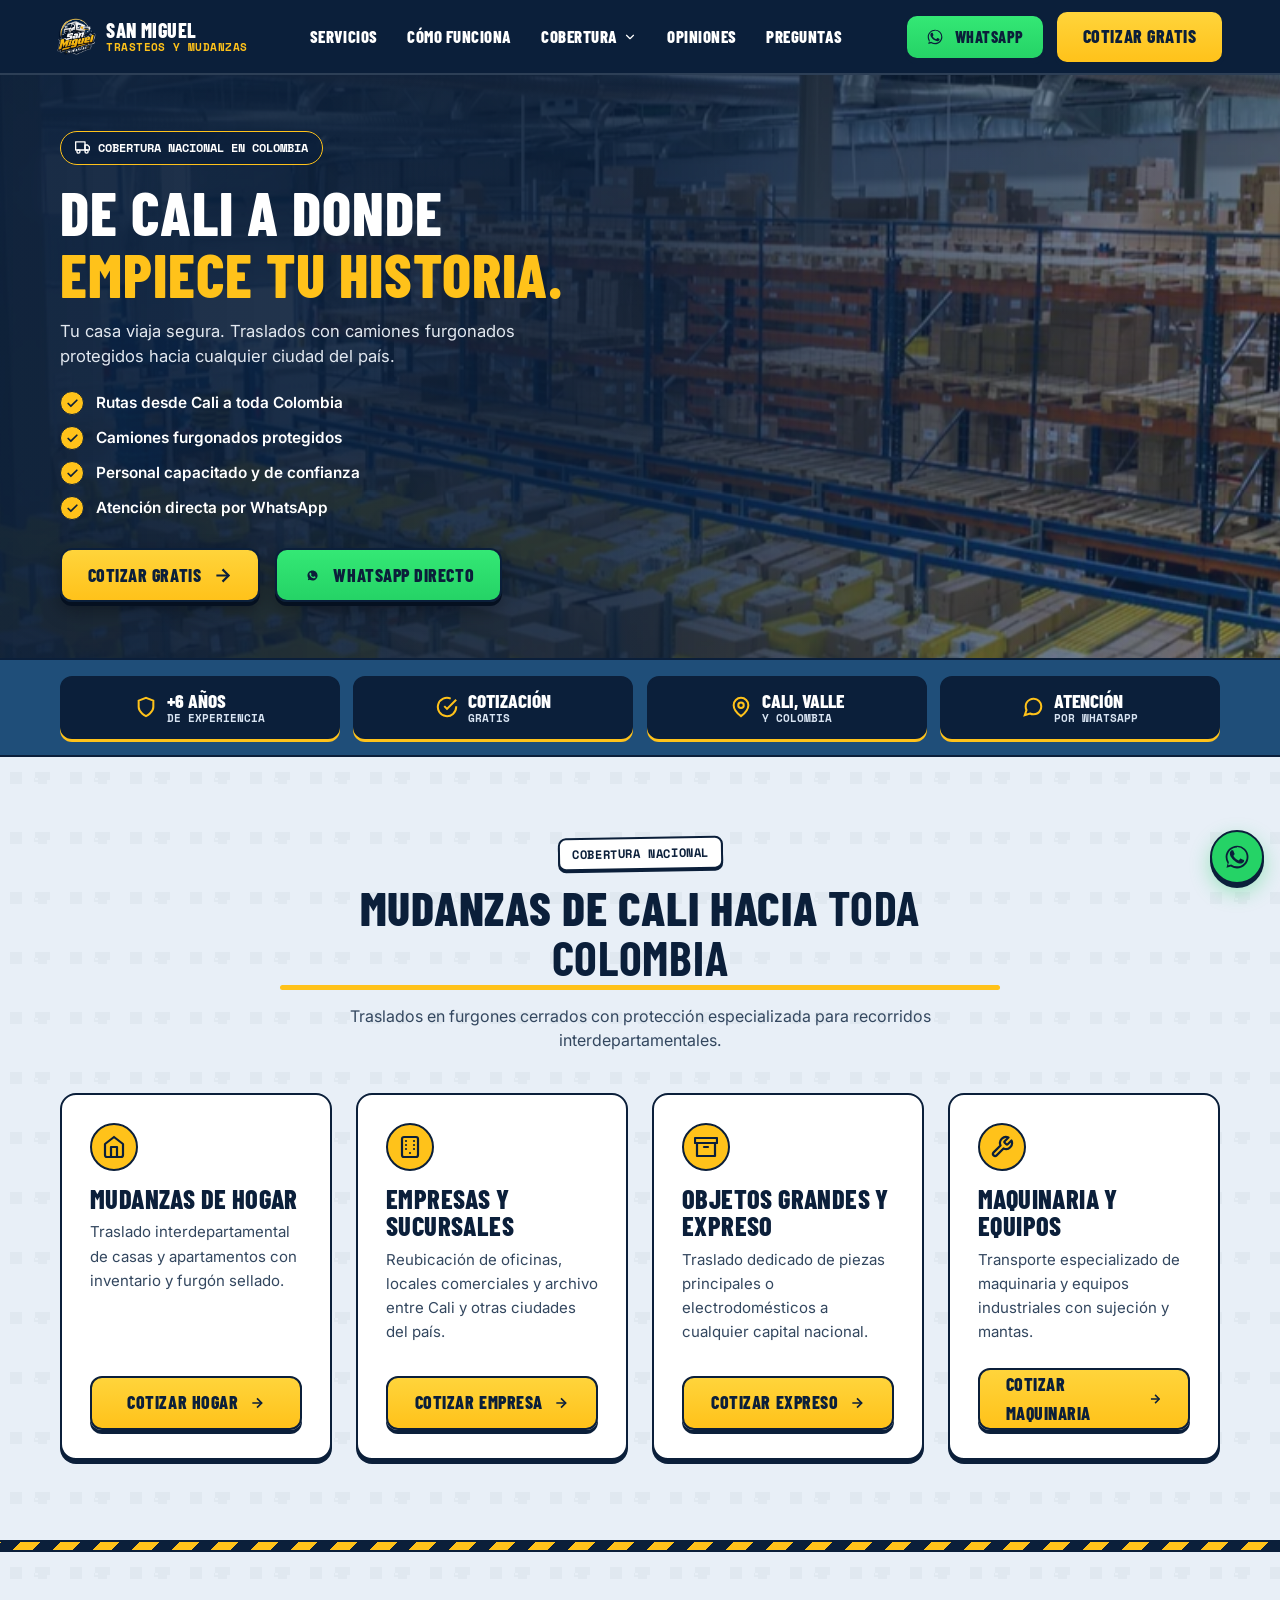
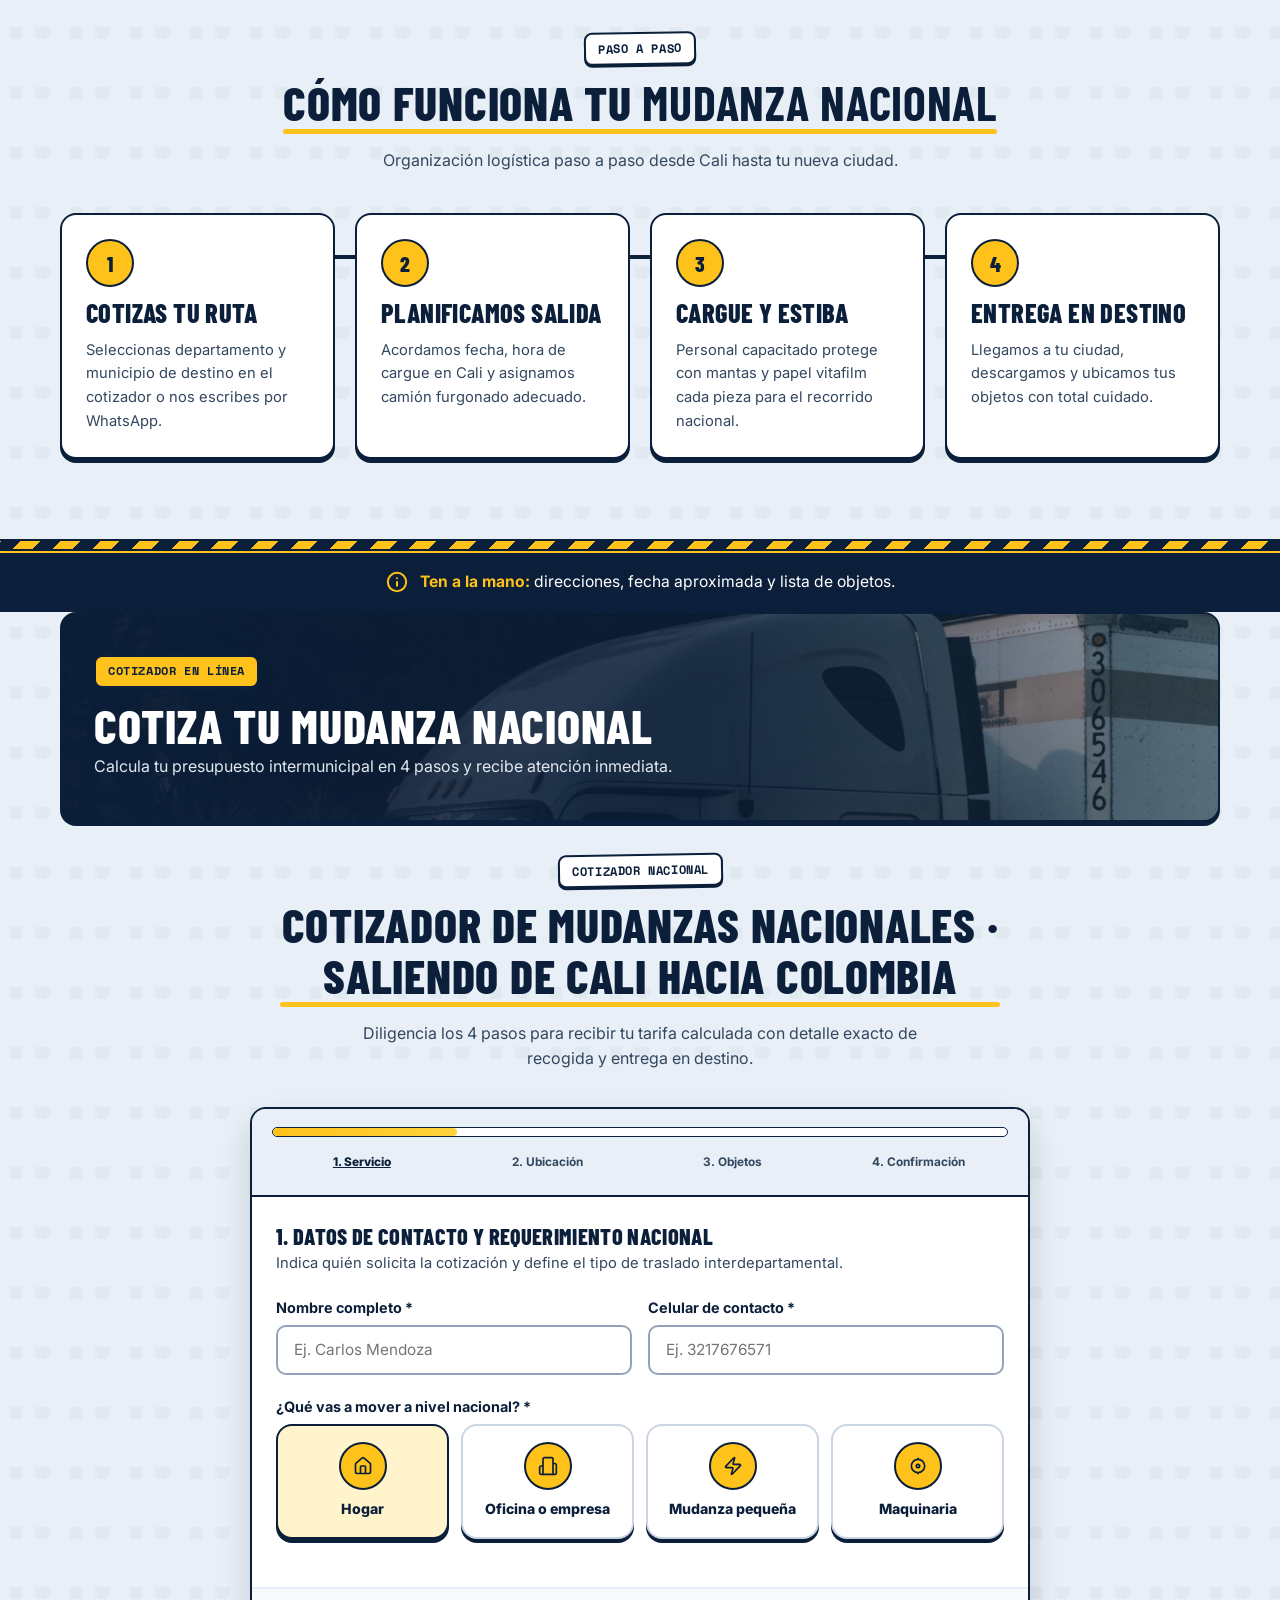
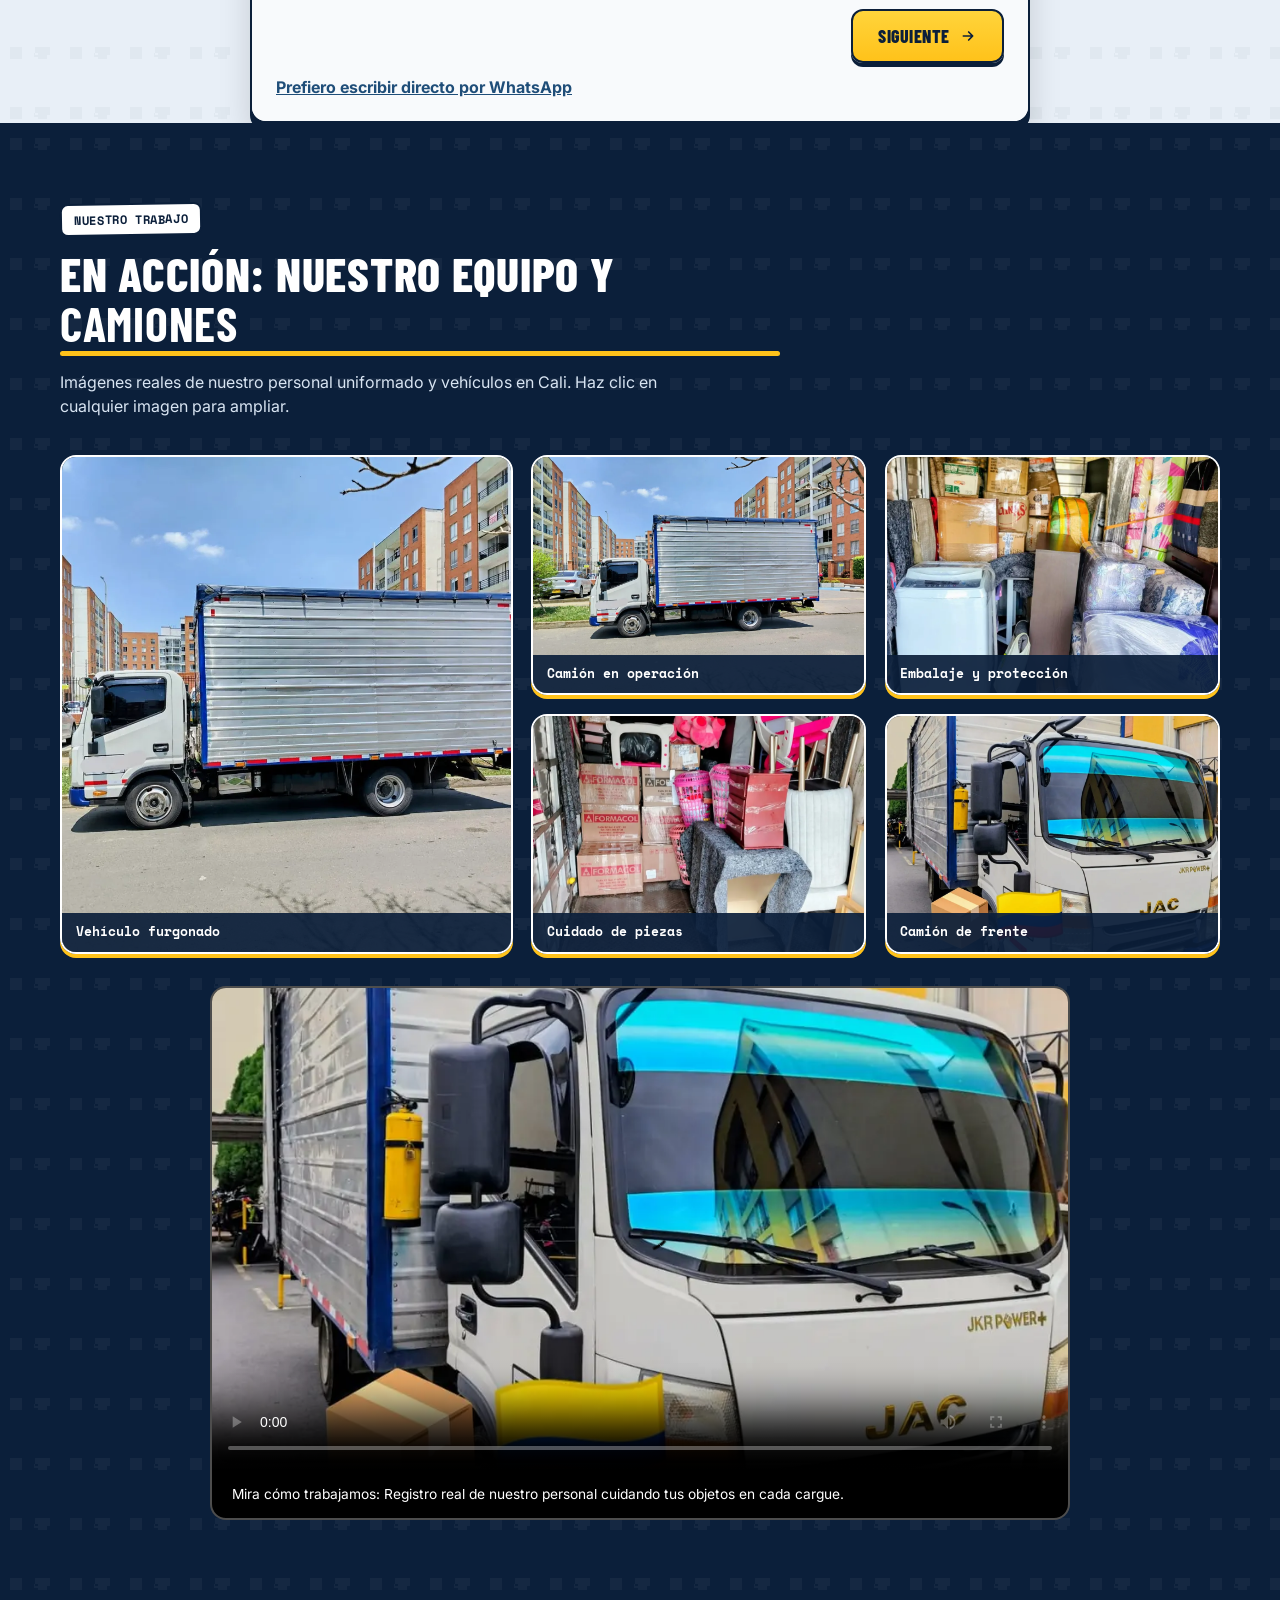
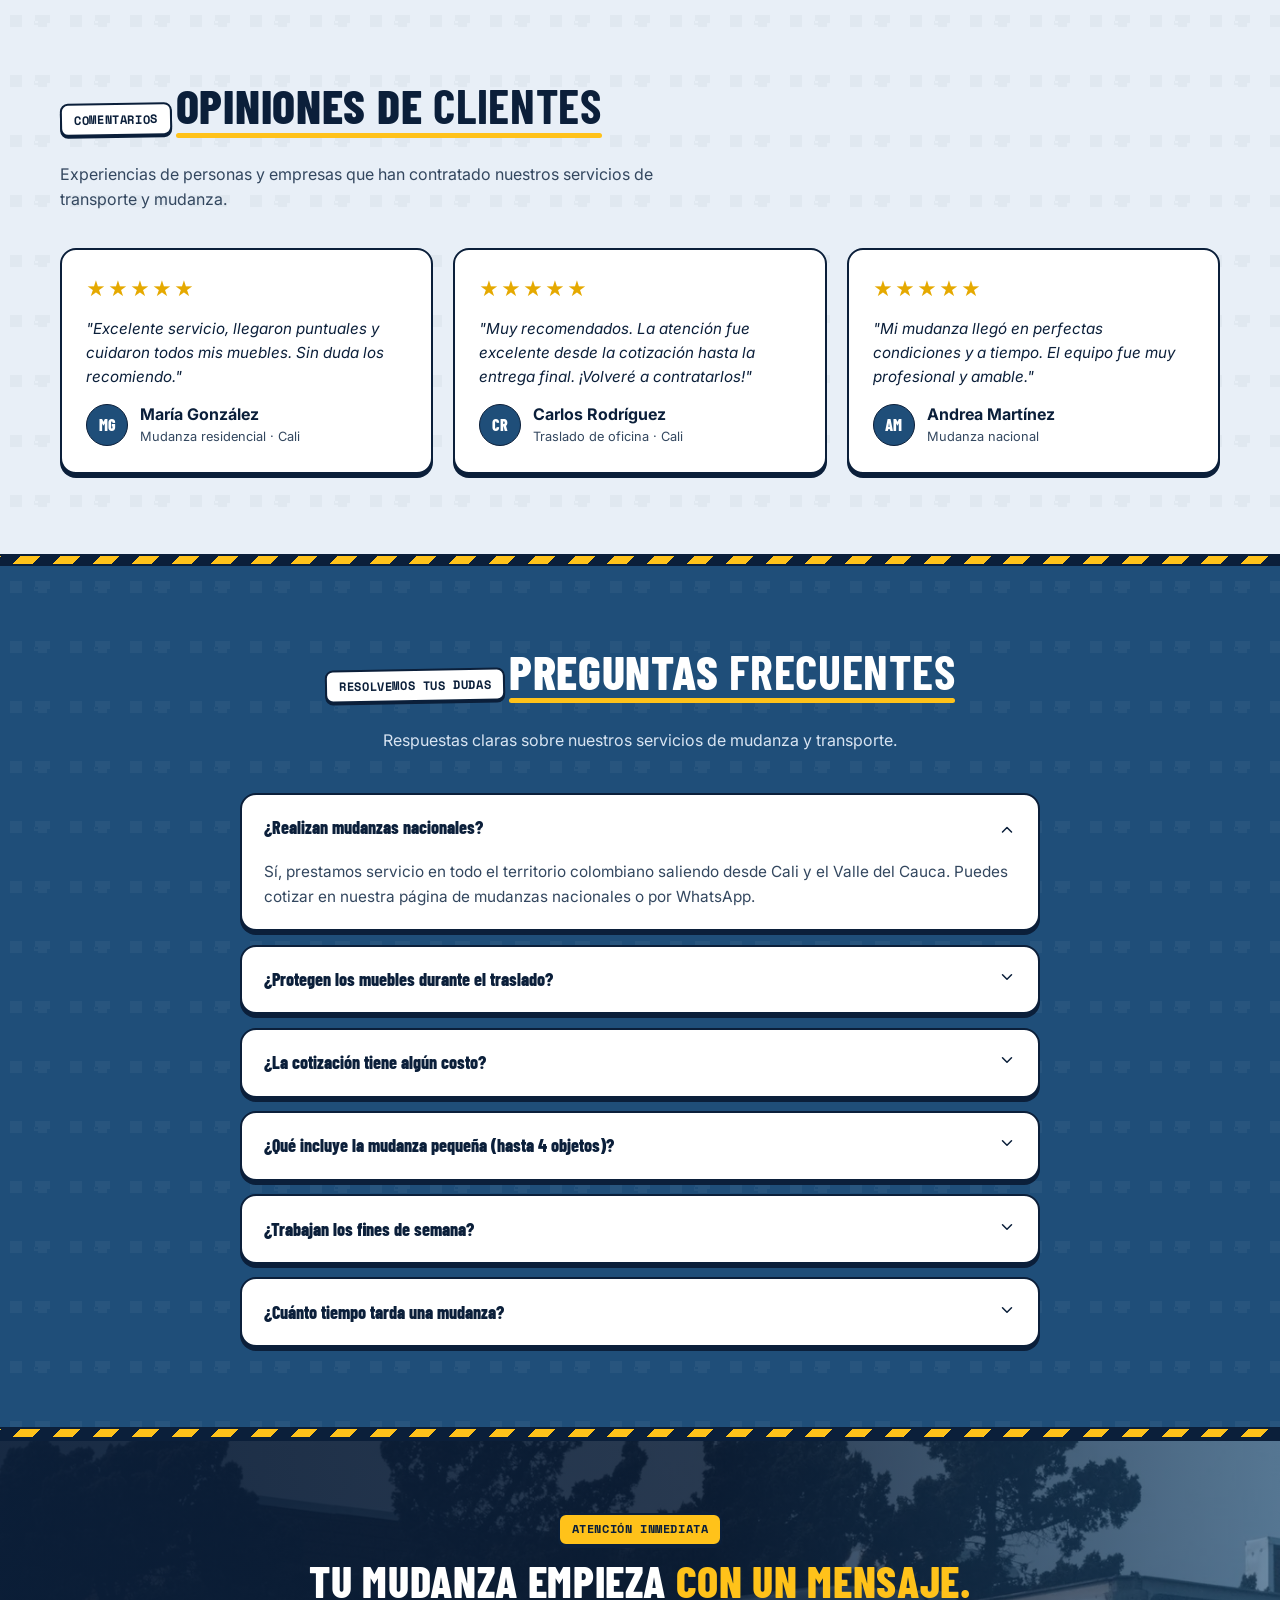
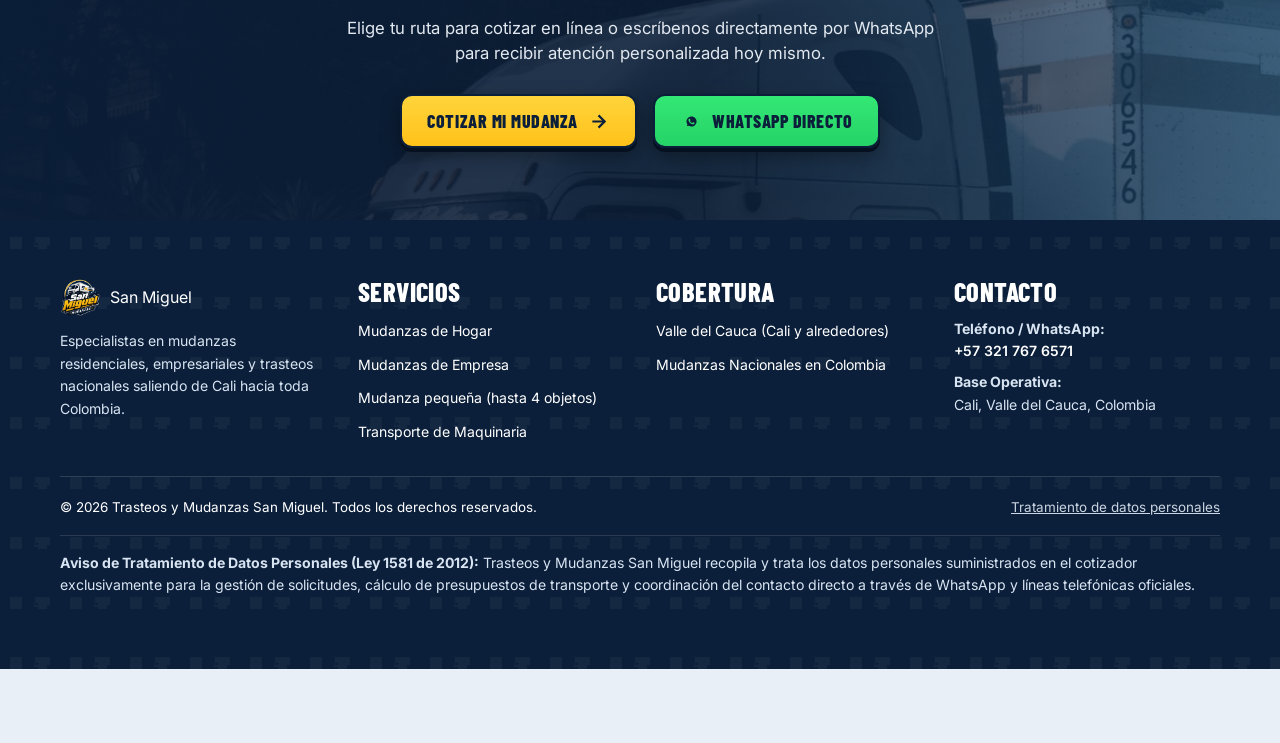
<file: nacionales.html>
<!DOCTYPE html>
<html lang="es">
<head>
  <meta charset="UTF-8">
  <meta name="robots" content="noindex, nofollow">
  <title>Redireccionando a Mudanzas Nacionales...</title>
  <meta http-equiv="refresh" content="0; url=nacional.html">
  <script>window.location.replace("nacional.html");</script>
</head>
<body>
  <p>Redireccionando a <a href="nacional.html">Mudanzas Nacionales en Colombia</a>...</p>
</body>
</html>
</file>
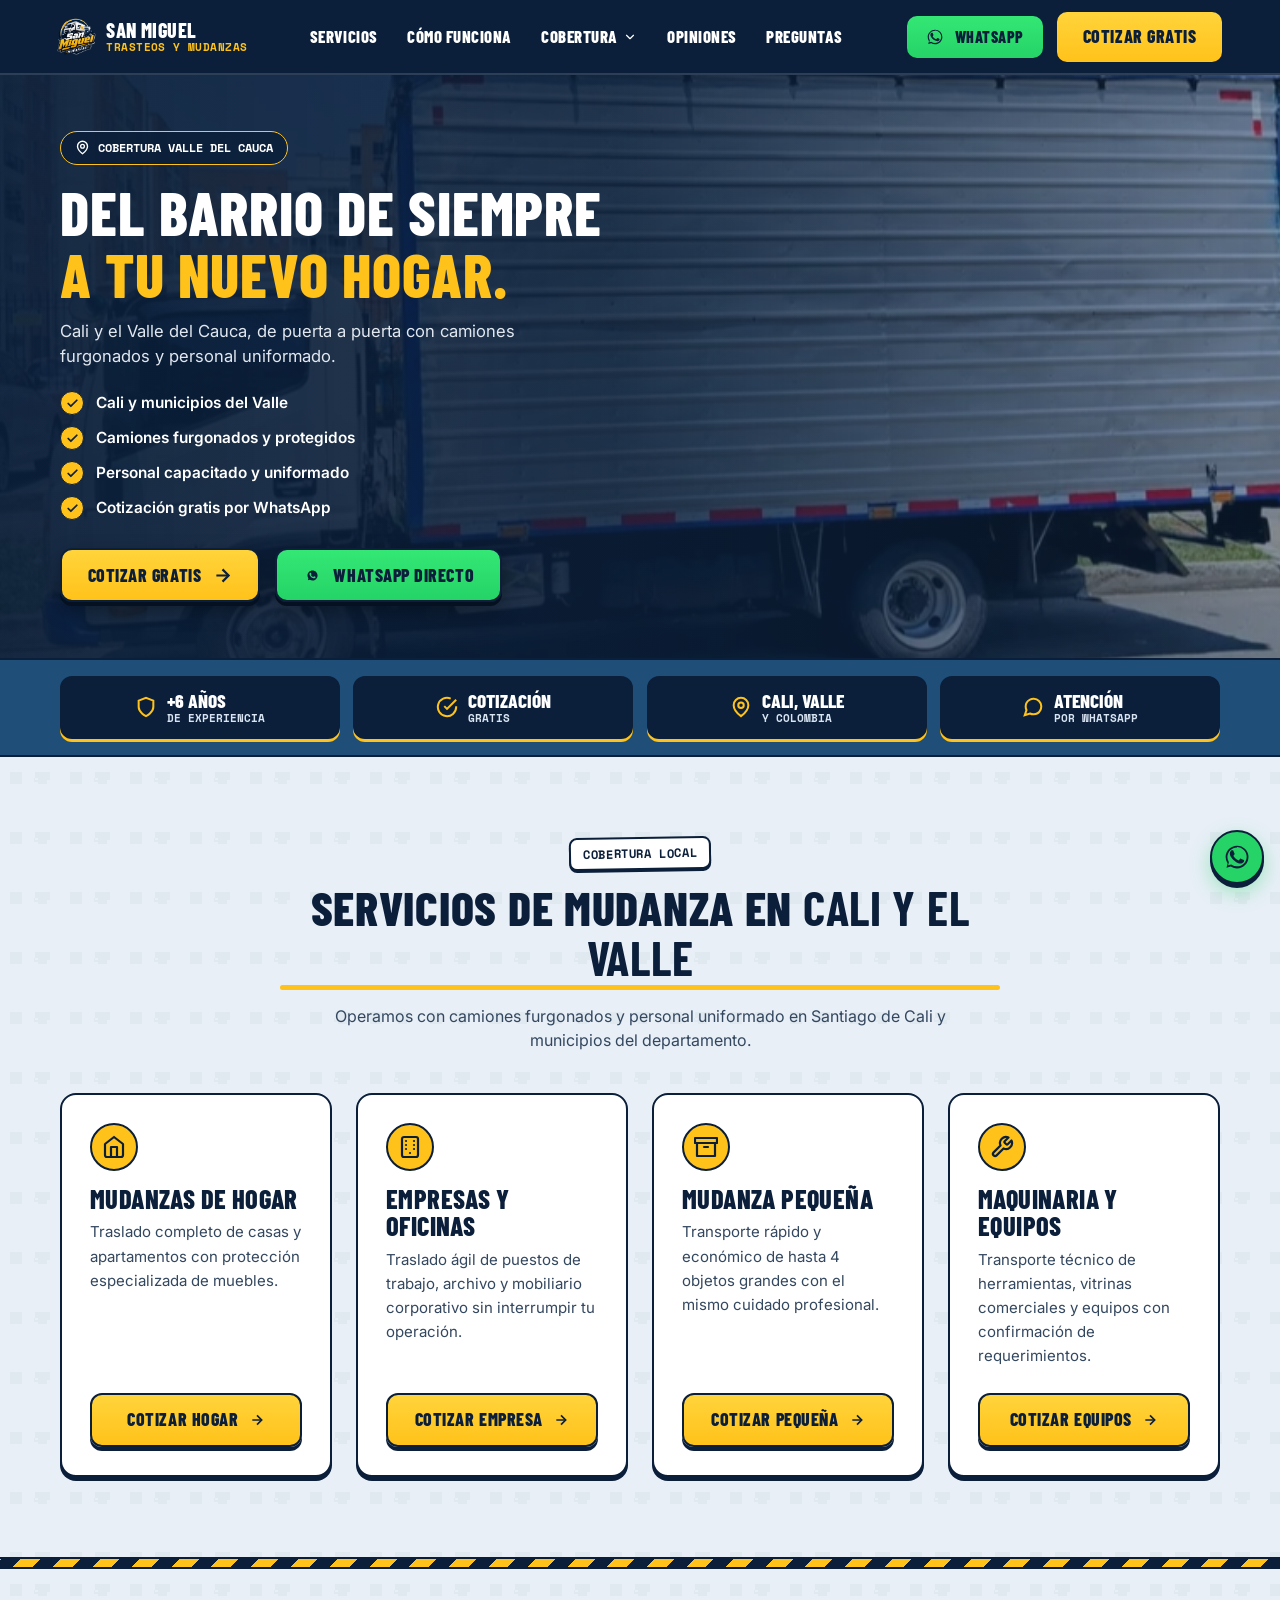
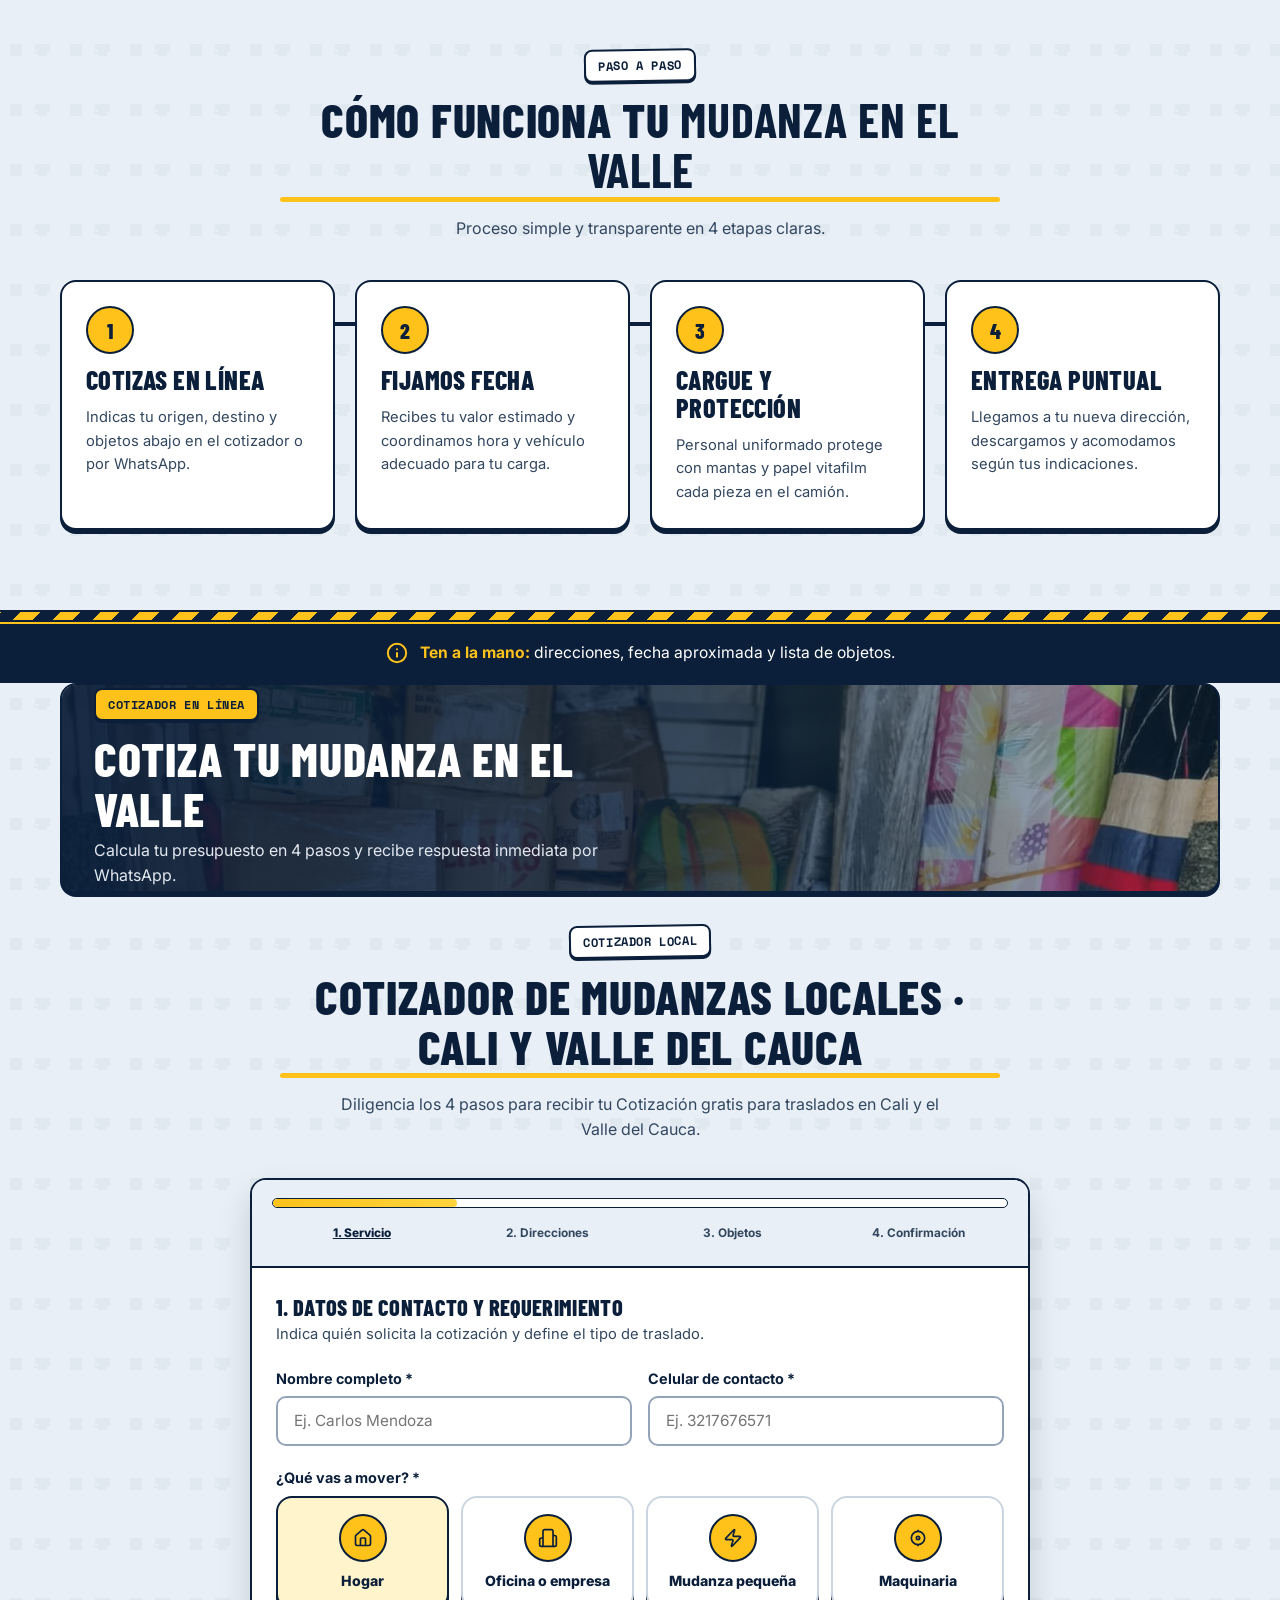
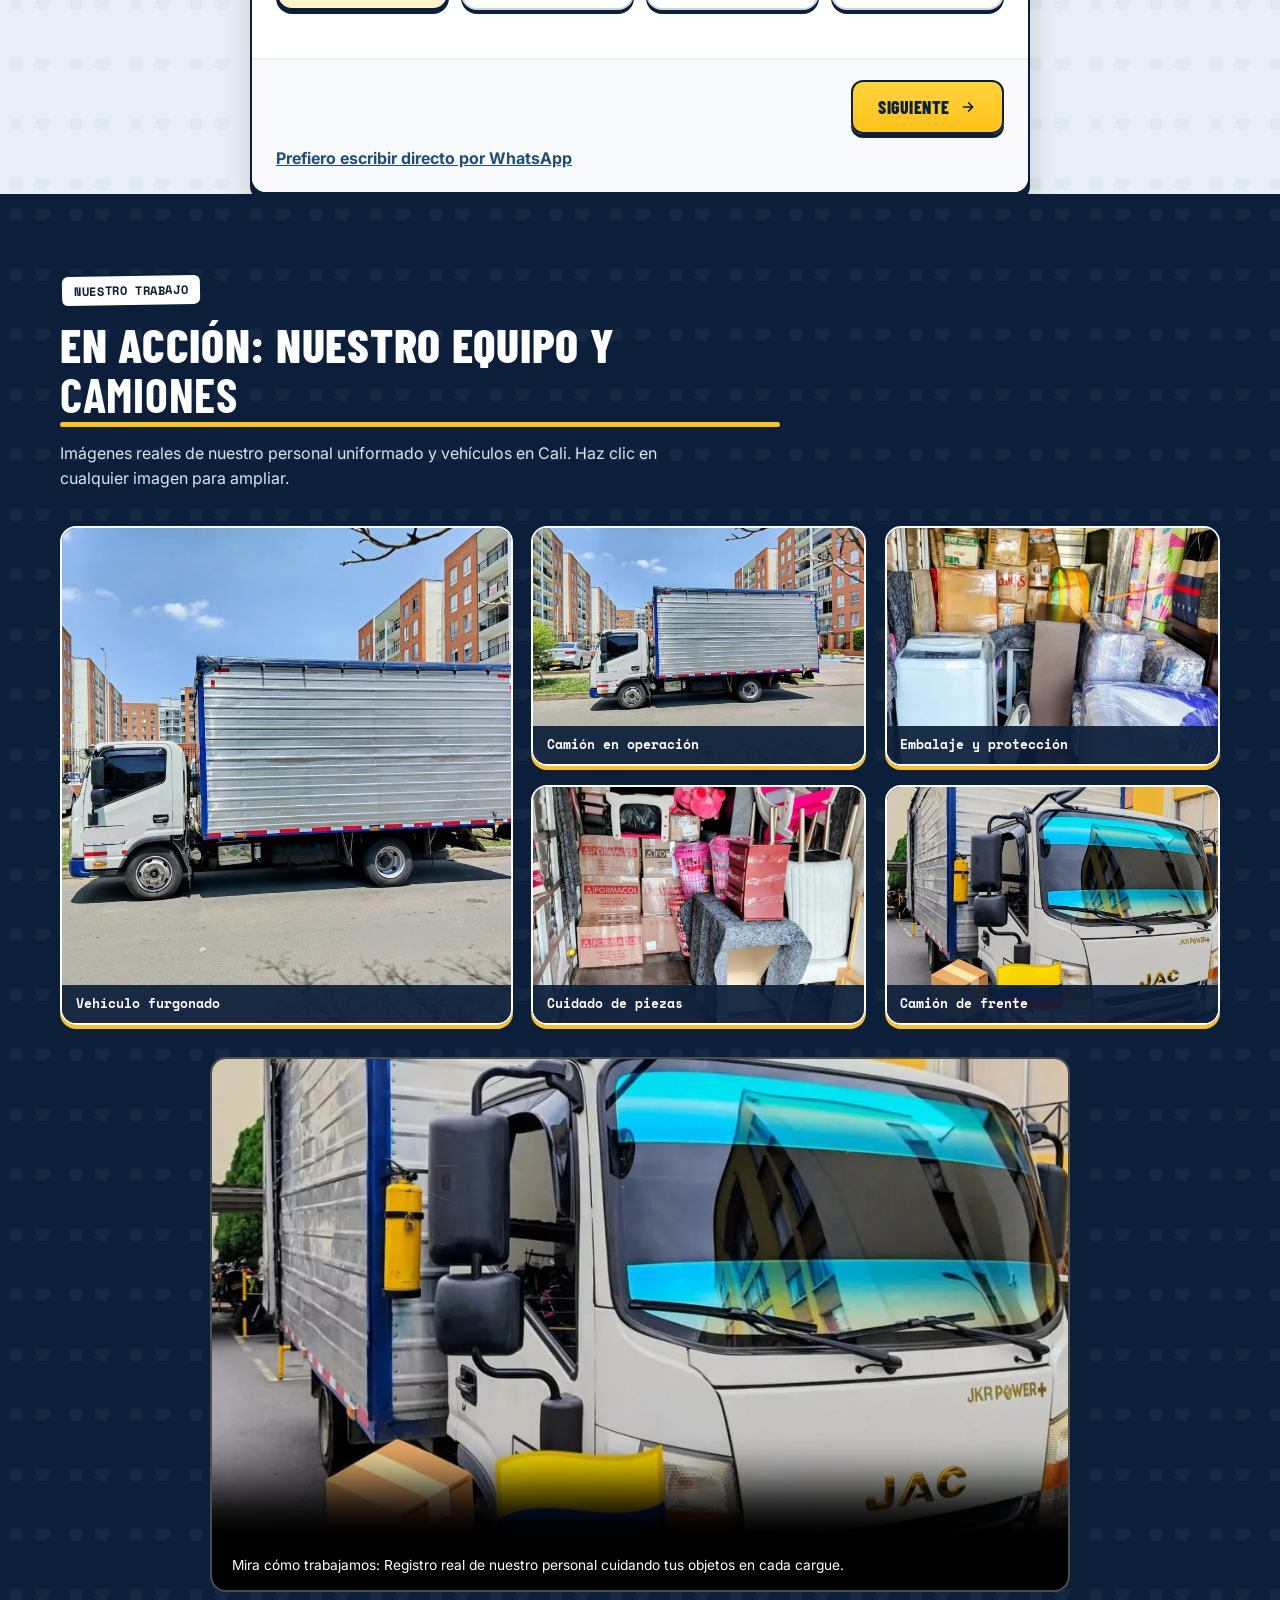
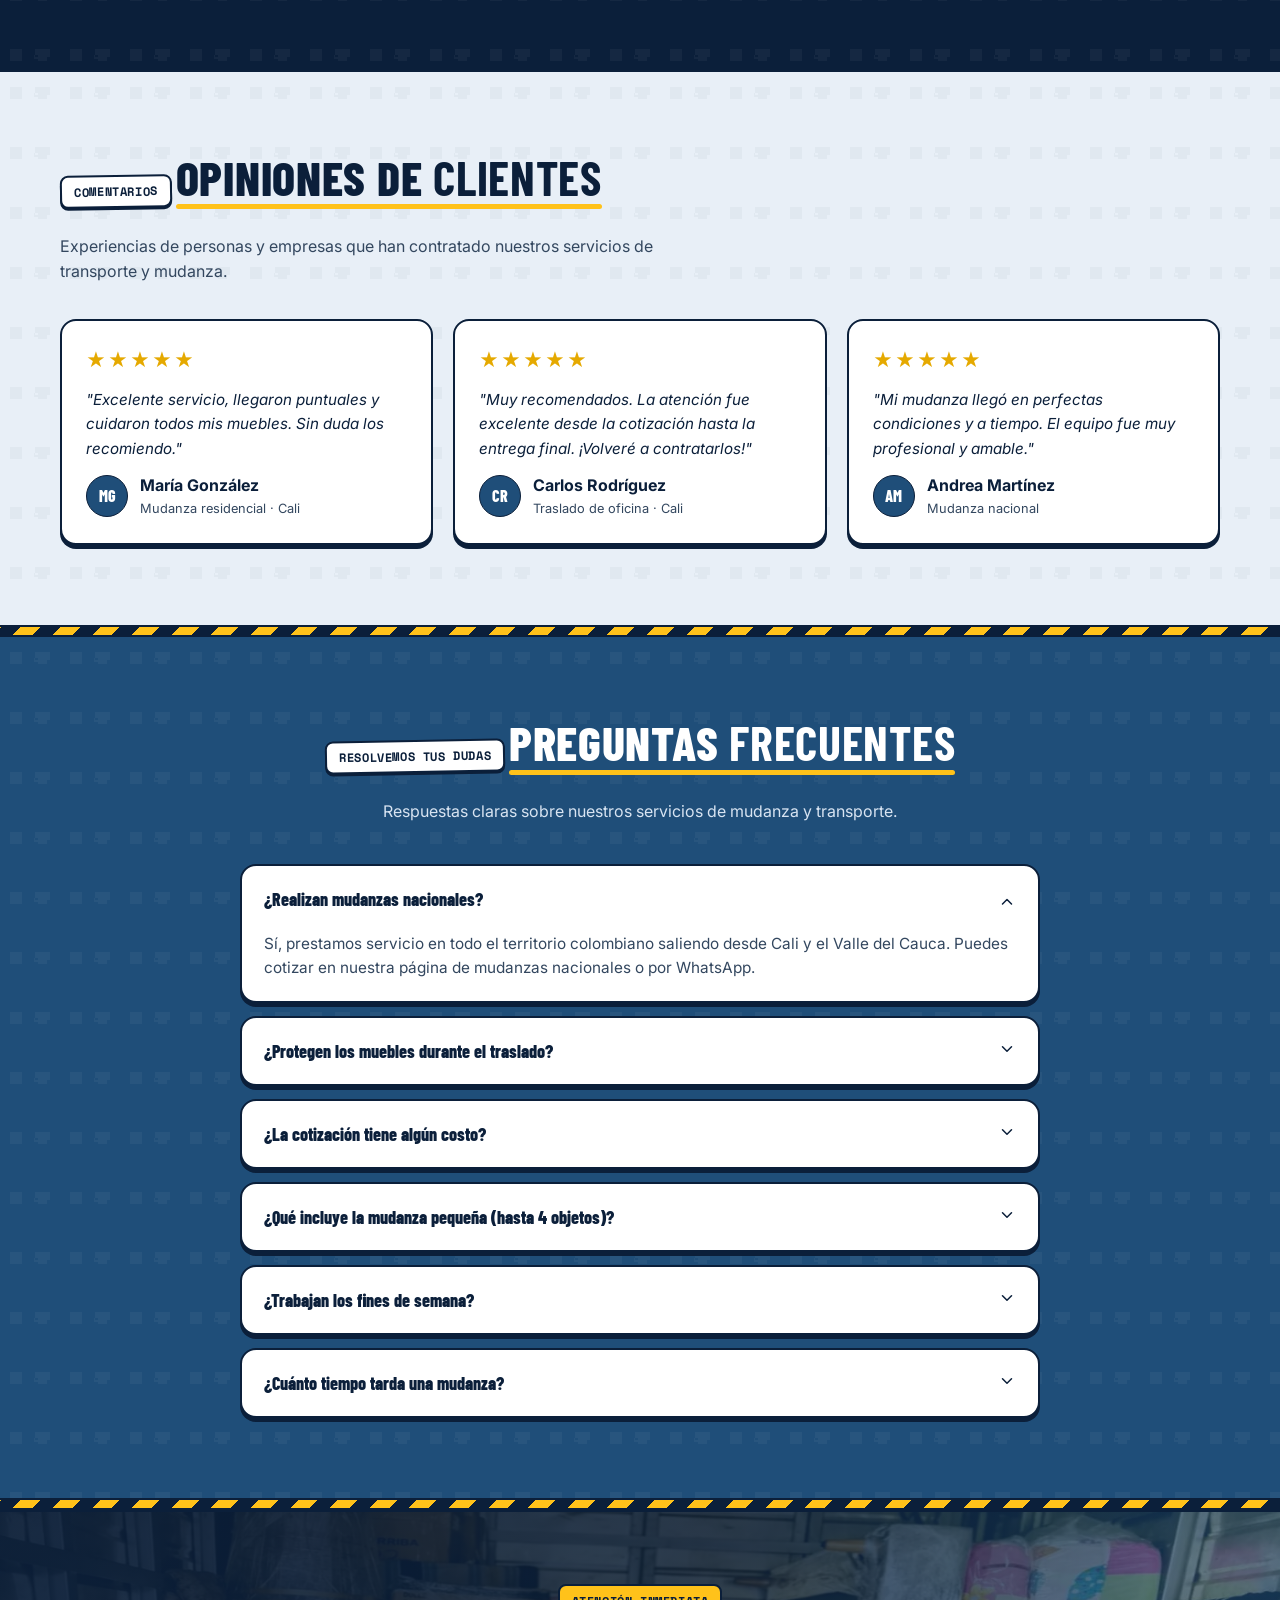
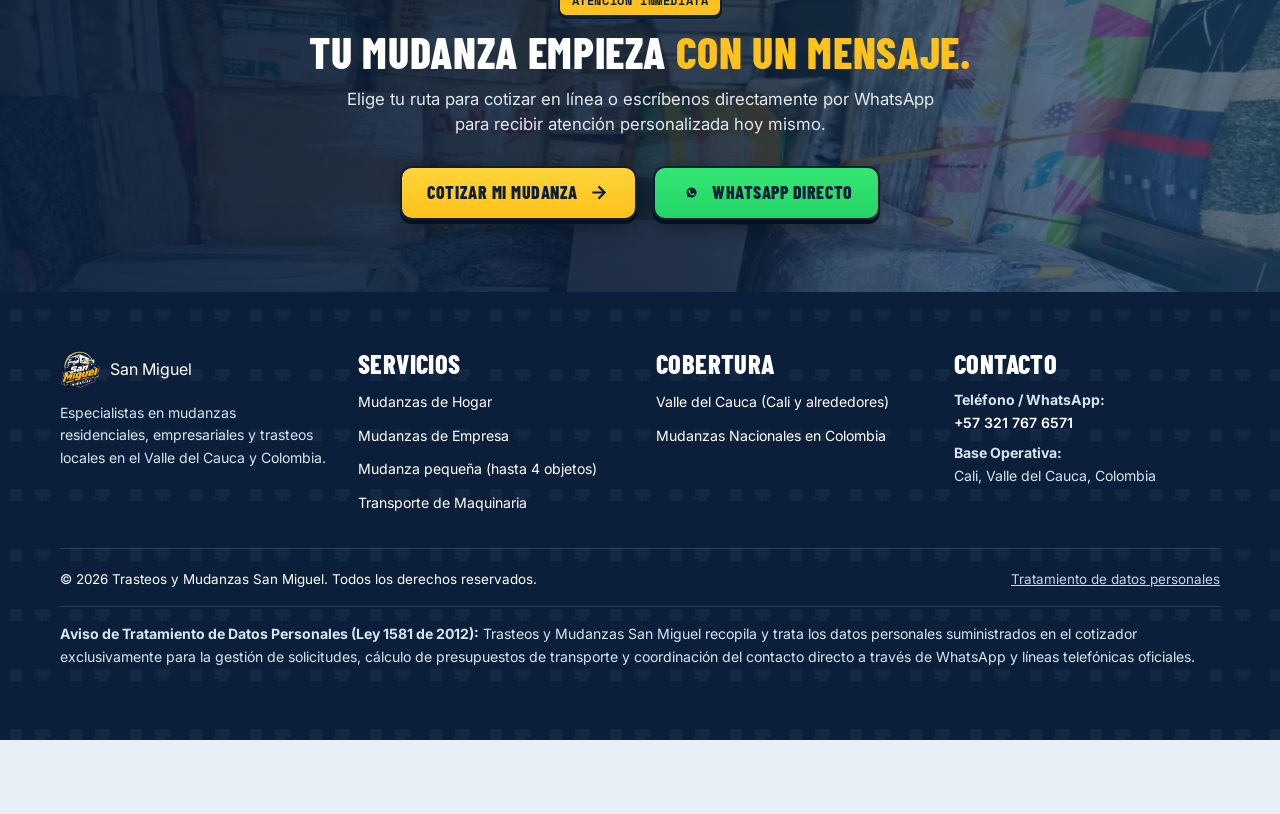
<file: valle-del-cauca.html>
<!DOCTYPE html>
<html lang="es">
<head>
  <meta charset="utf-8">
  <meta name="robots" content="noindex, nofollow">
  <meta name="viewport" content="width=device-width, initial-scale=1.0, viewport-fit=cover">
  <title>Mudanzas y Trasteos en el Valle del Cauca | Cali | San Miguel</title>
  <meta name="description" content="Trasteos y mudanzas locales en Cali y municipios del Valle del Cauca. Personal uniformado y capacitado, vehículos adecuados. Cotiza gratis.">
  <link rel="canonical" href="https://sanmiguelmudanzas.com/valle-del-cauca.html">

  <link rel="icon" type="image/webp" href="assets/img/logo.webp">
  <meta property="og:type" content="website">
  <meta property="og:url" content="https://sanmiguelmudanzas.com/valle-del-cauca.html">
  <meta property="og:title" content="Mudanzas y Trasteos en Cali y el Valle del Cauca | San Miguel">
  <meta property="og:description" content="Trasteos y mudanzas en Cali, el Valle del Cauca y municipios cercanos. Personal uniformado y cotización gratis por WhatsApp.">
  <meta property="og:image" content="https://sanmiguelmudanzas.com/assets/img/camion.webp">
  <meta property="og:locale" content="es_CO">

  <link rel="stylesheet" href="styles.css?v=v4">

  <script type="application/ld+json">
  {
    "@context": "https://schema.org",
    "@type": "MovingCompany",
    "name": "Trasteos y Mudanzas San Miguel - Valle del Cauca",
    "telephone": "+57 321 767 6571",
    "areaServed": [
      { "@type": "City", "name": "Cali" },
      { "@type": "AdministrativeArea", "name": "Valle del Cauca" }
    ],
    "description": "Mudanzas y trasteos locales en Cali y todo el Valle del Cauca con personal uniformado y capacitado.",
  }
  </script>
</head>
<body>

  <a href="#contenido-principal" class="skip-link">Saltar al contenido principal</a>

  <!-- Header -->
  <header class="site-header" role="banner">
    <div class="container header-inner">
      
      <!-- Logo institucional adaptativo (FASE 2.3) -->
      <a href="index.html" class="logo-brand-single" aria-label="San Miguel Trasteos y Mudanzas">
        <img src="assets/img/logo.webp" alt="Logo San Miguel" width="40" height="40">
        <div class="brand-text-wrap">
          <span class="brand-title">San Miguel</span>
          <span class="brand-sub">Trasteos y Mudanzas</span>
        </div>
      </a>

      <nav class="nav-links" aria-label="Navegación principal">
        <div class="nav-item">
          <a href="index.html#servicios" class="nav-link">Servicios</a>
        </div>
        <div class="nav-item">
          <a href="index.html#como-funciona" class="nav-link" style="white-space: nowrap;">Cómo funciona</a>
        </div>
        <div class="nav-item">
          <button type="button" class="nav-link active" aria-haspopup="true" aria-expanded="false" id="coberturaDropdownBtn">
            <span>Cobertura</span>
            <svg width="14" height="14" viewBox="0 0 24 24" fill="none" stroke="currentColor" stroke-width="2" stroke-linecap="round" stroke-linejoin="round" aria-hidden="true"><polyline points="6 9 12 15 18 9"/></svg>
          </button>
          <div class="dropdown-menu" role="menu" aria-labelledby="coberturaDropdownBtn">
            <a href="valle-del-cauca.html" class="dropdown-item" role="menuitem" style="color: var(--navy-deep); font-weight: 700;">Valle del Cauca</a>
            <a href="nacional.html" class="dropdown-item" role="menuitem">Nacional</a>
          </div>
        </div>
        <div class="nav-item">
          <a href="index.html#testimonios" class="nav-link">Opiniones</a>
        </div>
        <div class="nav-item">
          <a href="index.html#faqs" class="nav-link">Preguntas</a>
        </div>
      </nav>

      <div class="header-actions">
        <a href="https://wa.me/573217676571?text=Hola%2C%20quisiera%20cotizar%20un%20trasteo%20en%20el%20Valle%20del%20Cauca" 
           class="btn btn--wa btn--sm header-wa-btn" 
           target="_blank" 
           rel="noopener noreferrer"
           aria-label="Contactar por WhatsApp">
          <svg width="18" height="18" viewBox="0 0 24 24" fill="currentColor" aria-hidden="true"><path d="M17.472 14.382c-.301-.15-1.78-.878-2.056-.978-.276-.1-.477-.15-.678.15-.201.301-.778.978-.954 1.179-.176.2-.351.226-.652.075-.301-.15-1.272-.469-2.423-1.496-.896-.799-1.501-1.786-1.677-2.087-.176-.301-.019-.464.132-.614.136-.135.301-.351.452-.527.15-.176.201-.301.301-.502.101-.2.05-.376-.025-.527-.075-.15-.678-1.636-.929-2.241-.244-.589-.493-.509-.678-.519l-.578-.01c-.201 0-.527.075-.803.376-.276.301-1.054 1.029-1.054 2.509 0 1.48 1.079 2.909 1.23 3.11.15.201 2.124 3.243 5.145 4.549.719.311 1.28.497 1.718.636.722.23 1.379.197 1.898.12.579-.087 1.78-.727 2.031-1.43.251-.703.251-1.305.176-1.43-.075-.125-.276-.201-.577-.351zM12.042 21.82a9.78 9.78 0 0 1-4.99-1.365l-.358-.213-3.71.973.99-3.616-.233-.371A9.778 9.778 0 0 1 2.25 12.04c0-5.397 4.39-9.787 9.792-9.787 2.614 0 5.072 1.018 6.921 2.868a9.73 9.73 0 0 1 2.866 6.919c0 5.398-4.39 9.78-9.787 9.78zm0-18.04c-4.55 0-8.25 3.7-8.25 8.26 0 1.455.38 2.875 1.1 4.12l.17.296-.728 2.66 2.723-.715.286.17a8.216 8.216 0 0 0 4.699 1.429c4.55 0 8.25-3.7 8.25-8.26 0-2.206-.859-4.28-2.418-5.84a8.212 8.212 0 0 0-5.882-2.42z"/></svg>
          <span class="wa-label">WhatsApp</span>
        </a>
        <a href="#cotizador" class="btn btn--primary header-sticky-quote-btn" aria-label="Cotizar gratis">
          <span>Cotizar gratis</span>
        </a>
        <!-- Botón Hamburguesa 44px (FASE 2.4) -->
        <button type="button" class="hamburger-btn" aria-label="Abrir menú de navegación" aria-expanded="false" aria-controls="mobileDrawer">
          <span class="hamburger-line"></span>
          <span class="hamburger-line"></span>
          <span class="hamburger-line"></span>
        </button>
      </div>

    </div>

    <!-- Fondo atenuado (Backdrop) para cerrar al tocar fuera -->
    <div class="mobile-drawer-backdrop" id="mobileDrawerBackdrop" aria-hidden="true"></div>

    <!-- Panel desplegable móvil bajo el encabezado (FASE 2.4) -->
    <div class="mobile-nav-drawer" id="mobileDrawer" role="dialog" aria-modal="true" aria-label="Menú principal de navegación">
      <nav class="mobile-drawer-nav" aria-label="Navegación móvil">
        <a href="index.html#servicios" class="mobile-nav-link" style="--item-index: 1;">Servicios</a>
        <a href="index.html#como-funciona" class="mobile-nav-link" style="--item-index: 2;">Cómo funciona</a>
        <a href="index.html#testimonios" class="mobile-nav-link" style="--item-index: 3;">Opiniones</a>
        <a href="index.html#faqs" class="mobile-nav-link" style="--item-index: 4;">Preguntas</a>
      </nav>

      <!-- Bloque Cobertura con dos opciones lado a lado -->
      <div class="mobile-coverage-block" style="--item-index: 5;">
        <span class="mobile-coverage-title">Cobertura</span>
        <div class="mobile-coverage-grid">
          <a href="valle-del-cauca.html" class="mobile-coverage-card active">
            <svg width="18" height="18" viewBox="0 0 24 24" fill="none" stroke="currentColor" stroke-width="2" stroke-linecap="round" stroke-linejoin="round" aria-hidden="true"><path d="M20 10c0 6-8 12-8 12s-8-6-8-12a8 8 0 0 1 16 0Z"/><circle cx="12" cy="10" r="3"/></svg>
            <span>Cali y Valle</span>
          </a>
          <a href="nacional.html" class="mobile-coverage-card">
            <svg width="18" height="18" viewBox="0 0 24 24" fill="none" stroke="currentColor" stroke-width="2" stroke-linecap="round" stroke-linejoin="round" aria-hidden="true"><polygon points="3 6 9 3 15 6 21 3 21 18 15 21 9 18 3 21"/><line x1="9" y1="3" x2="9" y2="18"/><line x1="15" y1="6" x2="15" y2="21"/></svg>
            <span>Nacional</span>
          </a>
        </div>
      </div>

      <!-- Dos botones lado a lado al final -->
      <div class="mobile-drawer-actions-row" style="--item-index: 6;">
        <a href="#cotizador" class="btn btn--yellow btn--sm">
          <span>Cotizar Valle</span>
          <span class="arrow-icon" aria-hidden="true">→</span>
        </a>
        <a href="https://wa.me/573217676571?text=Hola%2C%20quisiera%20cotizar%20un%20trasteo%20en%20el%20Valle%20del%20Cauca" 
           class="btn btn--wa btn--sm" 
           target="_blank" 
           rel="noopener noreferrer"
           aria-label="WhatsApp">
          <svg width="18" height="18" viewBox="0 0 24 24" fill="currentColor" aria-hidden="true"><path d="M17.472 14.382c-.301-.15-1.78-.878-2.056-.978-.276-.1-.477-.15-.678.15-.201.301-.778.978-.954 1.179-.176.2-.351.226-.652.075-.301-.15-1.272-.469-2.423-1.496-.896-.799-1.501-1.786-1.677-2.087-.176-.301-.019-.464.132-.614.136-.135.301-.351.452-.527.15-.176.201-.301.301-.502.101-.2.05-.376-.025-.527-.075-.15-.678-1.636-.929-2.241-.244-.589-.493-.509-.678-.519l-.578-.01c-.201 0-.527.075-.803.376-.276.301-1.054 1.029-1.054 2.509 0 1.48 1.079 2.909 1.23 3.11.15.201 2.124 3.243 5.145 4.549.719.311 1.28.497 1.718.636.722.23 1.379.197 1.898.12.579-.087 1.78-.727 2.031-1.43.251-.703.251-1.305.176-1.43-.075-.125-.276-.201-.577-.351zM12.042 21.82a9.78 9.78 0 0 1-4.99-1.365l-.358-.213-3.71.973.99-3.616-.233-.371A9.778 9.778 0 0 1 2.25 12.04c0-5.397 4.39-9.787 9.792-9.787 2.614 0 5.072 1.018 6.921 2.868a9.73 9.73 0 0 1 2.866 6.919c0 5.398-4.39 9.78-9.787 9.78zm0-18.04c-4.55 0-8.25 3.7-8.25 8.26 0 1.455.38 2.875 1.1 4.12l.17.296-.728 2.66 2.723-.715.286.17a8.216 8.216 0 0 0 4.699 1.429c4.55 0 8.25-3.7 8.25-8.26 0-2.206-.859-4.28-2.418-5.84a8.212 8.212 0 0 0-5.882-2.42z"/></svg>
          <span>WhatsApp</span>
        </a>
      </div>
    </div>
  </header>

  <main id="contenido-principal">
    
        <!-- ==========================================================================
         1. PORTADA V5: FOTO ANCHO COMPLETO + PANEL TINTA INCLINADO (FASE 3)
         ========================================================================== -->
        <section class="hero-v5 hero-valle" aria-labelledby="valle-hero-title">
      <picture class="hero-v5-picture">
        <source media="(max-width: 768px)" srcset="assets/img/portada-valle-mobile.webp" width="800" height="600">
        <img src="assets/img/portada-valle-desktop.webp" alt="Camión furgonado de Mudanzas San Miguel en Cali y el Valle" class="hero-v5-bg-img" width="1600" height="900" fetchpriority="high">
      </picture>
      <div class="hero-v5-overlay"></div>
      <div class="hero-valle-container">
        <div class="hero-valle-content">
          <div class="hero-v5-tag">
            <svg width="15" height="15" viewBox="0 0 24 24" fill="none" stroke="currentColor" stroke-width="2.2" stroke-linecap="round" stroke-linejoin="round" aria-hidden="true"><path d="M20 10c0 6-8 12-8 12s-8-6-8-12a8 8 0 0 1 16 0Z"/><circle cx="12" cy="10" r="3"/></svg>
            <span>Cobertura Valle del Cauca</span>
          </div>
          <h1 id="valle-hero-title" class="hero-valle-title">
            Del barrio de siempre<br>
            <span class="line-yellow">a tu nuevo hogar.</span>
          </h1>
          <p class="hero-valle-subtitle">
            Cali y el Valle del Cauca, de puerta a puerta con camiones furgonados y personal uniformado.
          </p>
          <ul class="hero-valle-checks" aria-label="Beneficios principales en el Valle">
            <li>
              <span class="hero-v5-check-icon" aria-hidden="true">
                <svg width="12" height="12" viewBox="0 0 24 24" fill="none" stroke="currentColor" stroke-width="3" stroke-linecap="round" stroke-linejoin="round"><polyline points="20 6 9 17 4 12"/></svg>
              </span>
              <span>Cali y municipios del Valle</span>
            </li>
            <li>
              <span class="hero-v5-check-icon" aria-hidden="true">
                <svg width="12" height="12" viewBox="0 0 24 24" fill="none" stroke="currentColor" stroke-width="3" stroke-linecap="round" stroke-linejoin="round"><polyline points="20 6 9 17 4 12"/></svg>
              </span>
              <span>Camiones furgonados y protegidos</span>
            </li>
            <li>
              <span class="hero-v5-check-icon" aria-hidden="true">
                <svg width="12" height="12" viewBox="0 0 24 24" fill="none" stroke="currentColor" stroke-width="3" stroke-linecap="round" stroke-linejoin="round"><polyline points="20 6 9 17 4 12"/></svg>
              </span>
              <span>Personal capacitado y uniformado</span>
            </li>
            <li>
              <span class="hero-v5-check-icon" aria-hidden="true">
                <svg width="12" height="12" viewBox="0 0 24 24" fill="none" stroke="currentColor" stroke-width="3" stroke-linecap="round" stroke-linejoin="round"><polyline points="20 6 9 17 4 12"/></svg>
              </span>
              <span>Cotización gratis por WhatsApp</span>
            </li>
          </ul>
          <div class="hero-v5-actions">
            <a href="#cotizador" class="btn btn--primary btn--hero-v5">
              <span>Cotizar gratis</span>
              <svg class="arrow-icon" viewBox="0 0 24 24" fill="none" stroke="currentColor" stroke-width="2.5" aria-hidden="true"><line x1="5" y1="12" x2="19" y2="12"/><polyline points="12 5 19 12 12 19"/></svg>
            </a>
            <a href="https://wa.me/573217676571?text=Hola%2C%20quisiera%20cotizar%20un%20trasteo%20en%20el%20Valle%20del%20Cauca" class="btn btn--wa btn--hero-v5" target="_blank" rel="noopener noreferrer" aria-label="WhatsApp directo">
              <svg class="wa-icon" viewBox="0 0 24 24" fill="currentColor" aria-hidden="true"><path d="M12.031 6.172c-3.181 0-5.767 2.586-5.768 5.766-.001 1.298.38 2.27 1.019 3.287l-.582 2.128 2.182-.573c.978.58 1.911.928 3.145.929 3.178 0 5.767-2.587 5.768-5.766.001-3.187-2.575-5.77-5.764-5.771zm3.392 8.244c-.144.405-.837.774-1.17.824-.299.045-.677.063-1.092-.069-.252-.08-.575-.187-.988-.365-1.739-.751-2.874-2.502-2.961-2.617-.087-.116-.708-.94-.708-1.793s.448-1.273.607-1.446c.159-.173.346-.217.462-.217l.332.006c.106.005.249-.04.39.298.144.347.491 1.2.534 1.287.043.087.072.188.014.304-.058.116-.087.188-.173.289l-.26.304c-.087.086-.177.18-.076.354.101.174.449.741.964 1.201.662.591 1.221.774 1.394.86s.275.072.376-.043c.101-.116.433-.506.549-.68.116-.173.231-.145.39-.087s1.011.477 1.184.564.289.13.332.202c.043.073.043.419-.101.824z"/></svg>
              <span>WhatsApp directo</span>
            </a>
          </div>
        </div>
      </div>
    </section>

    
    <!-- Barra de 4 Cifras -->
    <div class="hero-bottom-stats-bar" role="region" aria-label="Datos clave del servicio">
      <div class="container hero-stats-grid">
        <div class="stat-pill-item">
          <svg width="22" height="22" viewBox="0 0 24 24" fill="none" stroke="currentColor" stroke-width="2.2" aria-hidden="true"><path d="M12 22s8-4 8-10V5l-8-3-8 3v7c0 6 8 10 8 10z"/></svg>
          <div class="stat-pill-info">
            <span class="stat-pill-num">+6 AÑOS</span>
            <span class="stat-pill-text">DE EXPERIENCIA</span>
          </div>
        </div>
        <div class="stat-pill-item">
          <svg width="22" height="22" viewBox="0 0 24 24" fill="none" stroke="currentColor" stroke-width="2.2" aria-hidden="true"><path d="M22 11.08V12a10 10 0 1 1-5.93-9.14"/><polyline points="22 4 12 14.01 9 11.01"/></svg>
          <div class="stat-pill-info">
            <span class="stat-pill-num">COTIZACIÓN</span>
            <span class="stat-pill-text">GRATIS</span>
          </div>
        </div>
        <div class="stat-pill-item">
          <svg width="22" height="22" viewBox="0 0 24 24" fill="none" stroke="currentColor" stroke-width="2.2" aria-hidden="true"><path d="M20 10c0 6-8 12-8 12s-8-6-8-12a8 8 0 0 1 16 0Z"/><circle cx="12" cy="10" r="3"/></svg>
          <div class="stat-pill-info">
            <span class="stat-pill-num">CALI, VALLE</span>
            <span class="stat-pill-text">Y COLOMBIA</span>
          </div>
        </div>
        <div class="stat-pill-item">
          <svg width="22" height="22" viewBox="0 0 24 24" fill="none" stroke="currentColor" stroke-width="2.2" aria-hidden="true"><path d="M21 11.5a8.38 8.38 0 0 1-.9 3.8 8.5 8.5 0 0 1-7.6 4.7 8.38 8.38 0 0 1-3.8-.9L3 21l1.9-5.7a8.38 8.38 0 0 1-.9-3.8 8.5 8.5 0 0 1 4.7-7.6 8.38 8.38 0 0 1 3.8-.9h.5a8.48 8.48 0 0 1 8 8v.5z"/></svg>
          <div class="stat-pill-info">
            <span class="stat-pill-num">ATENCIÓN</span>
            <span class="stat-pill-text">POR WHATSAPP</span>
          </div>
        </div>
      </div>
    </div>

        <!-- 2. SERVICIOS DE LA ZONA VALLE (4 TARJETAS SÓLIDAS) - FASE 5 -->
    <section class="section-padding section-light-blobs" aria-labelledby="valle-services-title">
      <div class="container">
        <div class="section-header text-center" style="margin: 0 auto 2.5rem auto;">
          <span class="section-eyebrow">Cobertura Local</span>
          <h2 id="valle-services-title">Servicios de mudanza en <strong>Cali y el Valle</strong></h2>
          <p>Operamos con camiones furgonados y personal uniformado en Santiago de Cali y municipios del departamento.</p>
        </div>

        <div class="services-grid-v52">
          <article class="service-card-v52">
            <div class="service-card-v52-top">
              <div class="service-icon-circle-v52" aria-hidden="true">
                <svg width="24" height="24" viewBox="0 0 24 24" fill="none" stroke="currentColor" stroke-width="2.2" stroke-linecap="round" stroke-linejoin="round"><path d="m3 9 9-7 9 7v11a2 2 0 0 1-2 2H5a2 2 0 0 1-2-2z"/><polyline points="9 22 9 12 15 12 15 22"/></svg>
              </div>
              <h3>Mudanzas de Hogar</h3>
              <p>Traslado completo de casas y apartamentos con protección especializada de muebles.</p>
            </div>
            <a href="#cotizador" class="btn btn--primary btn-cotizar-service" data-preselect-service="Hogar">
              <span>Cotizar Hogar</span>
              <svg width="16" height="16" viewBox="0 0 24 24" fill="none" stroke="currentColor" stroke-width="2.5" aria-hidden="true"><line x1="5" y1="12" x2="19" y2="12"/><polyline points="12 5 19 12 12 19"/></svg>
            </a>
          </article>

          <article class="service-card-v52">
            <div class="service-card-v52-top">
              <div class="service-icon-circle-v52" aria-hidden="true">
                <svg width="24" height="24" viewBox="0 0 24 24" fill="none" stroke="currentColor" stroke-width="2.2" stroke-linecap="round" stroke-linejoin="round"><rect x="4" y="2" width="16" height="20" rx="2" ry="2"/><line x1="9" y1="22" x2="9" y2="22.01"/><line x1="15" y1="22" x2="15" y2="22.01"/><line x1="12" y1="18" x2="12" y2="18.01"/><line x1="8" y1="6" x2="8" y2="6.01"/><line x1="16" y1="6" x2="16" y2="6.01"/><line x1="8" y1="10" x2="8" y2="10.01"/><line x1="16" y1="10" x2="16" y2="10.01"/><line x1="8" y1="14" x2="8" y2="14.01"/><line x1="16" y1="14" x2="16" y2="14.01"/></svg>
              </div>
              <h3>Empresas y Oficinas</h3>
              <p>Traslado ágil de puestos de trabajo, archivo y mobiliario corporativo sin interrumpir tu operación.</p>
            </div>
            <a href="#cotizador" class="btn btn--primary btn-cotizar-service" data-preselect-service="Oficina o empresa">
              <span>Cotizar Empresa</span>
              <svg width="16" height="16" viewBox="0 0 24 24" fill="none" stroke="currentColor" stroke-width="2.5" aria-hidden="true"><line x1="5" y1="12" x2="19" y2="12"/><polyline points="12 5 19 12 12 19"/></svg>
            </a>
          </article>

          <article class="service-card-v52">
            <div class="service-card-v52-top">
              <div class="service-icon-circle-v52" aria-hidden="true">
                <svg width="24" height="24" viewBox="0 0 24 24" fill="none" stroke="currentColor" stroke-width="2.2" stroke-linecap="round" stroke-linejoin="round"><polyline points="21 8 21 21 3 21 3 8"/><rect x="1" y="3" width="22" height="5"/><line x1="10" y1="12" x2="14" y2="12"/></svg>
              </div>
              <h3>Mudanza Pequeña</h3>
              <p>Transporte rápido y económico de hasta 4 objetos grandes con el mismo cuidado profesional.</p>
            </div>
            <a href="#cotizador" class="btn btn--primary btn-cotizar-service" data-preselect-service="Mudanza pequeña (hasta 4 objetos)">
              <span>Cotizar Pequeña</span>
              <svg width="16" height="16" viewBox="0 0 24 24" fill="none" stroke="currentColor" stroke-width="2.5" aria-hidden="true"><line x1="5" y1="12" x2="19" y2="12"/><polyline points="12 5 19 12 12 19"/></svg>
            </a>
          </article>

          <article class="service-card-v52">
            <div class="service-card-v52-top">
              <div class="service-icon-circle-v52" aria-hidden="true">
                <svg width="24" height="24" viewBox="0 0 24 24" fill="none" stroke="currentColor" stroke-width="2.2" stroke-linecap="round" stroke-linejoin="round"><path d="M14.7 6.3a1 1 0 0 0 0 1.4l1.6 1.6a1 1 0 0 0 1.4 0l3.77-3.77a6 6 0 0 1-7.94 7.94l-6.91 6.91a2.12 2.12 0 0 1-3-3l6.91-6.91a6 6 0 0 1 7.94-7.94l-3.76 3.76z"/></svg>
              </div>
              <h3>Maquinaria y Equipos</h3>
              <p>Transporte técnico de herramientas, vitrinas comerciales y equipos con confirmación de requerimientos.</p>
            </div>
            <a href="#cotizador" class="btn btn--primary btn-cotizar-service" data-preselect-service="Maquinaria o equipos">
              <span>Cotizar Equipos</span>
              <svg width="16" height="16" viewBox="0 0 24 24" fill="none" stroke="currentColor" stroke-width="2.5" aria-hidden="true"><line x1="5" y1="12" x2="19" y2="12"/><polyline points="12 5 19 12 12 19"/></svg>
            </a>
          </article>
        </div>
      </div>
    </section>

    <div class="packing-tape-divider" aria-hidden="true"></div>

    <!-- 3. CÓMO FUNCIONA (4 PASOS) - FASE 4.3 -->
    <section class="section-padding how-it-works-section" aria-labelledby="valle-how-title" style="background-color: var(--cobalto); color: #FFFFFF;">
      <div class="container">
        <div class="section-header text-center" style="margin: 0 auto 2.5rem auto;">
          <span class="section-eyebrow" style="background: rgba(255,255,255,0.2); color: #FFFFFF;">Paso a Paso</span>
          <h2 id="valle-how-title" style="color: #FFFFFF;">Cómo funciona tu <strong>mudanza en el Valle</strong></h2>
          <p style="color: #E8F0FE;">Proceso simple y transparente en 4 etapas claras.</p>
        </div>

        <div class="timeline-steps-grid">
          <div class="timeline-step-card reveal-on-scroll" style="background: rgba(255,255,255,0.1); border: 1px solid rgba(255,255,255,0.25); color: #FFFFFF;">
            <div class="timeline-step-number">1</div>
            <h3 style="color: #FFFFFF;">Cotizas en línea</h3>
            <p style="color: #E8F0FE;">Indicas tu origen, destino y objetos abajo en el cotizador o por WhatsApp.</p>
          </div>

          <div class="timeline-step-card reveal-on-scroll" style="background: rgba(255,255,255,0.1); border: 1px solid rgba(255,255,255,0.25); color: #FFFFFF;">
            <div class="timeline-step-number">2</div>
            <h3 style="color: #FFFFFF;">Fijamos fecha</h3>
            <p style="color: #E8F0FE;">Recibes tu valor estimado y coordinamos hora y vehículo adecuado para tu carga.</p>
          </div>

          <div class="timeline-step-card reveal-on-scroll" style="background: rgba(255,255,255,0.1); border: 1px solid rgba(255,255,255,0.25); color: #FFFFFF;">
            <div class="timeline-step-number">3</div>
            <h3 style="color: #FFFFFF;">Cargue y protección</h3>
            <p style="color: #E8F0FE;">Personal uniformado protege con mantas y papel vitafilm cada pieza en el camión.</p>
          </div>

          <div class="timeline-step-card reveal-on-scroll" style="background: rgba(255,255,255,0.1); border: 1px solid rgba(255,255,255,0.25); color: #FFFFFF;">
            <div class="timeline-step-number">4</div>
            <h3 style="color: #FFFFFF;">Entrega puntual</h3>
            <p style="color: #E8F0FE;">Llegamos a tu nueva dirección, descargamos y acomodamos según tus indicaciones.</p>
          </div>
        </div>
      </div>
    </section>

    <div class="packing-tape-divider" aria-hidden="true"></div>

        <!-- ==========================================================================
         COTIZADOR LOCAL EN 4 PASOS · CALI Y VALLE DEL CAUCA (BLOQUE D)
         ========================================================================== -->
        <!-- FRANJA PREVENTIVA ANTES DEL COTIZADOR (FASE 5.4) -->
    <div class="pre-wizard-hint-strip" role="note" aria-label="Recomendación para cotizar">
      <div class="container">
        <div class="pre-wizard-hint-inner">
          <svg width="22" height="22" viewBox="0 0 24 24" fill="none" stroke="currentColor" stroke-width="2.2" stroke-linecap="round" stroke-linejoin="round" aria-hidden="true"><circle cx="12" cy="12" r="10"/><line x1="12" y1="16" x2="12" y2="12"/><line x1="12" y1="8" x2="12.01" y2="8"/></svg>
          <span><strong>Ten a la mano:</strong> direcciones, fecha aproximada y lista de objetos.</span>
        </div>
      </div>
    </div>

    <section id="cotizador" class="quote-wizard-section" aria-labelledby="wizard-valle-title">
      <div class="container">
                <div class="cotizador-header-strip" role="region" aria-label="Cotizador de mudanza para el Valle del Cauca">
          <picture class="cotizador-header-picture">
            <img src="assets/img/franja-valle-240.webp" alt="Servicio de mudanzas y empaques en Cali" class="cotizador-header-img" width="1400" height="240" loading="lazy">
          </picture>
          <div class="cotizador-header-overlay"></div>
          <div class="cotizador-header-panel">
            <span class="badge-pill" style="margin-bottom: 0.5rem; width: fit-content;">COTIZADOR EN LÍNEA</span>
            <h2>Cotiza tu mudanza en el Valle</h2>
            <p>Calcula tu presupuesto en 4 pasos y recibe respuesta inmediata por WhatsApp.</p>
          </div>
        </div>

        <div class="section-header text-center">
          <span class="section-eyebrow">Cotizador Local</span>
          <h2 id="wizard-valle-title">Cotizador de Mudanzas Locales · Cali y Valle del Cauca</h2>
          <p>Diligencia los 4 pasos para recibir tu Cotización gratis para traslados en Cali y el Valle del Cauca.</p>
        </div>

        <div class="quote-wizard-card" id="quoteWizard" data-wizard-type="local">
          
          <!-- Barra de Progreso Continua -->
          <div class="wizard-progress" role="progressbar" aria-valuemin="1" aria-valuemax="4" aria-valuenow="1" aria-label="Progreso del cotizador">
            <div class="wizard-progress-bar-wrap">
              <div class="wizard-progress-fill"></div>
            </div>
            <div class="wizard-steps-track">
              <div class="wizard-step-node active" id="trackStep1">
                <span class="wizard-step-label">1. Servicio</span>
              </div>
              <div class="wizard-step-node" id="trackStep2">
                <span class="wizard-step-label">2. Direcciones</span>
              </div>
              <div class="wizard-step-node" id="trackStep3">
                <span class="wizard-step-label">3. Objetos</span>
              </div>
              <div class="wizard-step-node" id="trackStep4">
                <span class="wizard-step-label">4. Confirmación</span>
              </div>
            </div>
          </div>

          <!-- Formulario por Pasos -->
          <div class="wizard-body">
            
            <!-- Honeypot Invisible Anti-Bots -->
            <label for="website_hp" class="visually-hidden">No llenar este campo anti-spam</label>
            <input type="text" name="website_hp" id="website_hp" class="hp-field" tabindex="-1" autocomplete="off" aria-label="No llenar este campo anti-spam">

            <!-- PASO 1: CONTACTO Y SERVICIO -->
            <div class="wizard-step-pane active" id="stepPane1">
              <div class="step-pane-header">
                <h3>1. Datos de contacto y requerimiento</h3>
                <p>Indica quién solicita la cotización y define el tipo de traslado.</p>
              </div>

              <div class="form-row-2">
                <div class="form-group">
                  <label for="wizNombre" class="form-label">Nombre completo *</label>
                  <input type="text" id="wizNombre" name="wizNombre" class="form-input" placeholder="Ej. Carlos Mendoza" required aria-describedby="errNombre">
                  <span class="field-error-msg" id="errNombre">Ingresa tu nombre completo (mínimo dos palabras o 6 letras).</span>
                </div>
                <div class="form-group">
                  <label for="wizTelefono" class="form-label">Celular de contacto *</label>
                  <input type="tel" id="wizTelefono" name="wizTelefono" class="form-input" placeholder="Ej. 3217676571" required aria-describedby="errTelefono">
                  <span class="field-error-msg" id="errTelefono">Ingresa un número de celular colombiano válido de 10 dígitos (inicia en 3).</span>
                </div>
              </div>

              <div class="form-group">
                <label class="form-label">¿Qué vas a mover? *</label>
                <div class="service-selector-grid-4" role="radiogroup" aria-label="Tipo de servicio a cotizar">
                  
                  <label class="visual-radio-card que-mover-card selected" for="radioQueMoverHogar">
                    <input type="radio" id="radioQueMoverHogar" name="wizQueMover" value="Hogar" checked>
                    <div class="card-icon" aria-hidden="true">
                      <svg width="20" height="20" viewBox="0 0 24 24" fill="none" stroke="currentColor" stroke-width="2"><path d="M15 21v-8a1 1 0 0 0-1-1h-4a1 1 0 0 0-1 1v8"/><path d="M3 10a2 2 0 0 1 .709-1.528l7-5.999a2 2 0 0 1 2.582 0l7 5.999A2 2 0 0 1 21 10v9a2 2 0 0 1-2 2H5a2 2 0 0 1-2-2z"/></svg>
                    </div>
                    <span class="card-title">Hogar</span>
                  </label>

                  <label class="visual-radio-card que-mover-card" for="radioQueMoverEmpresa">
                    <input type="radio" id="radioQueMoverEmpresa" name="wizQueMover" value="Oficina o empresa">
                    <div class="card-icon" aria-hidden="true">
                      <svg width="20" height="20" viewBox="0 0 24 24" fill="none" stroke="currentColor" stroke-width="2"><path d="M6 22V4a2 2 0 0 1 2-2h8a2 2 0 0 1 2 2v18Z"/><path d="M6 12H4a2 2 0 0 0-2 2v6a2 2 0 0 0 2 2h2"/><path d="M18 9h2a2 2 0 0 1 2 2v9a2 2 0 0 1-2 2h-2"/></svg>
                    </div>
                    <span class="card-title">Oficina o empresa</span>
                  </label>

                  <label class="visual-radio-card que-mover-card" for="radioQueMoverExpres">
                    <input type="radio" id="radioQueMoverExpres" name="wizQueMover" value="Mudanza pequeña (hasta 4 objetos)">
                    <div class="card-icon" aria-hidden="true">
                      <svg width="20" height="20" viewBox="0 0 24 24" fill="none" stroke="currentColor" stroke-width="2"><path d="M4 14a1 1 0 0 1-.78-1.63l9.9-10.2a.5.5 0 0 1 .86.46l-1.92 6.02A1 1 0 0 0 13 10h7a1 1 0 0 1 .78 1.63l-9.9 10.2a.5.5 0 0 1-.86-.46l1.92-6.02A1 1 0 0 0 11 14z"/></svg>
                    </div>
                    <span class="card-title">Mudanza pequeña</span>
                  </label>

                  <label class="visual-radio-card que-mover-card" for="radioQueMoverMaquinaria">
                    <input type="radio" id="radioQueMoverMaquinaria" name="wizQueMover" value="Maquinaria o equipos">
                    <div class="card-icon" aria-hidden="true">
                      <svg width="20" height="20" viewBox="0 0 24 24" fill="none" stroke="currentColor" stroke-width="2"><path d="M12 20a8 8 0 1 0 0-16 8 8 0 0 0 0 16Z"/><path d="M12 14a2 2 0 1 0 0-4 2 2 0 0 0 0 4Z"/><path d="M12 2v2"/><path d="M12 20v2"/></svg>
                    </div>
                    <span class="card-title">Maquinaria</span>
                  </label>

                </div>
              </div>

            </div>

            <!-- PASO 2: DIRECCIONES EN CALI Y VALLE (SIN PARADAS INTERMEDIAS) -->
            <div class="wizard-step-pane" id="stepPane2">
              <div class="step-pane-header">
                <h3>2. Recorrido en Cali y Valle del Cauca</h3>
                <p>Indica dónde recogemos y dónde entregamos tus pertenencias. Sin paradas intermedias.</p>
              </div>

              <!-- Dónde recogemos -->
              <div style="background-color: var(--cielo); border: 2px solid var(--tinta); border-radius: 12px; padding: 1.25rem; margin-bottom: 1.25rem;">
                <h4 style="font-size: 1rem; color: var(--tinta); margin-bottom: 0.75rem; display: flex; align-items: center; gap: 0.5rem; font-weight: 800; font-family: var(--font-headings); text-transform: uppercase;">
                  <svg width="18" height="18" viewBox="0 0 24 24" fill="none" stroke="currentColor" stroke-width="2"><circle cx="12" cy="12" r="10"/><polyline points="12 6 12 12 14 14"/></svg>
                  Punto de Recogida (Cali / Valle)
                </h4>
                <div class="form-group">
                  <label for="wizOrigenLocal" class="form-label">Dirección o barrio exacto en Cali o Valle *</label>
                  <input type="text" id="wizOrigenLocal" name="wizOrigenLocal" class="form-input places-autocomplete-input" placeholder="Ej. Calle 14 # 85-20, Valle del Lili, Cali" required aria-describedby="errOrigenLocal">
                  <span class="field-error-msg" id="errOrigenLocal">Escribe la dirección completa, por ejemplo: Calle 14 # 85-20, Valle del Lili</span>
                  <input type="hidden" id="wizOrigenLat" aria-hidden="true" tabindex="-1" name="wizOrigenLat" value="">
                  <input type="hidden" id="wizOrigenLng" aria-hidden="true" tabindex="-1" name="wizOrigenLng" value="">
                  <input type="hidden" id="wizOrigenFormatted" aria-hidden="true" tabindex="-1" name="wizOrigenFormatted" value="">
                </div>
                
                <div class="form-row-2">
                  <div class="form-group">
                    <label for="wizTipoOrigenLocal" class="form-label">Tipo de lugar</label>
                    <select id="wizTipoOrigenLocal" name="wizTipoOrigenLocal" class="form-select place-type-select" data-target="OrigenLocal">
                      <option value="Casa">Casa</option>
                      <option value="Apartamento">Apartamento</option>
                      <option value="Oficina o local">Oficina o local</option>
                      <option value="Bodega">Bodega</option>
                    </select>
                  </div>
                  <div class="form-group">
                    <label for="wizPisoOrigenLocal" class="form-label">Piso</label>
                    <select id="wizPisoOrigenLocal" name="wizPisoOrigenLocal" class="form-select floor-select" data-target="OrigenLocal">
                      <option value="1">Piso 1</option>
                      <option value="2">Piso 2</option>
                      <option value="3">Piso 3</option>
                      <option value="4">Piso 4</option>
                      <option value="5">Piso 5</option>
                      <option value="6">Piso 6</option>
                      <option value="7">Piso 7</option>
                      <option value="8">Piso 8</option>
                      <option value="9">Piso 9</option>
                      <option value="10">Piso 10</option>
                      <option value="más de 10">Más de 10</option>
                    </select>
                  </div>
                </div>

                <div class="form-row-2">
                  <div class="form-group elevator-group" id="grpAscensorOrigenLocal" style="display: none;">
                    <label for="wizAscensorOrigenLocal" class="form-label">¿Cuenta con ascensor?</label>
                    <select id="wizAscensorOrigenLocal" name="wizAscensorOrigenLocal" class="form-select">
                      <option value="Sí">Sí</option>
                      <option value="No">No</option>
                      <option value="No sé">No sé</option>
                    </select>
                  </div>
                  <div class="form-group">
                    <label for="wizCamionEntraOrigenLocal" class="form-label">¿El camión llega hasta la puerta?</label>
                    <select id="wizCamionEntraOrigenLocal" name="wizCamionEntraOrigenLocal" class="form-select">
                      <option value="Sí">Sí</option>
                      <option value="No">No</option>
                      <option value="No sé">No sé</option>
                    </select>
                  </div>
                </div>
              </div>

              <!-- Dónde entregamos -->
              <div style="background-color: var(--cielo); border: 2px solid var(--tinta); border-radius: 12px; padding: 1.25rem;">
                <h4 style="font-size: 1rem; color: var(--tinta); margin-bottom: 0.75rem; display: flex; align-items: center; gap: 0.5rem; font-weight: 800; font-family: var(--font-headings); text-transform: uppercase;">
                  <svg width="18" height="18" viewBox="0 0 24 24" fill="none" stroke="currentColor" stroke-width="2"><path d="M20 10c0 4.993-5.539 10.193-7.399 11.799a1 1 0 0 1-1.202 0C9.539 20.193 4 14.993 4 10a8 8 0 0 1 16 0"/><circle cx="12" cy="10" r="3"/></svg>
                  Punto de Entrega (Cali / Valle)
                </h4>
                <div class="form-group">
                  <label for="wizDestinoLocal" class="form-label">Dirección o barrio exacto en Cali o Valle *</label>
                  <input type="text" id="wizDestinoLocal" name="wizDestinoLocal" class="form-input places-autocomplete-input" placeholder="Ej. Carrera 12 # 5-40, barrio, municipio" required aria-describedby="errDestinoLocal">
                  <span class="field-error-msg" id="errDestinoLocal">Escribe la dirección completa, por ejemplo: Calle 14 # 85-20, Valle del Lili</span>
                  <input type="hidden" id="wizDestinoLat" aria-hidden="true" tabindex="-1" name="wizDestinoLat" value="">
                  <input type="hidden" id="wizDestinoLng" aria-hidden="true" tabindex="-1" name="wizDestinoLng" value="">
                  <input type="hidden" id="wizDestinoFormatted" aria-hidden="true" tabindex="-1" name="wizDestinoFormatted" value="">
                </div>
                
                <div class="form-row-2">
                  <div class="form-group">
                    <label for="wizTipoDestinoLocal" class="form-label">Tipo de lugar</label>
                    <select id="wizTipoDestinoLocal" name="wizTipoDestinoLocal" class="form-select place-type-select" data-target="DestinoLocal">
                      <option value="Casa">Casa</option>
                      <option value="Apartamento">Apartamento</option>
                      <option value="Oficina o local">Oficina o local</option>
                      <option value="Bodega">Bodega</option>
                    </select>
                  </div>
                  <div class="form-group">
                    <label for="wizPisoDestinoLocal" class="form-label">Piso</label>
                    <select id="wizPisoDestinoLocal" name="wizPisoDestinoLocal" class="form-select floor-select" data-target="DestinoLocal">
                      <option value="1">Piso 1</option>
                      <option value="2">Piso 2</option>
                      <option value="3">Piso 3</option>
                      <option value="4">Piso 4</option>
                      <option value="5">Piso 5</option>
                      <option value="6">Piso 6</option>
                      <option value="7">Piso 7</option>
                      <option value="8">Piso 8</option>
                      <option value="9">Piso 9</option>
                      <option value="10">Piso 10</option>
                      <option value="más de 10">Más de 10</option>
                    </select>
                  </div>
                </div>

                <div class="form-row-2">
                  <div class="form-group elevator-group" id="grpAscensorDestinoLocal" style="display: none;">
                    <label for="wizAscensorDestinoLocal" class="form-label">¿Cuenta con ascensor?</label>
                    <select id="wizAscensorDestinoLocal" name="wizAscensorDestinoLocal" class="form-select">
                      <option value="Sí">Sí</option>
                      <option value="No">No</option>
                      <option value="No sé">No sé</option>
                    </select>
                  </div>
                  <div class="form-group">
                    <label for="wizCamionEntraDestinoLocal" class="form-label">¿El camión llega hasta la puerta?</label>
                    <select id="wizCamionEntraDestinoLocal" name="wizCamionEntraDestinoLocal" class="form-select">
                      <option value="Sí">Sí</option>
                      <option value="No">No</option>
                      <option value="No sé">No sé</option>
                    </select>
                  </div>
                </div>
              </div>

            </div>

            <!-- PASO 3: OBJETOS SEGÚN LO QUE SE MUEVE -->
            <div class="wizard-step-pane" id="stepPane3">
              <div class="step-pane-header">
                <h3>3. Objetos a trasladar</h3>
                <p>Configura los objetos según el tipo de mudanza elegido.</p>
              </div>

              <!-- 3.1 PANE HOGAR -->
              <div id="paneItemsHogar" class="service-items-pane active">
                <div class="category-tabs" role="tablist" aria-label="Categorías de hogar">
                  <button type="button" class="cat-tab-btn active" data-category="sala">Sala y Comedor</button>
                  <button type="button" class="cat-tab-btn" data-category="alcoba">Habitaciones</button>
                  <button type="button" class="cat-tab-btn" data-category="electro">Cocina y Electrodomésticos</button>
                  <button type="button" class="cat-tab-btn" data-category="cajas">Cajas y Otros</button>
                </div>

                <div class="items-group-pane active" id="pane-sala">
                  <div class="item-counter-row">
                    <span class="item-name">Sofá 3 puestos</span>
                    <div class="counter-controls">
                      <button type="button" class="btn-counter" data-action="minus" data-item="Sofá 3 puestos" data-item-key="sofa3">−</button>
                      <span class="counter-val" id="count-sofa3">0</span>
                      <button type="button" class="btn-counter" data-action="plus" data-item="Sofá 3 puestos" data-item-key="sofa3">+</button>
                    </div>
                  </div>
                  <div class="item-counter-row">
                    <span class="item-name">Sofá 2 puestos / Sillón</span>
                    <div class="counter-controls">
                      <button type="button" class="btn-counter" data-action="minus" data-item="Sofá 2 puestos" data-item-key="sofa2">−</button>
                      <span class="counter-val" id="count-sofa2">0</span>
                      <button type="button" class="btn-counter" data-action="plus" data-item="Sofá 2 puestos" data-item-key="sofa2">+</button>
                    </div>
                  </div>
                  <div class="item-counter-row">
                    <span class="item-name">Mesa comedor con sillas</span>
                    <div class="counter-controls">
                      <button type="button" class="btn-counter" data-action="minus" data-item="Mesa comedor" data-item-key="comedor">−</button>
                      <span class="counter-val" id="count-comedor">0</span>
                      <button type="button" class="btn-counter" data-action="plus" data-item="Mesa comedor" data-item-key="comedor">+</button>
                    </div>
                  </div>
                  <div class="item-counter-row">
                    <span class="item-name">Mueble de televisión</span>
                    <div class="counter-controls">
                      <button type="button" class="btn-counter" data-action="minus" data-item="Mueble TV" data-item-key="muebletv">−</button>
                      <span class="counter-val" id="count-muebletv">0</span>
                      <button type="button" class="btn-counter" data-action="plus" data-item="Mueble TV" data-item-key="muebletv">+</button>
                    </div>
                  </div>
                </div>

                <div class="items-group-pane" id="pane-alcoba">
                  <div class="item-counter-row">
                    <span class="item-name">Cama King / Queen</span>
                    <div class="counter-controls">
                      <button type="button" class="btn-counter" data-action="minus" data-item="Cama King/Queen" data-item-key="camaking">−</button>
                      <span class="counter-val" id="count-camaking">0</span>
                      <button type="button" class="btn-counter" data-action="plus" data-item="Cama King/Queen" data-item-key="camaking">+</button>
                    </div>
                  </div>
                  <div class="item-counter-row">
                    <span class="item-name">Cama Doble / Semidoble</span>
                    <div class="counter-controls">
                      <button type="button" class="btn-counter" data-action="minus" data-item="Cama Doble" data-item-key="camadoble">−</button>
                      <span class="counter-val" id="count-camadoble">0</span>
                      <button type="button" class="btn-counter" data-action="plus" data-item="Cama Doble" data-item-key="camadoble">+</button>
                    </div>
                  </div>
                  <div class="item-counter-row">
                    <span class="item-name">Cama Sencilla</span>
                    <div class="counter-controls">
                      <button type="button" class="btn-counter" data-action="minus" data-item="Cama Sencilla" data-item-key="camasencilla">−</button>
                      <span class="counter-val" id="count-camasencilla">0</span>
                      <button type="button" class="btn-counter" data-action="plus" data-item="Cama Sencilla" data-item-key="camasencilla">+</button>
                    </div>
                  </div>
                  <div class="item-counter-row">
                    <span class="item-name">Mesas de noche</span>
                    <div class="counter-controls">
                      <button type="button" class="btn-counter" data-action="minus" data-item="Mesas de noche" data-item-key="nochero">−</button>
                      <span class="counter-val" id="count-nochero">0</span>
                      <button type="button" class="btn-counter" data-action="plus" data-item="Mesas de noche" data-item-key="nochero">+</button>
                    </div>
                  </div>
                </div>

                <div class="items-group-pane" id="pane-electro">
                  <div class="item-counter-row">
                    <span class="item-name">Nevera</span>
                    <div class="counter-controls">
                      <button type="button" class="btn-counter" data-action="minus" data-item="Nevera" data-item-key="nevera">−</button>
                      <span class="counter-val" id="count-nevera">0</span>
                      <button type="button" class="btn-counter" data-action="plus" data-item="Nevera" data-item-key="nevera">+</button>
                    </div>
                  </div>
                  <div class="item-counter-row">
                    <span class="item-name">Lavadora / Secadora</span>
                    <div class="counter-controls">
                      <button type="button" class="btn-counter" data-action="minus" data-item="Lavadora" data-item-key="lavadora">−</button>
                      <span class="counter-val" id="count-lavadora">0</span>
                      <button type="button" class="btn-counter" data-action="plus" data-item="Lavadora" data-item-key="lavadora">+</button>
                    </div>
                  </div>
                  <div class="item-counter-row">
                    <span class="item-name">Televisor</span>
                    <div class="counter-controls">
                      <button type="button" class="btn-counter" data-action="minus" data-item="Televisor" data-item-key="tv">−</button>
                      <span class="counter-val" id="count-tv">0</span>
                      <button type="button" class="btn-counter" data-action="plus" data-item="Televisor" data-item-key="tv">+</button>
                    </div>
                  </div>
                  <div class="item-counter-row">
                    <span class="item-name">Microondas</span>
                    <div class="counter-controls">
                      <button type="button" class="btn-counter" data-action="minus" data-item="Microondas" data-item-key="micro">−</button>
                      <span class="counter-val" id="count-micro">0</span>
                      <button type="button" class="btn-counter" data-action="plus" data-item="Microondas" data-item-key="micro">+</button>
                    </div>
                  </div>
                </div>

                <div class="items-group-pane" id="pane-cajas">
                  <div class="item-counter-row">
                    <span class="item-name">Cajas grandes</span>
                    <div class="counter-controls">
                      <button type="button" class="btn-counter" data-action="minus" data-item="Cajas grandes" data-item-key="cajagrande">−</button>
                      <span class="counter-val" id="count-cajagrande">0</span>
                      <button type="button" class="btn-counter" data-action="plus" data-item="Cajas grandes" data-item-key="cajagrande">+</button>
                    </div>
                  </div>
                  <div class="item-counter-row">
                    <span class="item-name">Cajas medianas</span>
                    <div class="counter-controls">
                      <button type="button" class="btn-counter" data-action="minus" data-item="Cajas medianas" data-item-key="cajamediana">−</button>
                      <span class="counter-val" id="count-cajamediana">0</span>
                      <button type="button" class="btn-counter" data-action="plus" data-item="Cajas medianas" data-item-key="cajamediana">+</button>
                    </div>
                  </div>
                  <div class="item-counter-row">
                    <span class="item-name">Bolsas o bultos de ropa</span>
                    <div class="counter-controls">
                      <button type="button" class="btn-counter" data-action="minus" data-item="Bolsas ropa" data-item-key="bolsaropa">−</button>
                      <span class="counter-val" id="count-bolsaropa">0</span>
                      <button type="button" class="btn-counter" data-action="plus" data-item="Bolsas ropa" data-item-key="bolsaropa">+</button>
                    </div>
                  </div>
                </div>
              </div>

              <!-- 3.2 PANE OFICINA O EMPRESA -->
              <div id="paneItemsEmpresa" class="service-items-pane" style="display: none;">
                <div class="item-counter-row">
                  <span class="item-name">Escritorios de trabajo</span>
                  <div class="counter-controls">
                    <button type="button" class="btn-counter" data-action="minus" data-item="Escritorios" data-item-key="escritorio">−</button>
                    <span class="counter-val" id="count-escritorio">0</span>
                    <button type="button" class="btn-counter" data-action="plus" data-item="Escritorios" data-item-key="escritorio">+</button>
                  </div>
                </div>
                <div class="item-counter-row">
                  <span class="item-name">Sillas de oficina ergonómicas</span>
                  <div class="counter-controls">
                    <button type="button" class="btn-counter" data-action="minus" data-item="Sillas oficina" data-item-key="sillaofi">−</button>
                    <span class="counter-val" id="count-sillaofi">0</span>
                    <button type="button" class="btn-counter" data-action="plus" data-item="Sillas oficina" data-item-key="sillaofi">+</button>
                  </div>
                </div>
                <div class="item-counter-row">
                  <span class="item-name">Archivadores / rodantes</span>
                  <div class="counter-controls">
                    <button type="button" class="btn-counter" data-action="minus" data-item="Archivadores" data-item-key="archivador">−</button>
                    <span class="counter-val" id="count-archivador">0</span>
                    <button type="button" class="btn-counter" data-action="plus" data-item="Archivadores" data-item-key="archivador">+</button>
                  </div>
                </div>
                <div class="item-counter-row">
                  <span class="item-name">Computadores y pantallas</span>
                  <div class="counter-controls">
                    <button type="button" class="btn-counter" data-action="minus" data-item="Computadores y pantallas" data-item-key="pc">−</button>
                    <span class="counter-val" id="count-pc">0</span>
                    <button type="button" class="btn-counter" data-action="plus" data-item="Computadores y pantallas" data-item-key="pc">+</button>
                  </div>
                </div>
                <div class="item-counter-row">
                  <span class="item-name">Impresoras / fotocopiadoras</span>
                  <div class="counter-controls">
                    <button type="button" class="btn-counter" data-action="minus" data-item="Impresoras" data-item-key="impresora">−</button>
                    <span class="counter-val" id="count-impresora">0</span>
                    <button type="button" class="btn-counter" data-action="plus" data-item="Impresoras" data-item-key="impresora">+</button>
                  </div>
                </div>
                <div class="item-counter-row">
                  <span class="item-name">Estantes / modulares</span>
                  <div class="counter-controls">
                    <button type="button" class="btn-counter" data-action="minus" data-item="Estantes" data-item-key="estante">−</button>
                    <span class="counter-val" id="count-estante">0</span>
                    <button type="button" class="btn-counter" data-action="plus" data-item="Estantes" data-item-key="estante">+</button>
                  </div>
                </div>
                <div class="item-counter-row">
                  <span class="item-name">Cajas de archivo</span>
                  <div class="counter-controls">
                    <button type="button" class="btn-counter" data-action="minus" data-item="Cajas archivo" data-item-key="cajaarchivo">−</button>
                    <span class="counter-val" id="count-cajaarchivo">0</span>
                    <button type="button" class="btn-counter" data-action="plus" data-item="Cajas archivo" data-item-key="cajaarchivo">+</button>
                  </div>
                </div>
              </div>

              <!-- 3.3 PANE MUDANZA PEQUEÑA (HASTA 4 OBJETOS GRANDES) -->
              <div id="paneItemsPequena" class="service-items-pane" style="display: none;">
                <p style="font-size: 0.92rem; color: var(--text-muted); margin-bottom: 0.75rem;">
                  Elige hasta 4 objetos grandes (por ejemplo, solo una nevera y una lavadora, o una cama y un sofá). Es más rápido que una mudanza completa.
                </p>

                <div class="pequena-limit-counter" id="pequenaLimitBadge" aria-live="polite">
                  Objetos seleccionados: <strong id="pequenaCountVal">0</strong> de 4
                </div>

                <div class="item-counter-row">
                  <span class="item-name">Nevera</span>
                  <div class="counter-controls">
                    <button type="button" class="btn-counter btn-counter-pequena" data-action="minus" data-item="Nevera" data-item-key="peq_nevera">−</button>
                    <span class="counter-val" id="count-peq_nevera">0</span>
                    <button type="button" class="btn-counter btn-counter-pequena" data-action="plus" data-item="Nevera" data-item-key="peq_nevera">+</button>
                  </div>
                </div>
                <div class="item-counter-row">
                  <span class="item-name">Lavadora</span>
                  <div class="counter-controls">
                    <button type="button" class="btn-counter btn-counter-pequena" data-action="minus" data-item="Lavadora" data-item-key="peq_lavadora">−</button>
                    <span class="counter-val" id="count-peq_lavadora">0</span>
                    <button type="button" class="btn-counter btn-counter-pequena" data-action="plus" data-item="Lavadora" data-item-key="peq_lavadora">+</button>
                  </div>
                </div>
                <div class="item-counter-row">
                  <span class="item-name">Cama</span>
                  <div class="counter-controls">
                    <button type="button" class="btn-counter btn-counter-pequena" data-action="minus" data-item="Cama" data-item-key="peq_cama">−</button>
                    <span class="counter-val" id="count-peq_cama">0</span>
                    <button type="button" class="btn-counter btn-counter-pequena" data-action="plus" data-item="Cama" data-item-key="peq_cama">+</button>
                  </div>
                </div>
                <div class="item-counter-row">
                  <span class="item-name">Sofá</span>
                  <div class="counter-controls">
                    <button type="button" class="btn-counter btn-counter-pequena" data-action="minus" data-item="Sofá" data-item-key="peq_sofa">−</button>
                    <span class="counter-val" id="count-peq_sofa">0</span>
                    <button type="button" class="btn-counter btn-counter-pequena" data-action="plus" data-item="Sofá" data-item-key="peq_sofa">+</button>
                  </div>
                </div>
                <div class="item-counter-row">
                  <span class="item-name">Otro objeto grande</span>
                  <div class="counter-controls">
                    <button type="button" class="btn-counter btn-counter-pequena" data-action="minus" data-item="Otro grande" data-item-key="peq_otro">−</button>
                    <span class="counter-val" id="count-peq_otro">0</span>
                    <button type="button" class="btn-counter btn-counter-pequena" data-action="plus" data-item="Otro grande" data-item-key="peq_otro">+</button>
                  </div>
                </div>

                <div class="limit-warning-banner" id="pequenaWarningBanner" role="alert">
                  <svg width="20" height="20" viewBox="0 0 24 24" fill="none" stroke="currentColor" stroke-width="2"><circle cx="12" cy="12" r="10"/><line x1="12" y1="8" x2="12" y2="12"/><line x1="12" y1="16" x2="12.01" y2="16"/></svg>
                  <span>Has alcanzado el límite de 4 objetos grandes para la mudanza pequeña. Si necesitas mover más cosas, elige Mudanza de Hogar.</span>
                </div>
              </div>

              <!-- 3.4 PANE MAQUINARIA O EQUIPOS (FORMULARIO TÉCNICO) -->
              <div id="paneItemsMaquinaria" class="service-items-pane" style="display: none;">
                <div class="machinery-tech-card" style="background-color: var(--cielo); border: 2px solid var(--tinta); border-radius: 12px; padding: 1.25rem;">
                  <p style="font-size: 0.9rem; color: var(--tinta); margin-bottom: 1rem; font-weight: 600;">
                    Especifica los detalles técnicos del equipo o maquinaria a trasladar para evaluar capacidad y sujeción en furgón:
                  </p>

                  <div class="form-row-2">
                    <div class="form-group">
                      <label for="wizMaqTipo" class="form-label">Tipo de equipo *</label>
                      <select id="wizMaqTipo" name="wizMaqTipo" class="form-select">
                        <option value="Panadería o cocina industrial">Panadería o cocina industrial</option>
                        <option value="Confección o textil">Máquinas de confección o textil</option>
                        <option value="Gimnasio o fitness">Equipos de gimnasio o fitness</option>
                        <option value="Taller o herramientas">Taller y herramientas industriales</option>
                        <option value="Médico, odontológico o estética">Médico, odontológico o estética</option>
                        <option value="Artes gráficas o imprenta">Artes gráficas o imprenta</option>
                        <option value="Mobiliario comercial pesado">Mobiliario comercial pesado</option>
                        <option value="Otro tipo de equipo">Otro tipo de equipo</option>
                      </select>
                    </div>
                    <div class="form-group">
                      <label for="wizMaqCantidad" class="form-label">Cantidad de equipos</label>
                      <input type="number" id="wizMaqCantidad" name="wizMaqCantidad" min="1" value="1" class="form-input">
                    </div>
                  </div>

                  <div class="form-row-2">
                    <div class="form-group">
                      <label for="wizMaqPeso" class="form-label">Peso aproximado (kg)</label>
                      <input type="number" id="wizMaqPeso" name="wizMaqPeso" min="1" placeholder="Ej. 150" class="form-input">
                    </div>
                    <div class="form-group">
                      <label for="wizMaqMedidas" class="form-label">Medidas aprox (Largo × Ancho × Alto)</label>
                      <input type="text" id="wizMaqMedidas" name="wizMaqMedidas" placeholder="Ej. 1.80m × 0.90m × 1.20m" class="form-input">
                    </div>
                  </div>

                  <div class="form-row-2">
                    <div class="form-group">
                      <label for="wizMaqDesarmable" class="form-label">¿Se puede desarmar?</label>
                      <select id="wizMaqDesarmable" name="wizMaqDesarmable" class="form-select">
                        <option value="No, pieza completa">No, pieza completa</option>
                        <option value="Sí, se desarma">Sí, se desarma</option>
                        <option value="Parcialmente">Parcialmente</option>
                        <option value="No sé">No sé</option>
                      </select>
                    </div>
                    <div class="form-group">
                      <label for="wizMaqRuedas" class="form-label">¿Tiene ruedas?</label>
                      <select id="wizMaqRuedas" name="wizMaqRuedas" class="form-select">
                        <option value="No">No</option>
                        <option value="Sí">Sí</option>
                        <option value="No sé">No sé</option>
                      </select>
                    </div>
                  </div>

                  <div class="form-row-2">
                    <div class="form-group">
                      <label for="wizMaqEscaleras" class="form-label">¿Hay escaleras o puertas angostas?</label>
                      <select id="wizMaqEscaleras" name="wizMaqEscaleras" class="form-select">
                        <option value="No, paso amplio a nivel">No, paso amplio a nivel</option>
                        <option value="Sí, hay escaleras">Sí, hay escaleras</option>
                        <option value="Sí, puertas angostas">Sí, puertas angostas</option>
                        <option value="No sé">No sé</option>
                      </select>
                    </div>
                    <div class="form-group">
                      <label for="wizMaqPisoAcceso" class="form-label">Piso y acceso</label>
                      <input type="text" id="wizMaqPisoAcceso" name="wizMaqPisoAcceso" placeholder="Ej. Piso 1 a nivel de andén" class="form-input">
                    </div>
                  </div>

                </div>
              </div>
              <!-- Objeto Personalizado (Solo para Hogar y Oficina) -->
              <div id="customItemContainer" class="custom-item-section" style="margin-top: 1.25rem; padding-top: 1rem; border-top: 1px dashed var(--border-light);">
                <label for="customItemName" class="form-label" style="font-size: 0.88rem;">¿Otro objeto específico?</label>
                <div style="display: flex; gap: 0.5rem;">
                  <input type="text" id="customItemName" class="form-input" placeholder="Ej. Bicicleta estática, piano, escritorio...">
                  <button type="button" class="btn btn--secondary btn--sm" id="btnAddCustomItem" style="white-space: nowrap;">
                    <span>+ Agregar</span>
                  </button>
                </div>
                <div id="customItemsList" style="margin-top: 0.75rem;"></div>
              </div>

            </div>

            <!-- PASO 4: FECHA, AYUDANTES Y CONFIRMACIÓN -->
            <div class="wizard-step-pane" id="stepPane4">
              <div class="step-pane-header">
                <h3>4. Fecha, ayudantes y confirmación</h3>
                <p>Define la fecha estimada de traslado y confirma tu cotización.</p>
              </div>

              <div class="form-row-2">
                <div class="form-group">
                  <label for="wizFecha" class="form-label">Fecha estimada *</label>
                  <input type="date" id="wizFecha" name="wizFecha" class="form-input" required aria-describedby="errFecha">
                  <span class="field-error-msg" id="errFecha">La fecha de la mudanza no puede ser anterior al día de hoy.</span>
                </div>
                <div class="form-group">
                  <label for="wizHorario" class="form-label">Horario preferido</label>
                  <select id="wizHorario" name="wizHorario" class="form-select">
                    <option value="Mañana (7:00 a.m. - 12:00 m.)">Mañana (7:00 a.m. - 12:00 m.)</option>
                    <option value="Tarde (1:00 p.m. - 6:00 p.m.)">Tarde (1:00 p.m. - 6:00 p.m.)</option>
                    <option value="Indiferente">Indiferente / Lo acordado</option>
                  </select>
                </div>
              </div>

              <div class="form-group">
                <label for="wizAyudantes" class="form-label">Ayudantes para cargue y descargue</label>
                <select id="wizAyudantes" name="wizAyudantes" class="form-select">
                  <option value="2 ayudantes + conductor">2 ayudantes + conductor</option>
                  <option value="3 o más ayudantes + conductor">3 o más ayudantes + conductor (Mudanzas grandes o pisos altos)</option>
                  <option value="Solo conductor y furgón">Solo conductor y furgón (El cliente aporta el cargue)</option>
                </select>
              </div>

              <div class="form-group">
                <label class="form-label">Servicios adicionales</label>
                <div style="display: flex; flex-direction: column; gap: 0.65rem; margin-top: 0.25rem;">
                  <label for="wizExtraEmbalaje" style="display: flex; align-items: center; gap: 0.5rem; cursor: pointer; font-size: 0.92rem;">
                    <input type="checkbox" id="wizExtraEmbalaje" aria-label="Protección con mantas y papel vitafilm" value="Protección con papel vitafilm">
                    <span>Protección con mantas y papel vitafilm</span>
                  </label>
                  <label for="wizExtraDesarme" style="display: flex; align-items: center; gap: 0.5rem; cursor: pointer; font-size: 0.92rem;">
                    <input type="checkbox" id="wizExtraDesarme" aria-label="Desarme y armado de camas o muebles básicos" value="Desarme y armado de muebles">
                    <span>Desarme y armado de camas o muebles básicos</span>
                  </label>
                </div>
              </div>

              <!-- Resumen Dinámico en Tiempo Real -->
              <div class="quote-summary-card" id="quoteSummaryBox" style="margin-top: 1.5rem;">
                <h4>Resumen preliminar de tu cotización</h4>
                <div id="quoteSummaryContent"></div>
              </div>

              <!-- Campo de Notas -->
              <div class="form-group" style="margin-top: 1.25rem;">
                <label for="wizNotas" class="form-label">Notas o detalles especiales (Opcional)</label>
                <textarea id="wizNotas" name="wizNotas" class="form-textarea" rows="2" placeholder="Ej. Pasillo estrecho en la salida, solo horario de mañana, etc."></textarea>
              </div>

              <!-- Casilla de Consentimiento: Inicia DESMARCADA -->
              <label class="consent-check-wrap" for="wizConsent">
                <input type="checkbox" id="wizConsent" name="wizConsent" required aria-describedby="errConsent">
                <span>Acepto el tratamiento de mis datos personales para la cotización y gestión de esta solicitud vía WhatsApp y canales oficiales.</span>
              </label>
              <span class="field-error-msg" id="errConsent" style="margin-bottom: 1rem;">Debes marcar la casilla de consentimiento para poder enviar la solicitud.</span>

              <div id="submissionFeedback" class="submission-feedback"></div>

            </div>

          </div>

          <!-- Pie de Navegación del Cotizador -->
          <div class="wizard-footer">
            <div class="quote-actions" data-step="1">
              <button type="button" class="btn btn--secondary quote-btn-prev" id="wizardBtnPrev" hidden>
                <svg class="btn-arrow btn-arrow--back" width="16" height="16" viewBox="0 0 24 24" fill="none" stroke="currentColor" stroke-width="2.5" stroke-linecap="round" stroke-linejoin="round" aria-hidden="true"><path d="M19 12H5M11 6l-6 6 6 6"/></svg><span>Anterior</span>
              </button>
              <button type="button" class="btn btn--primary quote-btn-next" id="wizardBtnNext">
                <span>Siguiente</span><svg class="btn-arrow" width="16" height="16" viewBox="0 0 24 24" fill="none" stroke="currentColor" stroke-width="2.5" stroke-linecap="round" stroke-linejoin="round" aria-hidden="true"><path d="M5 12h14M13 6l6 6-6 6"/></svg>
              </button>
              <button type="button" class="btn btn--wa quote-btn-submit" id="wizardBtnSubmit" hidden disabled aria-disabled="true" aria-describedby="quoteConsentHint">
                <svg class="btn-wa-logo" width="20" height="20" viewBox="0 0 24 24" fill="currentColor" aria-hidden="true"><path d="M17.472 14.382c-.301-.15-1.78-.878-2.056-.978-.276-.1-.477-.15-.678.15-.201.301-.778.978-.954 1.179-.176.2-.351.226-.652.075-.301-.15-1.272-.469-2.423-1.496-.896-.799-1.501-1.786-1.677-2.087-.176-.301-.019-.464.132-.614.136-.135.301-.351.452-.527.15-.176.201-.301.301-.502.101-.2.05-.376-.025-.527-.075-.15-.678-1.636-.929-2.241-.244-.589-.493-.509-.678-.519l-.578-.01c-.201 0-.527.075-.803.376-.276.301-1.054 1.029-1.054 2.509 0 1.48 1.079 2.909 1.23 3.11.15.201 2.124 3.243 5.145 4.549.719.311 1.28.497 1.718.636.722.23 1.379.197 1.898.12.579-.087 1.78-.727 2.031-1.43.251-.703.251-1.305.176-1.43-.075-.125-.276-.201-.577-.351zM12.042 21.82a9.78 9.78 0 0 1-4.99-1.365l-.358-.213-3.71.973.99-3.616-.233-.371A9.778 9.778 0 0 1 2.25 12.04c0-5.397 4.39-9.787 9.792-9.787 2.614 0 5.072 1.018 6.921 2.868a9.73 9.73 0 0 1 2.866 6.919c0 5.398-4.39 9.78-9.787 9.78z"/></svg><span class="btn-label">Enviar por WhatsApp</span><span class="btn-spinner" aria-hidden="true"></span>
              </button>
            </div>
            <div class="quote-actions-aside">
              <p class="quote-consent-hint" id="quoteConsentHint" aria-live="polite">Marca la casilla de tratamiento de datos para habilitar el envío.</p>
              <a class="quote-direct-link" href="https://wa.me/573217676571?text=Hola%2C%20quisiera%20cotizar%20un%20trasteo%20en%20el%20Valle%20del%20Cauca" target="_blank" rel="noopener noreferrer">Prefiero escribir directo por WhatsApp</a>
            </div>
          </div>

        </div>
      </div>
    </section>

  

    

    <!-- ==========================================================================
         6. GALERÍA: FONDO AZUL MARCA (#1F4E8C) - FASE 1 RITMO & FASE 6
         Grid sin huecos: 1 Grande + 4 Pequeñas de igual altura con grid-template-areas
         ========================================================================== -->
    <section id="galeria" class="section-padding gallery-section" aria-labelledby="gallery-title">
      <div class="container">
        <div class="section-header">
          <span class="section-eyebrow">Nuestro Trabajo</span>
          <h2 id="gallery-title">En Acción: Nuestro equipo y <strong>camiones</strong></h2>
          <p>Imágenes reales de nuestro personal uniformado y vehículos en Cali. Haz clic en cualquier imagen para ampliar.</p>
        </div>

        <div class="gallery-grid gallery-seamless-grid">
          <!-- Foto Destacada Grande (Camión completo de costado, FASE 5.1 & 5.2) -->
          <div class="gallery-photo-card gallery-area-hero photo-hero" tabindex="0" role="button" aria-label="Vehículo furgonado adecuado para mudanzas residenciales y empresariales">
            <img src="assets/img/camion.webp" alt="Camión furgonado completo de Mudanzas San Miguel en Cali" width="700" height="520" loading="lazy">
            <div class="gallery-photo-caption">Vehículo furgonado</div>
          </div>

          <!-- 4 Fotos Pequeñas: camión en operación, embalaje, cuidado de piezas, camión de frente -->
          <div class="gallery-photo-card gallery-area-p1" tabindex="0" role="button" aria-label="Camión en operación">
            <img src="assets/img/camion.webp" alt="Camión de Mudanzas San Miguel en operación de cargue" width="400" height="300" loading="lazy">
            <div class="gallery-photo-caption">Camión en operación</div>
          </div>
          <div class="gallery-photo-card gallery-area-p2" tabindex="0" role="button" aria-label="Embalaje y protección">
            <img src="assets/img/empaques.webp" alt="Embalaje profesional de muebles con mantas y papel vitafilm" width="400" height="300" loading="lazy">
            <div class="gallery-photo-caption">Embalaje y protección</div>
          </div>
          <div class="gallery-photo-card gallery-area-p3" tabindex="0" role="button" aria-label="Cuidado de piezas">
            <img src="assets/img/empaques2.webp" alt="Protección cuidadosa de muebles y sofás" width="400" height="300" loading="lazy">
            <div class="gallery-photo-caption">Cuidado de piezas</div>
          </div>
          <div class="gallery-photo-card gallery-area-p4" tabindex="0" role="button" aria-label="Camión de frente">
            <img src="assets/img/camion_frente.webp" alt="Camión furgonado de frente en Cali" width="400" height="300" loading="lazy">
            <div class="gallery-photo-caption">Camión de frente</div>
          </div>
        </div>

        <!-- Video con Poster y Carga Diferida -->
        <div class="video-showcase-box">
          <div class="video-wrapper">
            <video id="sanMiguelVideo" controls preload="none" poster="assets/img/video-poster.webp">
              <source data-src="assets/img/video_san_miguel.mp4" type="video/mp4">
              Tu navegador no soporta la reproducción de video HTML5.
            </video>
          </div>
          <div style="padding: 0.85rem 1.25rem; color: #FFFFFF; font-size: 0.86rem; display: flex; justify-content: space-between; align-items: center; flex-wrap: wrap; gap: 0.5rem;">
            <span>Mira cómo trabajamos: Registro real de nuestro personal cuidando tus objetos en cada cargue.</span>
          </div>
        </div>
      </div>
    </section>

    <!-- ==========================================================================
         9. OPINIONES: FONDO CREMA AMARILLA (#FFF0B8) - FASE 1 RITMO
         ========================================================================== -->
    <section id="testimonios" class="section-padding reviews-section" aria-labelledby="reviews-title">
      <div class="container">
        <div class="section-header">
          <span class="section-eyebrow">Comentarios</span>
          <h2 id="reviews-title">Opiniones de <strong>clientes</strong></h2>
          <p>Experiencias de personas y empresas que han contratado nuestros servicios de transporte y mudanza.</p>
        </div>

        <div class="reviews-grid">
          <article class="review-card reveal-on-scroll">
            <div class="review-stars" role="img" aria-label="5 de 5 estrellas"></div>
            <p class="review-text">"Excelente servicio, llegaron puntuales y cuidaron todos mis muebles. Sin duda los recomiendo."</p>
            <div class="review-author">
              <div class="review-avatar" aria-hidden="true">MG</div>
              <div>
                <strong>María González</strong>
                <span style="font-size: 0.8rem; color: var(--text-muted); display: block;">Mudanza residencial · Cali</span>
              </div>
            </div>
          </article>

          <article class="review-card reveal-on-scroll">
            <div class="review-stars" role="img" aria-label="5 de 5 estrellas"></div>
            <p class="review-text">"Muy recomendados. La atención fue excelente desde la cotización hasta la entrega final. ¡Volveré a contratarlos!"</p>
            <div class="review-author">
              <div class="review-avatar" aria-hidden="true">CR</div>
              <div>
                <strong>Carlos Rodríguez</strong>
                <span style="font-size: 0.8rem; color: var(--text-muted); display: block;">Traslado de oficina · Cali</span>
              </div>
            </div>
          </article>

          <article class="review-card reveal-on-scroll">
            <div class="review-stars" role="img" aria-label="5 de 5 estrellas"></div>
            <p class="review-text">"Mi mudanza llegó en perfectas condiciones y a tiempo. El equipo fue muy profesional y amable."</p>
            <div class="review-author">
              <div class="review-avatar" aria-hidden="true">AM</div>
              <div>
                <strong>Andrea Martínez</strong>
                <span style="font-size: 0.8rem; color: var(--text-muted); display: block;">Mudanza nacional</span>
              </div>
            </div>
          </article>
        </div>

        <div style="margin-top: 1.5rem; text-align: center;" data-pending="true">
        </div>
      </div>
    </section>

    <div class="packing-tape-divider" aria-hidden="true"></div>

    <!-- ==========================================================================
         10. PREGUNTAS FRECUENTES: FONDO AZUL CIELO (#D6E6F7) - FASE 1 RITMO
         ========================================================================== -->
    <section id="faqs" class="section-padding faqs-section section-light-blobs" aria-labelledby="faq-title">
      <div class="container">
        <div class="section-header text-center" style="margin: 0 auto 2.5rem auto;">
          <span class="section-eyebrow">Resolvemos tus dudas</span>
          <h2 id="faq-title">Preguntas <strong>Frecuentes</strong></h2>
          <p>Respuestas claras sobre nuestros servicios de mudanza y transporte.</p>
        </div>

        <div class="faq-accordion" role="region" aria-label="Preguntas frecuentes">
          
          <details class="faq-item" open>
            <summary class="faq-question">
              <span>¿Realizan mudanzas nacionales?</span>
              <span class="faq-icon" aria-hidden="true">
                <svg width="18" height="18" viewBox="0 0 24 24" fill="none" stroke="currentColor" stroke-width="2" stroke-linecap="round" stroke-linejoin="round"><polyline points="6 9 12 15 18 9"/></svg>
              </span>
            </summary>
            <div class="faq-answer">
              <p>Sí, prestamos servicio en todo el territorio colombiano saliendo desde Cali y el Valle del Cauca. Puedes cotizar en nuestra página de mudanzas nacionales o por WhatsApp.</p>
            </div>
          </details>

          <details class="faq-item">
            <summary class="faq-question">
              <span>¿Protegen los muebles durante el traslado?</span>
              <span class="faq-icon" aria-hidden="true">
                <svg width="18" height="18" viewBox="0 0 24 24" fill="none" stroke="currentColor" stroke-width="2" stroke-linecap="round" stroke-linejoin="round"><polyline points="6 9 12 15 18 9"/></svg>
              </span>
            </summary>
            <div class="faq-answer">
              <p>Sí. Utilizamos mantas protectoras y papel vitafilm para cubrir superficies delicadas, muebles y electrodomésticos durante el cargue y transporte.</p>
            </div>
          </details>

          <details class="faq-item">
            <summary class="faq-question">
              <span>¿La cotización tiene algún costo?</span>
              <span class="faq-icon" aria-hidden="true">
                <svg width="18" height="18" viewBox="0 0 24 24" fill="none" stroke="currentColor" stroke-width="2" stroke-linecap="round" stroke-linejoin="round"><polyline points="6 9 12 15 18 9"/></svg>
              </span>
            </summary>
            <div class="faq-answer">
              <p>No, todas nuestras cotizaciones son 100% gratuitas y sin ningún compromiso de tu parte.</p>
            </div>
          </details>

          <details class="faq-item">
            <summary class="faq-question">
              <span>¿Qué incluye la mudanza pequeña (hasta 4 objetos)?</span>
              <span class="faq-icon" aria-hidden="true">
                <svg width="18" height="18" viewBox="0 0 24 24" fill="none" stroke="currentColor" stroke-width="2" stroke-linecap="round" stroke-linejoin="round"><polyline points="6 9 12 15 18 9"/></svg>
              </span>
            </summary>
            <div class="faq-answer">
              <p>Está pensada para trasladar hasta 4 objetos grandes, por ejemplo solo una nevera y una lavadora, o una cama y un sofá. Se coordina con un vehículo acorde a la carga.</p>
            </div>
          </details>

          <details class="faq-item">
            <summary class="faq-question">
              <span>¿Trabajan los fines de semana?</span>
              <span class="faq-icon" aria-hidden="true">
                <svg width="18" height="18" viewBox="0 0 24 24" fill="none" stroke="currentColor" stroke-width="2" stroke-linecap="round" stroke-linejoin="round"><polyline points="6 9 12 15 18 9"/></svg>
              </span>
            </summary>
            <div class="faq-answer">
              <p>Sí, según disponibilidad y programación. Te recomendamos reservar con anticipación para garantizar tu fecha.</p>
            </div>
          </details>

          <details class="faq-item">
            <summary class="faq-question">
              <span>¿Cuánto tiempo tarda una mudanza?</span>
              <span class="faq-icon" aria-hidden="true">
                <svg width="18" height="18" viewBox="0 0 24 24" fill="none" stroke="currentColor" stroke-width="2" stroke-linecap="round" stroke-linejoin="round"><polyline points="6 9 12 15 18 9"/></svg>
              </span>
            </summary>
            <div class="faq-answer">
              <p>Varía según el volumen de objetos, la distancia y el tipo de servicio. Con tu información en el cotizador te damos un estimado preciso.</p>
            </div>
          </details>

        </div>
      </div>
    </section>

    <div class="packing-tape-divider" aria-hidden="true"></div>

    <!-- ==========================================================================
         11. LLAMADO FINAL: FRANJA AMARILLA (#FFC21A) - FASE 1 RITMO
         ========================================================================== -->
    <section class="cta-banner-photo" id="contacto" aria-labelledby="cta-final-title">
      <picture class="cta-banner-picture">
        <img src="assets/img/cta-bg-valle.webp" alt="Trasteos y mudanzas seguras en el Valle del Cauca" class="cta-banner-bg-img" width="1400" height="500" loading="lazy">
      </picture>
      <div class="cta-banner-overlay"></div>
      <div class="cta-banner-content">
        <span class="badge-pill" style="margin: 0 auto 0.75rem auto; width: fit-content;">ATENCIÓN INMEDIATA</span>
        <h2 id="cta-final-title" style="font-family: var(--font-headings); font-size: clamp(2rem, 3.5vw, 2.75rem); font-weight: 800; text-transform: uppercase; margin: 0 0 0.75rem 0; color: #FFFFFF;">
          Tu mudanza empieza <span style="color: var(--mostaza);">con un mensaje.</span>
        </h2>
        <p style="color: #E2E8F0; font-size: 1.05rem; max-width: 600px; margin: 0 auto 1.75rem auto; line-height: 1.5;">
          Elige tu ruta para cotizar en línea o escríbenos directamente por WhatsApp para recibir atención personalizada hoy mismo.
        </p>
        <div style="display: flex; gap: 1rem; justify-content: center; flex-wrap: wrap;">
          <a href="#cotizador" class="btn btn--primary btn--hero-v5">
            <span>Cotizar mi mudanza</span>
            <svg class="arrow-icon" viewBox="0 0 24 24" fill="none" stroke="currentColor" stroke-width="2.5" aria-hidden="true"><line x1="5" y1="12" x2="19" y2="12"/><polyline points="12 5 19 12 12 19"/></svg>
          </a>
          <a href="https://wa.me/573217676571?text=Hola%2C%20quisiera%20cotizar%20un%20trasteo%20en%20el%20Valle%20del%20Cauca" class="btn btn--wa btn--hero-v5" target="_blank" rel="noopener noreferrer" aria-label="WhatsApp directo">
            <svg class="wa-icon" viewBox="0 0 24 24" fill="currentColor" aria-hidden="true"><path d="M12.031 6.172c-3.181 0-5.767 2.586-5.768 5.766-.001 1.298.38 2.27 1.019 3.287l-.582 2.128 2.182-.573c.978.58 1.911.928 3.145.929 3.178 0 5.767-2.587 5.768-5.766.001-3.187-2.575-5.77-5.764-5.771zm3.392 8.244c-.144.405-.837.774-1.17.824-.299.045-.677.063-1.092-.069-.252-.08-.575-.187-.988-.365-1.739-.751-2.874-2.502-2.961-2.617-.087-.116-.708-.94-.708-1.793s.448-1.273.607-1.446c.159-.173.346-.217.462-.217l.332.006c.106.005.249-.04.39.298.144.347.491 1.2.534 1.287.043.087.072.188.014.304-.058.116-.087.188-.173.289l-.26.304c-.087.086-.177.18-.076.354.101.174.449.741.964 1.201.662.591 1.221.774 1.394.86s.275.072.376-.043c.101-.116.433-.506.549-.68.116-.173.231-.145.39-.087s1.011.477 1.184.564.289.13.332.202c.043.073.043.419-.101.824z"/></svg>
            <span>WhatsApp directo</span>
          </a>
        </div>
      </div>
    </section>

  </main>

  <!-- Footer -->
  <footer class="site-footer" role="contentinfo">
    <div class="container">
      <div class="footer-grid">
        <div class="footer-col">
          <a href="index.html" class="logo-brand-single" style="margin-bottom: 0.75rem;">
            <img src="assets/img/logo.webp" alt="Logo San Miguel" width="140" height="40">
            <span class="brand-name" style="color: #FFFFFF;">San Miguel</span>
          </a>
          <p>Especialistas en mudanzas residenciales, empresariales y trasteos locales en el Valle del Cauca y Colombia.</p>
        </div>
                <div class="footer-col">
          <h3>SERVICIOS</h3>
          <ul class="footer-links">
            <li><a href="valle-del-cauca.html?servicio=hogar#cotizador">Mudanzas de Hogar</a></li>
            <li><a href="valle-del-cauca.html?servicio=empresa#cotizador">Mudanzas de Empresa</a></li>
            <li><a href="valle-del-cauca.html?servicio=pequena#cotizador">Mudanza pequeña (hasta 4 objetos)</a></li>
            <li><a href="valle-del-cauca.html?servicio=maquinaria#cotizador">Transporte de Maquinaria</a></li>
          </ul>
        </div>
        <div class="footer-col">
          <h3>COBERTURA</h3>
          <ul class="footer-links">
            <li><a href="valle-del-cauca.html">Valle del Cauca (Cali y alrededores)</a></li>
            <li><a href="nacional.html">Mudanzas Nacionales en Colombia</a></li>
          </ul>
        </div>
        <div class="footer-col">
          <h3>CONTACTO</h3>
          <p><strong>Teléfono / WhatsApp:</strong><br><a href="tel:+573217676571" style="color: #FFFFFF; font-weight: 600;">+57 321 767 6571</a></p>
          <p style="margin-top: 0.5rem;"><strong>Base Operativa:</strong><br>Cali, Valle del Cauca, Colombia</p>
        </div>
      </div>

      <div class="footer-bottom">
        <div>© 2026 Trasteos y Mudanzas San Miguel. Todos los derechos reservados.</div>
        <div><a href="#politica" style="color: #CBD5E1; text-decoration: underline;">Tratamiento de datos personales</a></div>
      </div>

      <div id="politica" style="padding-top: 1rem; margin-top: 1rem; border-top: 1px solid rgba(255, 255, 255, 0.12); font-size: 0.82rem; color: #CBD5E1;">
        <p><strong>Aviso de Tratamiento de Datos Personales (Ley 1581 de 2012):</strong> Trasteos y Mudanzas San Miguel recopila y trata los datos personales suministrados en el cotizador exclusivamente para la gestión de solicitudes, cálculo de presupuestos de transporte y coordinación del contacto directo a través de WhatsApp y líneas telefónicas oficiales.</p>
      </div>
    </div>
  </footer>

  <!-- Botones Flotantes (WhatsApp y Llamar) -->
  <aside class="floating-actions-container" aria-label="Contacto directo">
    <a href="https://wa.me/573217676571?text=Hola%2C%20quisiera%20cotizar%20un%20trasteo%20en%20el%20Valle%20del%20Cauca" 
       class="floating-btn floating-btn--wa" 
       target="_blank" 
       rel="noopener noreferrer" 
       aria-label="Contactar por WhatsApp al +57 321 767 6571">
      <svg width="28" height="28" viewBox="0 0 24 24" fill="currentColor" aria-hidden="true"><path d="M17.472 14.382c-.301-.15-1.78-.878-2.056-.978-.276-.1-.477-.15-.678.15-.201.301-.778.978-.954 1.179-.176.2-.351.226-.652.075-.301-.15-1.272-.469-2.423-1.496-.896-.799-1.501-1.786-1.677-2.087-.176-.301-.019-.464.132-.614.136-.135.301-.351.452-.527.15-.176.201-.301.301-.502.101-.2.05-.376-.025-.527-.075-.15-.678-1.636-.929-2.241-.244-.589-.493-.509-.678-.519l-.578-.01c-.201 0-.527.075-.803.376-.276.301-1.054 1.029-1.054 2.509 0 1.48 1.079 2.909 1.23 3.11.15.201 2.124 3.243 5.145 4.549.719.311 1.28.497 1.718.636.722.23 1.379.197 1.898.12.579-.087 1.78-.727 2.031-1.43.251-.703.251-1.305.176-1.43-.075-.125-.276-.201-.577-.351zM12.042 21.82a9.78 9.78 0 0 1-4.99-1.365l-.358-.213-3.71.973.99-3.616-.233-.371A9.778 9.778 0 0 1 2.25 12.04c0-5.397 4.39-9.787 9.792-9.787 2.614 0 5.072 1.018 6.921 2.868a9.73 9.73 0 0 1 2.866 6.919c0 5.398-4.39 9.78-9.787 9.78zm0-18.04c-4.55 0-8.25 3.7-8.25 8.26 0 1.455.38 2.875 1.1 4.12l.17.296-.728 2.66 2.723-.715.286.17a8.216 8.216 0 0 0 4.699 1.429c4.55 0 8.25-3.7 8.25-8.26 0-2.206-.859-4.28-2.418-5.84a8.212 8.212 0 0 0-5.882-2.42z"/></svg>
    </a>
    <a href="tel:+573217676571" 
       class="floating-btn floating-btn--call" 
       aria-label="Llamar al +57 321 767 6571">
      <svg width="24" height="24" viewBox="0 0 24 24" fill="none" stroke="currentColor" stroke-width="2.2" stroke-linecap="round" stroke-linejoin="round" aria-hidden="true"><path d="M22 16.92v3a2 2 0 0 1-2.18 2 19.79 19.79 0 0 1-8.63-3.07 19.5 19.5 0 0 1-6-6 19.79 19.79 0 0 1-3.07-8.67A2 2 0 0 1 4.11 2h3a2 2 0 0 1 2 1.72 12.84 12.84 0 0 0 .7 2.81 2 2 0 0 1-.45 2.11L8.09 9.91a16 16 0 0 0 6 6l1.27-1.27a2 2 0 0 1 2.11-.45 12.84 12.84 0 0 0 2.81.7A2 2 0 0 1 22 16.92z"/></svg>
    </a>
  </aside>

  <script src="config.js"></script>
  <script src="scripts.js?v=v4"></script>
</body>
</html>
</file>
<file: styles.css>
/* ==========================================================================
   Trasteos y Mudanzas San Miguel - Hoja de Estilos Definitiva Corregida
   Soluciona: Menú transparente, FAQs en blanco, Cotizador oscuro, imágenes
   cortadas y botones apagados. Incluye animaciones táctiles y brillo vivo.
   ========================================================================== */

@import url('https://fonts.googleapis.com/css2?family=Barlow+Condensed:wght@700;800&family=Inter:wght@400;500;600;700&family=Space+Mono:wght@700&display=swap');

:root {
  /* Paleta Oficial Vibrante y Sólida */
  --tinta: #0B1F3A;
  --acero: #1F4E79;
  --acero-oscuro: #143556;
  --contenedor: #122B4D;
  --gris: #E8EFF7;
  --gris-borde: #CBD5E1;
  --mostaza: #FFC21A;
  --mostaza-oscura: #E5A900;
  --mostaza-clara: #FFF4CC;
  --verde-wa: #25D366;
  --verde-wa-oscuro: #1DA851;
  --blanco: #FFFFFF;

  /* Textos de Alto Contraste */
  --texto: #0B1F3A;
  --texto-suave: #33475F;
  --texto-claro: #FFFFFF;
  --texto-claro-suave: #D8E4F2;
  --error: #DC2626;
  --rojo-sello: #D93829;

  /* Alias de compatibilidad */
  --cobalto: var(--acero);
  --cobalto-oscuro: var(--acero-oscuro);
  --amarillo: var(--mostaza);
  --amarillo-oscuro: var(--mostaza-oscura);
  --cielo: var(--gris);
  --hielo: var(--blanco);
  --azul-tinta: var(--tinta);
  --azul-hielo: var(--gris);
  --amarillo-marca: var(--mostaza);
  --blue-footer: var(--tinta);
  --navy-deep: var(--tinta);
  --text-main: var(--texto);
  --text-muted: var(--texto-suave);
  --border-light: rgba(11, 31, 58, 0.18);

  /* Bordes y Relieves con Personalidad */
  --borde-firme: 2px solid var(--tinta);
  --sombra-firme: 0 4px 0 var(--tinta);
  --sombra-firme-hover: 0 6px 0 var(--tinta), 0 12px 24px rgba(11, 31, 58, 0.16);
  --sombra-firme-active: 0 1px 0 var(--tinta);

  /* Radios */
  --radius-btn: 12px;
  --radius-card: 16px;
  --radius-input: 10px;
  --radius-pill: 9999px;

  --btn-height: 54px;
  --header-height: 68px;
  --fab-size: 54px;

  /* Cinta de embalar */
  --tape-pattern: repeating-linear-gradient(-45deg, var(--tinta) 0 14px, var(--mostaza) 14px 28px);

  /* Tipografías */
  --font-headings: 'Barlow Condensed', system-ui, sans-serif;
  --font-body: 'Inter', system-ui, -apple-system, sans-serif;
  --font-mono: 'Space Mono', ui-monospace, monospace;

  /* Curvas de Animación */
  --dur-rapida: 160ms;
  --dur-media: 260ms;
  --dur-lenta: 420ms;
  --ease-salida: cubic-bezier(0.22, 1, 0.36, 1);
  --ease-rebote: cubic-bezier(0.34, 1.56, 0.64, 1);
  --reveal-dist: 18px;
}

/* --- Reseteo y Base --- */
*, *::before, *::after {
  box-sizing: border-box;
  margin: 0;
  padding: 0;
}

html {
  font-size: 16px;
  scroll-behavior: smooth;
  -webkit-text-size-adjust: 100%;
  background-color: var(--tinta);
}

section[id], [id] {
  scroll-margin-top: 84px;
}

body {
  font-family: var(--font-body);
  color: var(--texto);
  background-color: var(--gris);
  line-height: 1.6;
  text-rendering: optimizeLegibility;
  -webkit-font-smoothing: antialiased;
  padding-bottom: calc(74px + env(safe-area-inset-bottom, 0px));
  overflow-x: clip;
}

img, video {
  max-width: 100%;
  height: auto;
  display: block;
}

button, input, select, textarea {
  font: inherit;
  color: inherit;
}

a {
  color: inherit;
  text-decoration: none;
}

.visually-hidden {
  position: absolute;
  width: 1px;
  height: 1px;
  padding: 0;
  margin: -1px;
  overflow: hidden;
  clip: rect(0, 0, 0, 0);
  white-space: nowrap;
  border: 0;
}

body:not(.show-pending) .pending-tag,
body:not(.show-pending) [data-pending] {
  display: none !important;
}

.skip-link {
  position: absolute;
  top: -999px;
  left: 1rem;
  z-index: 9999;
  background-color: var(--mostaza) !important;
  color: var(--tinta) !important;
  border: var(--borde-firme);
  padding: 0.6rem 1.2rem;
  border-radius: var(--radius-btn);
  font-weight: 800;
}
.skip-link:focus {
  top: 1rem;
}

:where(a, button, summary, input, select, textarea, [role="button"]):focus-visible {
  outline: 3px solid var(--mostaza);
  outline-offset: 3px;
}

.container {
  width: 100%;
  max-width: 1200px;
  margin: 0 auto;
  padding: 0 1.25rem;
}

.section-padding {
  padding: 5rem 0;
}
@media (max-width: 768px) {
  .section-padding {
    padding: 3.5rem 0;
  }
}

/* ==========================================================================
   RITMO DE FONDOS DE SECCIÓN Y TEXTURAS SÓLIDAS
   ========================================================================== */
.hero-v5, .site-footer, .gallery-section {
  background-color: var(--tinta) !important;
  background-image: url("data:image/svg+xml,%3Csvg width='60' height='60' viewBox='0 0 60 60' xmlns='http://www.w3.org/2000/svg'%3E%3Cpath d='M10 15h12v12H10zm25 0h15v8h-3v4h-9v-4h-3zm-1 6h4v4h-4z' fill='%23ffffff' fill-opacity='0.04' fill-rule='evenodd'/%3E%3C/svg%3E");
  color: var(--texto-claro);
}

.services-section, .pricing-factors-section, .faqs-section {
  background-color: var(--acero) !important;
  background-image: url("data:image/svg+xml,%3Csvg width='60' height='60' viewBox='0 0 60 60' xmlns='http://www.w3.org/2000/svg'%3E%3Cpath d='M10 15h12v12H10zm25 0h15v8h-3v4h-9v-4h-3zm-1 6h4v4h-4z' fill='%23ffffff' fill-opacity='0.04' fill-rule='evenodd'/%3E%3C/svg%3E");
  color: var(--texto-claro);
}

.where-move-section, .how-it-works-section, .guarantees-section,
.reviews-section, .quote-wizard-section, .section-light-blobs:not(.services-section):not(.pricing-factors-section):not(.faqs-section) {
  background-color: var(--gris) !important;
  background-image: url("data:image/svg+xml,%3Csvg width='60' height='60' viewBox='0 0 60 60' xmlns='http://www.w3.org/2000/svg'%3E%3Cpath d='M10 15h12v12H10zm25 0h15v8h-3v4h-9v-4h-3zm-1 6h4v4h-4z' fill='%230B1F3A' fill-opacity='0.035' fill-rule='evenodd'/%3E%3C/svg%3E");
  color: var(--tinta) !important;
}

.packing-tape-divider {
  height: 12px;
  background: var(--tape-pattern) !important;
  border-top: 2px solid var(--tinta);
  border-bottom: 2px solid var(--tinta);
  width: 100%;
}

.stamp-fragil {
  display: inline-block;
  border: 2px dashed var(--rojo-sello);
  color: var(--rojo-sello);
  font-family: var(--font-mono);
  font-size: 0.8rem;
  font-weight: 800;
  text-transform: uppercase;
  padding: 0.3rem 0.75rem;
  border-radius: 6px;
  transform: rotate(-2deg);
  letter-spacing: 0.08em;
  background-color: rgba(217, 56, 41, 0.08);
}

/* ==========================================================================
   TIPOGRAFÍA Y ENCABEZADOS DE SECCIÓN (Sin textos desaparecidos)
   ========================================================================== */
h1, h2, h3, h4 {
  font-family: var(--font-headings);
  text-transform: uppercase;
  letter-spacing: 0.015em;
  line-height: 1.05;
  font-weight: 800;
}

h1 { font-size: clamp(2.3rem, 5.2vw, 4.2rem); }
h2 { font-size: clamp(1.85rem, 3.8vw, 3rem); }
h3 { font-size: clamp(1.25rem, 2.2vw, 1.65rem); }

.section-header {
  margin-bottom: 2.25rem;
  max-width: 720px;
}
.section-header.text-center {
  text-align: center;
  margin-left: auto;
  margin-right: auto;
}
.section-header h2 {
  position: relative;
  display: inline-block;
  padding-bottom: 0.45rem;
}
.section-header h2::after {
  content: "";
  position: absolute;
  left: 0;
  right: 0;
  bottom: 0;
  height: 5px;
  border-radius: 3px;
  background: var(--mostaza);
  transform-origin: left center;
  transform: scaleX(1);
  transition: transform 500ms var(--ease-salida) 100ms;
}
.text-center.section-header h2::after {
  transform-origin: center;
}
.js-motion .section-header[data-reveal]:not(.is-revealed) h2::after {
  transform: scaleX(0);
}
.section-header p {
  margin-top: 14px !important;
  max-width: 62ch !important;
  line-height: 1.55;
}
.section-header.text-center p {
  margin-left: auto;
  margin-right: auto;
}

/* Visibilidad estricta en encabezados de secciones oscuras vs claras */
.services-section > .container > .section-header h2,
.pricing-factors-section > .container > .section-header h2,
.faqs-section > .container > .section-header h2,
.gallery-section > .container > .section-header h2 {
  color: #FFFFFF !important;
}
.services-section > .container > .section-header p,
.pricing-factors-section > .container > .section-header p,
.faqs-section > .container > .section-header p,
.gallery-section > .container > .section-header p {
  color: var(--texto-claro-suave) !important;
}

.where-move-section > .container > .section-header h2,
.how-it-works-section > .container > .section-header h2,
.guarantees-section > .container > .section-header h2,
.reviews-section > .container > .section-header h2,
.quote-wizard-section > .container > .section-header h2,
.section-light-blobs:not(.services-section):not(.pricing-factors-section):not(.faqs-section) > .container > .section-header h2 {
  color: var(--tinta) !important;
}
.where-move-section > .container > .section-header p,
.how-it-works-section > .container > .section-header p,
.guarantees-section > .container > .section-header p,
.reviews-section > .container > .section-header p,
.quote-wizard-section > .container > .section-header p,
.section-light-blobs:not(.services-section):not(.pricing-factors-section):not(.faqs-section) > .container > .section-header p {
  color: var(--texto-suave) !important;
}

/* Etiquetas Superiores */
.section-eyebrow, .badge-pill, .clay-chip {
  display: inline-flex;
  align-items: center;
  gap: 0.4rem;
  border: 2px solid var(--tinta);
  border-radius: 8px;
  background: var(--blanco) !important;
  color: var(--tinta) !important;
  font-family: var(--font-mono);
  font-size: 0.76rem;
  font-weight: 700;
  text-transform: uppercase;
  letter-spacing: 0.05em;
  padding: 0.3rem 0.75rem;
  box-shadow: 0 2px 0 var(--tinta);
}
.section-eyebrow {
  transform: rotate(-1deg);
  margin-bottom: 0.75rem;
}
.clay-chip.featured, .badge-pill {
  background: var(--mostaza) !important;
}

/* ==========================================================================
   ENCABEZADO Y MENÚ DE LAS 3 LÍNEAS (100% SÓLIDO, NUNCA TRANSPARENTE)
   ========================================================================== */
.site-header {
  position: sticky !important;
  top: 0 !important;
  z-index: 1000 !important;
  min-height: var(--header-height);
  background-color: var(--tinta) !important;
  border-bottom: 2px solid rgba(255, 255, 255, 0.14) !important;
  padding: 0.6rem 0 !important;
  color: #FFFFFF;
  display: flex;
  align-items: center;
  transition: padding var(--dur-media) var(--ease-salida),
              box-shadow var(--dur-media) var(--ease-salida);
}
.site-header.scrolled {
  border-bottom-color: var(--mostaza) !important;
  box-shadow: 0 6px 20px rgba(0, 0, 0, 0.45) !important;
}

.header-inner {
  display: flex !important;
  align-items: center !important;
  justify-content: space-between !important;
  width: 100%;
  max-width: 1200px;
  margin: 0 auto;
  padding: 0 1rem !important;
  gap: 0.75rem;
}

.logo-brand-single {
  display: flex !important;
  align-items: center !important;
  gap: 0.65rem !important;
  flex-shrink: 0;
}
.logo-brand-single img {
  height: 40px !important;
  width: 40px !important;
  object-fit: contain;
}
.brand-text-wrap {
  display: flex !important;
  flex-direction: column !important;
  line-height: 1.12 !important;
}
.brand-title {
  font-family: var(--font-headings);
  font-weight: 800;
  font-size: 1.25rem;
  color: #FFFFFF !important;
  text-transform: uppercase;
  letter-spacing: 0.02em;
}
/* Siempre visible en móvil y escritorio */
.brand-sub {
  display: block !important;
  font-family: var(--font-mono);
  font-size: 0.66rem !important;
  font-weight: 700;
  color: var(--mostaza) !important;
  text-transform: uppercase;
  letter-spacing: 0.04em;
}

.nav-links {
  display: none;
  align-items: center;
  gap: 1.35rem;
  position: relative;
}
@media (min-width: 960px) {
  .nav-links { display: flex; }
}
.nav-item { position: relative; }
.nav-link {
  font-family: var(--font-headings) !important;
  font-size: 1.05rem;
  font-weight: 800 !important;
  text-transform: uppercase !important;
  letter-spacing: 0.03em !important;
  color: #FFFFFF !important;
  padding: 0.4rem 0.25rem;
  display: flex;
  align-items: center;
  gap: 0.35rem;
  background: transparent !important;
  border: 0;
  cursor: pointer;
}
.nav-link:hover, .nav-link.active {
  color: var(--mostaza) !important;
}
.nav-sliding-indicator {
  position: absolute;
  left: 0;
  bottom: -4px;
  height: 3px;
  background: var(--mostaza);
  border-radius: 2px;
  pointer-events: none;
  transition: transform var(--dur-media) var(--ease-salida),
              width var(--dur-media) var(--ease-salida),
              opacity var(--dur-rapida) var(--ease-salida);
}

/* Desplegable Cobertura Desktop */
.dropdown-menu {
  position: absolute;
  top: 100%;
  left: 0;
  min-width: 240px;
  background-color: var(--tinta) !important;
  border: 2px solid var(--mostaza) !important;
  border-radius: var(--radius-card) !important;
  box-shadow: 0 12px 28px rgba(0, 0, 0, 0.5) !important;
  padding: 0.5rem;
  opacity: 0;
  visibility: hidden;
  transform: translateY(6px);
  transition: all var(--dur-media) var(--ease-salida);
  z-index: 1050;
}
.nav-item:hover .dropdown-menu,
.nav-item:focus-within .dropdown-menu,
.dropdown-menu.is-open {
  opacity: 1;
  visibility: visible;
  transform: translateY(0);
}
.dropdown-item {
  display: flex;
  align-items: center;
  gap: 0.65rem;
  padding: 0.65rem 0.85rem;
  border-radius: 10px;
  color: #FFFFFF !important;
  font-family: var(--font-headings);
  font-size: 1rem;
  font-weight: 800;
  text-transform: uppercase;
}
.dropdown-item:hover {
  background-color: var(--acero) !important;
}
.dropdown-item-icon {
  width: 36px;
  height: 36px;
  border-radius: 50%;
  background: var(--mostaza) !important;
  color: var(--tinta) !important;
  display: inline-flex;
  align-items: center;
  justify-content: center;
  flex-shrink: 0;
}
.dropdown-item-title { display: block; color: #FFFFFF !important; }
.dropdown-item-desc { display: block; font-family: var(--font-body); font-size: 0.75rem; font-weight: 400; text-transform: none; color: var(--texto-claro-suave) !important; }

.header-actions {
  display: flex;
  align-items: center;
  gap: 0.65rem;
}
@media (max-width: 767px) {
  .header-actions .header-wa-btn,
  .header-actions .header-sticky-quote-btn {
    display: none !important;
  }
}

/* Botón de las 3 líneas (Hamburguesa) con fondo amarillo/borde claro visible */
.hamburger-btn {
  display: flex;
  flex-direction: column;
  justify-content: center;
  align-items: center;
  width: 44px;
  height: 44px;
  background-color: var(--acero-oscuro) !important;
  border: 2px solid var(--mostaza) !important;
  border-radius: 10px !important;
  cursor: pointer;
  gap: 5px;
  transition: transform 150ms ease, background-color 150ms ease;
}
@media (min-width: 960px) {
  .hamburger-btn { display: none !important; }
}
.hamburger-line {
  width: 22px;
  height: 2.5px;
  background-color: #FFFFFF !important;
  border-radius: 2px;
  transition: transform var(--dur-media) var(--ease-salida), opacity var(--dur-rapida) ease;
}
.hamburger-btn[aria-expanded="true"] .hamburger-line:nth-child(1) { transform: translateY(7.5px) rotate(45deg); }
.hamburger-btn[aria-expanded="true"] .hamburger-line:nth-child(2) { opacity: 0; }
.hamburger-btn[aria-expanded="true"] .hamburger-line:nth-child(3) { transform: translateY(-7.5px) rotate(-45deg); }

/* Fondo oscuro detrás del menú móvil */
.mobile-drawer-backdrop {
  position: fixed;
  inset: 0;
  top: 66px;
  background-color: rgba(6, 15, 30, 0.78) !important;
  backdrop-filter: blur(4px);
  z-index: 990;
  opacity: 0;
  visibility: hidden;
  transition: opacity var(--dur-media) ease, visibility var(--dur-media);
}
.mobile-drawer-backdrop.is-active {
  opacity: 1;
  visibility: visible;
}

/* Panel del Menú Móvil 100% SÓLIDO (Corrige la transparencia de la captura 2) */
.mobile-nav-drawer {
  position: absolute !important;
  top: 100% !important;
  left: 0 !important;
  right: 0 !important;
  width: 100% !important;
  background-color: #0B1F3A !important;
  background-image: linear-gradient(180deg, #0B1F3A 0%, #122B4D 100%) !important;
  backdrop-filter: none !important;
  -webkit-backdrop-filter: none !important;
  border-top: 1px solid rgba(255, 255, 255, 0.12) !important;
  border-bottom: 3px solid var(--mostaza) !important;
  border-radius: 0 0 18px 18px !important;
  box-shadow: 0 24px 48px rgba(0, 0, 0, 0.75) !important;
  z-index: 999 !important;
  padding: 1rem 1.25rem 1.5rem !important;
  transform: translateY(-12px);
  opacity: 0;
  visibility: hidden;
  transition: transform var(--dur-media) var(--ease-salida),
              opacity var(--dur-media) ease,
              visibility var(--dur-media);
}
.mobile-nav-drawer.is-open {
  transform: translateY(0);
  opacity: 1;
  visibility: visible;
}
.mobile-nav-link {
  display: flex;
  align-items: center;
  min-height: 48px;
  padding: 0.7rem 0.5rem;
  font-family: var(--font-headings);
  font-size: 1.2rem;
  font-weight: 800;
  text-transform: uppercase;
  letter-spacing: 0.03em;
  color: #FFFFFF !important;
  border-bottom: 1px solid rgba(255, 255, 255, 0.12);
  transition: color 150ms ease, padding-left 150ms ease;
}
.mobile-nav-link:hover, .mobile-nav-link:active {
  color: var(--mostaza) !important;
  padding-left: 0.85rem;
}
.mobile-coverage-block {
  margin-top: 0.9rem;
  padding-top: 0.75rem;
}
.mobile-coverage-title {
  display: block;
  font-family: var(--font-mono);
  font-size: 0.76rem;
  font-weight: 700;
  color: var(--mostaza) !important;
  text-transform: uppercase;
  margin-bottom: 0.55rem;
}
.mobile-coverage-grid, .mobile-drawer-actions-row {
  display: grid;
  grid-template-columns: 1fr 1fr;
  gap: 0.7rem;
}
.mobile-coverage-card {
  display: flex;
  align-items: center;
  gap: 0.5rem;
  padding: 0.75rem;
  background-color: var(--acero) !important;
  color: #FFFFFF !important;
  border: 2px solid rgba(255, 255, 255, 0.25) !important;
  border-radius: 10px !important;
  font-family: var(--font-headings);
  font-size: 1rem;
  font-weight: 800;
  text-transform: uppercase;
}
.mobile-coverage-card.active {
  border-color: var(--mostaza) !important;
  background-color: var(--acero-oscuro) !important;
}
.mobile-coverage-card svg { color: var(--mostaza) !important; flex-shrink: 0; }
.mobile-drawer-actions-row { margin-top: 1.1rem; }

/* ==========================================================================
   BOTONES VIVOS CON PERSONALIDAD, BRILLO ANIMADO Y RELIEVE TÁCTIL
   ========================================================================== */
.btn {
  position: relative;
  isolation: isolate;
  display: inline-flex !important;
  align-items: center !important;
  justify-content: center !important;
  gap: 0.65rem !important;
  min-height: var(--btn-height) !important;
  padding: 0 1.6rem !important;
  border: 2px solid var(--tinta) !important;
  border-radius: var(--radius-btn) !important;
  font-family: var(--font-headings) !important;
  font-weight: 800 !important;
  font-size: 1.12rem !important;
  text-transform: uppercase !important;
  letter-spacing: 0.03em !important;
  text-decoration: none !important;
  cursor: pointer !important;
  overflow: hidden !important;
  box-shadow: var(--sombra-firme) !important;
  transition: transform 180ms var(--ease-rebote),
              box-shadow 180ms var(--ease-salida),
              filter 180ms ease !important;
  -webkit-tap-highlight-color: transparent;
  user-select: none;
}

/* Destello luminoso diagonal en botones principales */
.btn--primary::after,
.btn--yellow::after {
  content: "";
  position: absolute;
  top: 0;
  left: -120%;
  width: 65%;
  height: 100%;
  background: linear-gradient(90deg, transparent, rgba(255, 255, 255, 0.45), transparent);
  transform: skewX(-20deg);
  animation: btnShimmer 4.5s infinite;
  pointer-events: none;
}

@keyframes btnShimmer {
  0%, 70% { left: -120%; }
  100% { left: 160%; }
}

.btn .arrow-icon,
.btn .btn-arrow,
.btn .btn-arrow-circle {
  display: inline-flex;
  align-items: center;
  transition: transform 200ms var(--ease-rebote);
}

@media (hover: hover) and (pointer: fine) {
  .btn:hover {
    transform: translateY(-2px) !important;
    box-shadow: var(--sombra-firme-hover) !important;
    filter: brightness(1.04);
  }
  .btn:hover .arrow-icon,
  .btn:hover .btn-arrow,
  .btn:hover .btn-arrow-circle {
    transform: translateX(5px);
  }
  .btn:hover .btn-arrow--back {
    transform: translateX(-5px);
  }
}

/* Hundimiento físico al tocar en celular o clic */
.btn:active {
  transform: translateY(3px) !important;
  box-shadow: var(--sombra-firme-active) !important;
}

/* 1. Botón Primario: Amarillo Oro Brillante (Nunca oscuro ni apagado) */
.btn--primary,
.btn--yellow,
.quote-btn-next,
.btn-cotizar-service {
  background: linear-gradient(180deg, #FFD43B 0%, #FFC21A 100%) !important;
  color: var(--tinta) !important;
}
.btn--primary *, .btn--yellow *, .quote-btn-next *, .btn-cotizar-service * {
  color: var(--tinta) !important;
}
.btn--primary svg, .btn--yellow svg {
  stroke: var(--tinta) !important;
}

/* 2. Botón WhatsApp: Verde Vivo Oficial */
.btn--wa,
.quote-btn-submit {
  background: linear-gradient(180deg, #34E875 0%, #25D366 100%) !important;
  color: var(--tinta) !important;
}
.btn--wa *, .btn--wa svg, .quote-btn-submit *, .quote-btn-submit svg {
  color: var(--tinta) !important;
  fill: var(--tinta) !important;
}

/* 3. Botón Secundario: Blanco Limpio con Borde Firme */
.btn--secondary,
.btn--outline,
.quote-btn-prev {
  background: var(--blanco) !important;
  color: var(--tinta) !important;
}
.btn--secondary *, .quote-btn-prev * {
  color: var(--tinta) !important;
}

/* En fondos oscuros (Hero, Header, Galería), resplandor mostaza en la sombra del botón */
.hero-v5 .btn,
.cta-banner-photo .btn,
.mobile-nav-drawer .btn {
  box-shadow: 0 4px 0 #051020, 0 8px 20px rgba(0, 0, 0, 0.35) !important;
}

.btn--sm { min-height: 46px !important; padding: 0 1.2rem !important; font-size: 1rem !important; }
.btn--full { width: 100% !important; }

.btn--hero-v5 svg.wa-icon, .btn--hero-v5 svg.arrow-icon {
  width: 21px;
  height: 21px;
  flex-shrink: 0;
}

.btn[disabled], .btn[aria-disabled="true"] {
  cursor: not-allowed !important;
  filter: grayscale(0.5) !important;
  opacity: 0.55 !important;
  box-shadow: none !important;
}
.btn-spinner {
  display: none;
  width: 18px;
  height: 18px;
  border: 3px solid currentColor;
  border-right-color: transparent;
  border-radius: 50%;
}
.btn.is-loading .btn-spinner {
  display: inline-block;
  animation: spinnerRotate 0.7s linear infinite;
}
@keyframes spinnerRotate { to { transform: rotate(360deg); } }

/* ==========================================================================
   PORTADA HERO V5 (Imagen integrada + Sin raya amarilla atravesada + Checks nítidos)
   ========================================================================== */
.hero-v5,
.hero-valle {
  position: relative !important;
  width: 100% !important;
  min-height: 580px !important;
  padding: 3.5rem 0 !important;
  overflow: hidden !important;
  display: flex !important;
  align-items: center !important;
  background-color: var(--tinta) !important;
}

.hero-v5-picture {
  position: absolute !important;
  inset: 0 !important;
  width: 100% !important;
  height: 100% !important;
  z-index: 1 !important;
  pointer-events: none !important;
}

.hero-v5-bg-img {
  width: 100% !important;
  height: 100% !important;
  object-fit: cover !important;
  object-position: center right !important;
  animation: heroZoomSuave 18s var(--ease-salida) forwards;
}

@keyframes heroZoomSuave {
  from { transform: scale(1); }
  to { transform: scale(1.06); }
}

.hero-v5-overlay {
  position: absolute !important;
  inset: 0 !important;
  z-index: 2 !important;
  display: block !important;
  background: linear-gradient(90deg, rgba(11, 31, 58, 0.95) 0%, rgba(11, 31, 58, 0.86) 48%, rgba(18, 43, 77, 0.45) 100%) !important;
}

.hero-v5-container,
.hero-valle-container {
  position: relative !important;
  z-index: 3 !important;
  width: 100% !important;
  max-width: 1200px !important;
  margin: 0 auto !important;
  padding: 0 1.25rem !important;
}

/* Sin borde izquierdo atravesando los elementos */
.hero-v5-content,
.hero-valle-content {
  max-width: 600px !important;
  color: #FFFFFF !important;
  border-left: none !important;
  padding-left: 0 !important;
  display: flex !important;
  flex-direction: column !important;
}

/* Orden visual limpio: 1. Chip -> 2. Título -> 3. Subtítulo -> 4. Lista de Checks -> 5. Botones */
.status-chip,
.hero-v5-tag {
  order: 1;
  display: inline-flex !important;
  align-items: center !important;
  gap: 8px !important;
  padding: 6px 14px !important;
  border-radius: var(--radius-pill) !important;
  background: rgba(11, 31, 58, 0.85) !important;
  border: 1.5px solid var(--mostaza) !important;
  color: #FFFFFF !important;
  font-family: var(--font-mono) !important;
  font-size: 0.76rem !important;
  font-weight: 700 !important;
  text-transform: uppercase !important;
  width: fit-content !important;
  margin-bottom: 1rem !important;
  animation: fadeUpHero 400ms var(--ease-salida) both;
}

.status-chip-dot {
  width: 9px !important;
  height: 9px !important;
  border-radius: 50% !important;
  background-color: var(--verde-wa) !important;
  position: relative !important;
  flex-shrink: 0 !important;
}
.status-chip-dot::after {
  content: "";
  position: absolute;
  inset: -4px;
  border-radius: 50%;
  border: 2px solid var(--verde-wa);
  animation: pulseDot 2s infinite ease-out;
}
@keyframes pulseDot {
  0% { transform: scale(0.8); opacity: 1; }
  100% { transform: scale(2.2); opacity: 0; }
}

.hero-v5-title,
.hero-valle-title {
  order: 2;
  color: #FFFFFF !important;
  margin: 0 0 0.85rem 0 !important;
  font-size: clamp(2.35rem, 5vw, 3.8rem) !important;
  line-height: 1.03 !important;
  animation: fadeUpHero 400ms var(--ease-salida) 70ms both;
}
.hero-v5-title .line-yellow,
.hero-valle-title .line-yellow {
  color: var(--mostaza) !important;
  display: block;
}

/* Subtítulo completo sin puntos suspensivos ni recortes */
.hero-v5-subtitle,
.hero-valle-subtitle {
  order: 3;
  font-size: 1.04rem !important;
  line-height: 1.5 !important;
  color: #E2E8F0 !important;
  margin: 0 0 1.35rem 0 !important;
  max-width: 530px !important;
  display: block !important;
  -webkit-line-clamp: unset !important;
  overflow: visible !important;
  animation: fadeUpHero 400ms var(--ease-salida) 140ms both;
}

/* Lista de 4 Beneficios con el Chulito (✓) visible dentro del círculo amarillo */
.hero-v5-checks,
.hero-valle-checks,
.hero-chips-grid {
  order: 4;
  list-style: none !important;
  padding: 0 !important;
  margin: 0 0 1.75rem 0 !important;
  display: flex !important;
  flex-direction: column !important;
  gap: 0.65rem !important;
  animation: fadeUpHero 400ms var(--ease-salida) 210ms both;
}

.hero-v5-checks li,
.hero-valle-checks li,
.hero-chips-grid li {
  display: flex !important;
  align-items: center !important;
  gap: 0.75rem !important;
  font-size: 0.96rem !important;
  color: #FFFFFF !important;
  font-weight: 600 !important;
  background: transparent !important;
  border: none !important;
  padding: 0 !important;
}

.hero-v5-check-icon {
  width: 24px !important;
  height: 24px !important;
  border-radius: 50% !important;
  background-color: var(--mostaza) !important;
  color: var(--tinta) !important;
  border: 1.5px solid var(--tinta) !important;
  display: inline-flex !important;
  align-items: center !important;
  justify-content: center !important;
  flex-shrink: 0 !important;
}
.hero-v5-check-icon svg {
  width: 13px !important;
  height: 13px !important;
  stroke: var(--tinta) !important;
  stroke-width: 3.2px !important;
}

.hero-v5-actions {
  order: 5;
  display: flex !important;
  align-items: center !important;
  gap: 0.9rem !important;
  flex-wrap: wrap !important;
  margin: 0 !important;
  animation: fadeUpHero 400ms var(--ease-salida) 280ms both;
}

@keyframes fadeUpHero {
  from { opacity: 0; transform: translateY(14px); }
  to { opacity: 1; transform: translateY(0); }
}

@media (max-width: 768px) {
  .hero-v5,
  .hero-valle {
    padding: 2.25rem 0 2.75rem 0 !important;
    min-height: 540px !important;
  }
  .hero-v5-bg-img {
    object-position: center !important;
  }
  .hero-v5-overlay {
    background: linear-gradient(180deg, rgba(11, 31, 58, 0.78) 0%, rgba(11, 31, 58, 0.90) 45%, rgba(11, 31, 58, 0.97) 100%) !important;
  }
  .hero-v5-actions {
    flex-direction: column !important;
    width: 100% !important;
  }
  .hero-v5-actions .btn {
    width: 100% !important;
  }
}

/* Barra de 4 Cifras Inferior */
.hero-bottom-stats-bar {
  background: var(--acero) !important;
  border-top: 2px solid var(--tinta);
  border-bottom: 2px solid var(--tinta);
  padding: 1rem 0;
}
.hero-stats-grid {
  display: grid;
  grid-template-columns: repeat(4, 1fr);
  gap: 0.85rem;
}
.stat-pill-item {
  display: flex;
  align-items: center;
  justify-content: center;
  gap: 0.65rem;
  padding: 0.75rem 0.7rem;
  background: var(--tinta) !important;
  color: #FFFFFF !important;
  border: 2px solid var(--tinta);
  border-radius: var(--radius-btn);
  box-shadow: 0 3px 0 var(--mostaza) !important;
  transition: transform 200ms var(--ease-rebote);
}
.stat-pill-item:hover {
  transform: translateY(-2px);
}
.stat-pill-item svg {
  color: var(--mostaza) !important;
  flex-shrink: 0;
}
.stat-pill-info {
  display: flex;
  flex-direction: column;
  text-align: left;
  line-height: 1.15;
}
.stat-pill-info .stat-pill-num {
  color: #FFFFFF !important;
  font-family: var(--font-headings);
  font-size: 1.2rem;
  font-weight: 800;
}
.stat-pill-info .stat-pill-text {
  color: var(--texto-claro-suave) !important;
  font-family: var(--font-mono);
  font-size: 0.66rem;
  font-weight: 700;
}
@media (max-width: 768px) {
  .hero-stats-grid {
    grid-template-columns: 1fr 1fr;
    gap: 0.65rem;
  }
  .stat-pill-item {
    justify-content: flex-start;
    padding: 0.65rem;
  }
  .stat-pill-info .stat-pill-num { font-size: 1.05rem; }
  .stat-pill-info .stat-pill-text { font-size: 0.6rem; }
}

/* ==========================================================================
   TARJETAS BLANCAS SÓLIDAS Y SECCIONES (100% Legibles)
   ========================================================================== */
.service-info-card, .where-info-card, .bento-card-large, .bento-card-small,
.service-card-v52, .timeline-step-card, .guarantee-item-card, .factor-card,
.review-card, .faq-item, .quote-wizard-card, .quote-summary-card,
.machinery-tech-card, .visual-radio-card, .additional-services-strip {
  background-color: var(--blanco) !important;
  color: var(--tinta) !important;
  border: var(--borde-firme) !important;
  border-radius: var(--radius-card) !important;
  box-shadow: var(--sombra-firme) !important;
  transition: transform 220ms var(--ease-rebote),
              box-shadow 220ms var(--ease-salida);
}

@media (hover: hover) and (pointer: fine) {
  .where-info-card:hover, .bento-card-large:hover, .bento-card-small:hover,
  .service-card-v52:hover, .timeline-step-card:hover, .guarantee-item-card:hover,
  .factor-card:hover, .review-card:hover {
    transform: translateY(-4px) !important;
    box-shadow: var(--sombra-firme-hover) !important;
  }
}

.clay-icon-circle, .service-icon-wrap, .service-icon-circle-v52,
.card-icon, .factor-icon, .icon-container, .strip-item-icon {
  display: inline-flex;
  align-items: center;
  justify-content: center;
  flex-shrink: 0;
  width: 48px;
  height: 48px;
  border-radius: 50% !important;
  background: var(--mostaza) !important;
  color: var(--tinta) !important;
  border: 2px solid var(--tinta) !important;
}

.where-info-card ul li span[style*="#25D366"]::before {
  content: "✓";
  margin-right: 4px;
}

/* Bento de Servicios */
.services-bento-grid {
  display: grid;
  grid-template-columns: 1.25fr 1fr;
  gap: 1.25rem;
  margin-top: 2rem;
}
@media (max-width: 860px) {
  .services-bento-grid { grid-template-columns: 1fr; }
}
.bento-card-large { grid-row: span 3; }
.bento-card-large h3, .bento-card-small h3 { color: var(--tinta) !important; }
.bento-card-large p, .bento-card-small p { color: var(--texto-suave) !important; }
.bento-card-small {
  padding: 1.35rem 1.5rem;
  display: grid;
  grid-template-columns: auto 1fr auto;
  align-items: center;
  gap: 1.25rem;
}
@media (max-width: 600px) {
  .bento-card-small { grid-template-columns: 1fr; gap: 0.85rem; }
}

.where-card-features {
  list-style: none;
  display: flex;
  flex-direction: column;
  gap: 0.5rem;
}
.where-card-features li {
  font-size: 0.9rem;
  color: var(--tinta) !important;
  display: flex;
  align-items: center;
  gap: 0.5rem;
}
.where-card-features li::before {
  content: "✓";
  color: var(--acero);
  font-weight: 800;
}

.additional-services-strip {
  margin-top: 1.5rem;
  padding: 1.5rem !important;
  display: grid;
  grid-template-columns: auto 1fr 1fr;
  gap: 1.25rem;
  align-items: center;
}
@media (max-width: 768px) {
  .additional-services-strip { grid-template-columns: 1fr; }
}
.additional-services-strip .strip-title {
  font-family: var(--font-headings);
  font-weight: 800;
  font-size: 1.15rem;
  text-transform: uppercase;
  color: var(--tinta) !important;
}
.strip-item { display: flex; align-items: center; gap: 0.75rem; }
.strip-item-text h4 { font-size: 0.95rem; color: var(--tinta) !important; }
.strip-item-text p { font-size: 0.84rem; color: var(--texto-suave) !important; }

/* 4 Tarjetas de Servicio (Valle y Nacional) */
.services-grid-v52 {
  display: grid;
  grid-template-columns: repeat(auto-fit, minmax(250px, 1fr));
  gap: 1.5rem;
}
.service-card-v52 {
  padding: 1.75rem;
  display: flex;
  flex-direction: column;
  justify-content: space-between;
}
.service-card-v52-top { margin-bottom: 1.5rem; }
.service-card-v52 h3 { margin: 0.85rem 0 0.5rem; color: var(--tinta) !important; }
.service-card-v52 p { color: var(--texto-suave) !important; font-size: 0.94rem; }

/* Cómo Funciona (Textos oscuros garantizados sobre tarjeta blanca) */
.timeline-steps-grid {
  display: grid;
  grid-template-columns: 1fr;
  gap: 1.5rem;
  position: relative;
}
@media (min-width: 900px) {
  .timeline-steps-grid {
    grid-template-columns: repeat(4, 1fr);
    gap: 1.25rem;
  }
  .timeline-steps-grid::before {
    content: "";
    position: absolute;
    top: 2.6rem;
    left: 8%;
    right: 8%;
    height: 4px;
    background: var(--tinta);
    transform: scaleX(0);
    transform-origin: left center;
    transition: transform 800ms var(--ease-salida);
    z-index: 1;
  }
  .timeline-steps-grid.is-active::before {
    transform: scaleX(1);
  }
}
.timeline-step-card {
  position: relative;
  z-index: 2;
  padding: 1.5rem;
  display: flex;
  flex-direction: column;
  gap: 0.75rem;
}
.timeline-step-number {
  width: 48px;
  height: 48px;
  border-radius: 50%;
  background: var(--mostaza) !important;
  color: var(--tinta) !important;
  border: 2px solid var(--tinta) !important;
  font-family: var(--font-headings);
  font-size: 1.35rem;
  font-weight: 800;
  display: flex;
  align-items: center;
  justify-content: center;
}
.timeline-step-card h3 { color: var(--tinta) !important; }
.timeline-step-card p { color: var(--texto-suave) !important; font-size: 0.92rem; }

/* Garantías, Precio y Opiniones */
.guarantees-list-layout, .pricing-factors-grid, .reviews-grid {
  display: grid;
  grid-template-columns: repeat(auto-fit, minmax(250px, 1fr));
  gap: 1.25rem;
}
.guarantee-item-card, .factor-card, .review-card {
  padding: 1.5rem;
  display: flex;
  flex-direction: column;
  gap: 0.75rem;
}
.guarantee-item-card h3, .factor-card h3 { color: var(--tinta) !important; }
.guarantee-item-card p, .factor-card p { color: var(--texto-suave) !important; font-size: 0.92rem; }

.review-stars::before {
  content: "★★★★★";
  color: var(--mostaza-oscura);
  font-size: 1.2rem;
  letter-spacing: 2px;
}
.review-text { font-style: italic; color: var(--tinta) !important; font-size: 0.95rem; }
.review-author { display: flex; align-items: center; gap: 0.75rem; margin-top: auto; color: var(--tinta) !important; }
.review-avatar {
  width: 42px;
  height: 42px;
  border-radius: 50%;
  background: var(--acero) !important;
  color: #FFFFFF !important;
  border: 1.5px solid var(--tinta);
  display: flex;
  align-items: center;
  justify-content: center;
  font-weight: 800;
  font-family: var(--font-headings);
}

/* ==========================================================================
   GALERÍA Y PREGUNTAS FRECUENTES (Corrige respuestas en blanco de captura 6)
   ========================================================================== */
.gallery-seamless-grid {
  display: grid;
  grid-template-columns: 1fr;
  grid-template-rows: 260px repeat(4, 200px);
  grid-template-areas: "hero" "p1" "p2" "p3" "p4";
  gap: 1.15rem;
  margin-bottom: 2rem;
}
@media (min-width: 640px) {
  .gallery-seamless-grid {
    grid-template-columns: 1fr 1fr;
    grid-template-rows: 320px 220px 220px;
    grid-template-areas: "hero hero" "p1 p2" "p3 p4";
  }
}
@media (min-width: 1024px) {
  .gallery-seamless-grid {
    grid-template-columns: 1.35fr 1fr 1fr;
    grid-template-rows: 240px 240px;
    grid-template-areas: "hero p1 p2" "hero p3 p4";
  }
}
.gallery-area-hero { grid-area: hero; }
.gallery-area-p1 { grid-area: p1; }
.gallery-area-p2 { grid-area: p2; }
.gallery-area-p3 { grid-area: p3; }
.gallery-area-p4 { grid-area: p4; }

.gallery-photo-card {
  position: relative;
  border-radius: var(--radius-card);
  overflow: hidden;
  border: 2px solid #FFFFFF;
  box-shadow: 0 4px 0 var(--mostaza) !important;
  cursor: pointer;
}
.gallery-photo-card img {
  width: 100%;
  height: 100%;
  object-fit: cover;
  transition: transform var(--dur-lenta) var(--ease-salida);
}
@media (hover: hover) and (pointer: fine) {
  .gallery-photo-card:hover img { transform: scale(1.05); }
}
.gallery-photo-caption {
  position: absolute;
  bottom: 0;
  inset-inline: 0;
  padding: 0.55rem 0.85rem;
  background: rgba(11, 31, 58, 0.92) !important;
  color: #FFFFFF !important;
  font-family: var(--font-mono);
  font-size: 0.8rem;
  font-weight: 700;
}
.video-showcase-box {
  max-width: 860px;
  margin: 0 auto;
  border-radius: var(--radius-card);
  overflow: hidden;
  border: 2px solid rgba(255, 255, 255, 0.3);
  background: #000;
}
.video-wrapper { aspect-ratio: 16 / 9; }
.video-wrapper video { width: 100%; height: 100%; object-fit: cover; }

.lightbox-modal {
  display: none;
  position: fixed;
  inset: 0;
  z-index: 2000;
  background: rgba(11, 31, 58, 0.92) !important;
  backdrop-filter: blur(8px);
  align-items: center;
  justify-content: center;
  padding: 1.5rem;
}
.lightbox-modal.is-open { display: flex; }
.lightbox-content { max-width: 900px; max-height: 85vh; position: relative; }
.lightbox-content img { max-width: 100%; max-height: 80vh; border-radius: var(--radius-card); border: 2px solid var(--mostaza); }
.lightbox-close-btn {
  position: absolute;
  top: -48px;
  right: 0;
  background: var(--mostaza) !important;
  color: var(--tinta) !important;
  border: 2px solid var(--tinta) !important;
  width: 40px;
  height: 40px;
  border-radius: 50%;
  font-size: 1.5rem;
  font-weight: 800;
  cursor: pointer;
}

/* Preguntas Frecuentes: Texto de respuesta SIEMPRE oscuro y visible */
.faq-accordion {
  max-width: 800px;
  margin: 0 auto;
  display: flex;
  flex-direction: column;
  gap: 0.85rem;
}
.faq-item {
  background-color: #FFFFFF !important;
}
.faq-question {
  padding: 1.15rem 1.4rem;
  font-family: var(--font-headings);
  font-weight: 800;
  font-size: 1.12rem;
  color: var(--tinta) !important;
  cursor: pointer;
  display: flex;
  justify-content: space-between;
  align-items: center;
  list-style: none;
}
.faq-question span { color: var(--tinta) !important; }
.faq-question::-webkit-details-marker { display: none; }
.faq-icon { transition: transform var(--dur-media) var(--ease-salida); color: var(--tinta) !important; }
.faq-item[open] .faq-icon { transform: rotate(180deg); }
.faq-answer {
  padding: 0 1.4rem 1.25rem !important;
  font-size: 0.96rem !important;
  color: var(--texto-suave) !important;
}
.faq-item .faq-answer p,
#faqs.faqs-section .faq-item p {
  color: var(--texto-suave) !important;
}

/* ==========================================================================
   COTIZADOR EN 4 PASOS (Corrige capturas 4 y 5: Fondo Blanco, Pasos separados,
   Errores ocultos al inicio y Botón que no tapa las tarjetas)
   ========================================================================== */
.pre-wizard-hint-strip {
  background-color: var(--tinta);
  color: #FFFFFF;
  border-top: 2px solid var(--mostaza);
  border-bottom: 2px solid var(--tinta);
  padding: 1rem 0;
}
.pre-wizard-hint-inner {
  display: flex;
  align-items: center;
  justify-content: center;
  gap: 0.75rem;
  font-size: 0.98rem;
  text-align: center;
  color: #FFFFFF !important;
}
.pre-wizard-hint-inner strong, .pre-wizard-hint-inner svg {
  color: var(--mostaza) !important;
}

.cotizador-header-strip {
  position: relative;
  width: 100%;
  height: 210px;
  border: var(--borde-firme);
  border-radius: var(--radius-card);
  box-shadow: var(--sombra-firme);
  overflow: hidden;
  margin-bottom: 2rem;
  display: flex;
  align-items: center;
  background-color: var(--tinta);
}
.cotizador-header-picture { position: absolute; inset: 0; z-index: 1; }
.cotizador-header-img { width: 100%; height: 100%; object-fit: cover; }
.cotizador-header-overlay {
  position: absolute;
  inset: 0;
  z-index: 2;
  background: linear-gradient(90deg, rgba(11,31,58,0.94) 0%, rgba(11,31,58,0.82) 55%, rgba(31,78,121,0.3) 100%);
}
.cotizador-header-panel {
  position: relative;
  z-index: 3;
  padding: 1.5rem 2rem;
  color: #FFFFFF;
  max-width: 650px;
}
.cotizador-header-panel h2 { color: #FFFFFF !important; margin: 0.25rem 0; }
.cotizador-header-panel p { color: #E2E8F0 !important; margin: 0; }

/* Tarjeta del Cotizador 100% Blanca Sólida (Nunca azul oscuro transparente) */
.quote-wizard-card {
  max-width: 780px;
  margin: 0 auto;
  background-color: #FFFFFF !important;
  backdrop-filter: none !important;
  -webkit-backdrop-filter: none !important;
  color: var(--tinta) !important;
  border: 2px solid var(--tinta) !important;
  border-radius: var(--radius-card) !important;
  box-shadow: 0 8px 0 var(--tinta), 0 16px 32px rgba(0, 0, 0, 0.15) !important;
  overflow: hidden;
}

.wizard-progress {
  padding: 1.15rem 1.25rem;
  background-color: var(--gris) !important;
  border-bottom: 2px solid var(--tinta);
}
.wizard-progress-bar-wrap {
  width: 100%;
  height: 10px;
  background: #FFFFFF !important;
  border: 1.5px solid var(--tinta);
  border-radius: 9999px;
  overflow: hidden;
  margin-bottom: 0.75rem;
}
.wizard-progress-fill {
  height: 100% !important;
  width: 25%;
  background: linear-gradient(90deg, var(--mostaza) 0%, #FFD43B 100%) !important;
  border-radius: 9999px;
  transition: width 320ms var(--ease-salida) !important;
}

/* 4 Pasos bien separados en celular (Corrige "2. Direcciones3. Objetos" pegados) */
.wizard-steps-track {
  display: grid !important;
  grid-template-columns: repeat(4, minmax(0, 1fr)) !important;
  gap: 6px !important;
  text-align: center;
}
.wizard-step-node {
  padding: 4px 2px !important;
  border-radius: 6px;
  min-width: 0;
}
.wizard-step-label {
  font-size: 0.74rem !important;
  font-weight: 700 !important;
  color: var(--texto-suave) !important;
  white-space: nowrap;
  overflow: hidden;
  text-overflow: ellipsis;
  display: block;
}
.wizard-step-node.is-current .wizard-step-label,
.wizard-step-node.active .wizard-step-label {
  color: var(--tinta) !important;
  font-weight: 800 !important;
  text-decoration: underline;
}
.wizard-step-node.is-passed .wizard-step-label {
  color: var(--verde-wa-oscuro) !important;
}

.wizard-body {
  padding: 1.75rem 1.5rem !important;
  background-color: #FFFFFF !important;
  color: var(--tinta) !important;
}
@media (max-width: 640px) {
  .wizard-body { padding: 1.25rem 1rem !important; }
}

.wizard-step-pane {
  display: none;
}
.wizard-step-pane.active {
  display: block !important;
  animation: stepEnter 240ms var(--ease-salida) both;
}
@keyframes stepEnter {
  from { opacity: 0; transform: translateY(8px); }
  to { opacity: 1; transform: translateY(0); }
}

.step-pane-header { margin-bottom: 1.25rem; }
.step-pane-header h3 { color: var(--tinta) !important; margin-bottom: 0.25rem; font-size: 1.4rem; }
.step-pane-header p { font-size: 0.92rem; color: var(--texto-suave) !important; }

.form-group { margin-bottom: 1.25rem; }
.form-label {
  display: block;
  font-size: 0.9rem;
  font-weight: 700 !important;
  color: var(--tinta) !important;
  margin-bottom: 0.4rem;
}
.quote-wizard-section .form-input,
.quote-wizard-section .form-select,
.quote-wizard-section textarea.form-textarea {
  width: 100%;
  min-height: 50px;
  border-radius: var(--radius-input) !important;
  border: 2px solid #94A3B8 !important;
  padding: 0.65rem 1rem !important;
  font-size: 0.96rem !important;
  color: var(--tinta) !important;
  background-color: #FFFFFF !important;
  transition: border-color 180ms ease, box-shadow 180ms ease;
}
.quote-wizard-section .form-input:focus,
.quote-wizard-section .form-select:focus,
.quote-wizard-section textarea.form-textarea:focus {
  border-color: var(--tinta) !important;
  box-shadow: 0 0 0 3px rgba(255, 194, 26, 0.45) !important;
  outline: none !important;
}
.form-input.input-error, .form-select.input-error {
  border-color: var(--error) !important;
  background-color: #FEF2F2 !important;
}

/* Mensajes de error OCULTOS por defecto (Corrige errores rojos fijos de capturas 4 y 5) */
.field-error-msg {
  display: none;
  color: var(--error) !important;
  font-size: 0.82rem !important;
  margin-top: 0.35rem !important;
  font-weight: 700 !important;
}

.form-row-2 {
  display: grid;
  grid-template-columns: 1fr 1fr;
  gap: 1rem;
}
@media (max-width: 600px) { .form-row-2 { grid-template-columns: 1fr; } }

.service-selector-grid-4 {
  display: grid;
  grid-template-columns: repeat(4, 1fr);
  gap: 0.75rem;
}
@media (max-width: 640px) { .service-selector-grid-4 { grid-template-columns: 1fr 1fr; } }

.visual-radio-card {
  position: relative;
  display: flex;
  flex-direction: column;
  align-items: center;
  text-align: center;
  gap: 0.5rem;
  padding: 1rem 0.65rem;
  cursor: pointer;
  background-color: #FFFFFF !important;
  border: 2px solid #CBD5E1 !important;
}
.visual-radio-card input[type="radio"] { position: absolute; opacity: 0; pointer-events: none; }
.visual-radio-card.selected {
  background-color: var(--mostaza-clara) !important;
  border-color: var(--tinta) !important;
  box-shadow: 0 4px 0 var(--tinta) !important;
}
.visual-radio-card span.card-title {
  font-size: 0.88rem;
  font-weight: 800;
  color: var(--tinta) !important;
}

.category-tabs {
  display: flex;
  gap: 0.5rem;
  overflow-x: auto;
  padding-bottom: 0.4rem;
  margin-bottom: 0.85rem;
}
.cat-tab-btn {
  padding: 0.45rem 0.95rem;
  background: var(--blanco) !important;
  color: var(--tinta) !important;
  border: 1.5px solid var(--tinta) !important;
  border-radius: var(--radius-pill);
  font-size: 0.82rem;
  font-weight: 700;
  cursor: pointer;
  white-space: nowrap;
}
.cat-tab-btn.active {
  background: var(--mostaza) !important;
  color: var(--tinta) !important;
}

.items-group-pane {
  display: none;
  grid-template-columns: repeat(auto-fill, minmax(235px, 1fr));
  gap: 0.65rem;
}
.items-group-pane.active { display: grid; }

.item-counter-row {
  display: flex;
  align-items: center;
  justify-content: space-between;
  padding: 0.65rem 0.85rem;
  border: 1.5px solid var(--gris-borde);
  border-radius: 10px;
  background: #F8FAFC;
}
.item-name { font-size: 0.88rem; font-weight: 700; color: var(--tinta) !important; }
.counter-controls { display: flex; align-items: center; gap: 0.45rem; }
.btn-counter {
  width: 30px;
  height: 30px;
  border-radius: 50%;
  border: 1.5px solid var(--tinta) !important;
  background: var(--mostaza) !important;
  color: var(--tinta) !important;
  font-weight: 800;
  cursor: pointer;
}
.counter-val { font-weight: 800; font-size: 0.95rem; min-width: 18px; text-align: center; color: var(--tinta) !important; }

/* Resumen Preliminar */
.quote-summary-card { padding: 1.25rem !important; margin: 1.5rem 0 !important; background: #F8FAFC !important; }
.quote-summary-card h4 {
  font-size: 1.1rem;
  color: var(--tinta) !important;
  margin-bottom: 0.85rem;
  padding-bottom: 0.5rem;
  border-bottom: 2px solid var(--mostaza);
}
.summary-row {
  display: flex;
  justify-content: space-between;
  padding: 7px 0;
  border-bottom: 1px solid #CBD5E1;
  font-size: 0.88rem;
  gap: 1rem;
}
.summary-row:last-child { border-bottom: none; }
.summary-label { color: var(--texto-suave) !important; font-weight: 600; }
.summary-value { color: var(--tinta) !important; font-weight: 700; text-align: right; }
.summary-actions-row { display: flex; justify-content: flex-end; margin-top: 12px; }

.consent-check-wrap {
  min-height: 44px;
  display: flex;
  align-items: center;
  gap: 0.75rem;
  font-size: 0.88rem;
  color: var(--tinta) !important;
  margin-top: 1rem;
  cursor: pointer;
}
.quote-wizard-section input[type="checkbox"] {
  width: 22px;
  height: 22px;
  accent-color: var(--tinta);
  flex-shrink: 0;
}

/* Pie del Cotizador (Sin position:sticky que tape las tarjetas en celular) */
.wizard-footer {
  position: relative !important;
  padding: 1.25rem 1.5rem !important;
  border-top: 2px solid var(--gris) !important;
  background-color: #F8FAFC !important;
}
.quote-actions {
  display: flex;
  justify-content: space-between;
  align-items: center;
  gap: 12px;
}
.quote-actions[data-step="1"] { justify-content: flex-end; }
.quote-actions > [hidden] { display: none !important; }
.quote-actions-aside {
  display: flex;
  flex-wrap: wrap;
  justify-content: space-between;
  align-items: center;
  gap: 10px;
  margin-top: 12px;
}
.quote-consent-hint { font-size: 0.86rem; color: var(--error) !important; font-weight: 700; }
.quote-consent-hint.is-ok { color: var(--verde-wa-oscuro) !important; }

/* Ocultar el aviso de consentimiento en los pasos 1, 2 y 3 (Corrige captura 4 y 5) */
.quote-actions:not([data-step="4"]) ~ .quote-actions-aside .quote-consent-hint {
  display: none !important;
}

.quote-direct-link { color: var(--acero) !important; font-weight: 700; text-decoration: underline; }

@media (max-width: 600px) {
  .quote-actions { flex-direction: column; }
  .quote-actions .btn { width: 100%; }
  .quote-actions-aside { flex-direction: column; text-align: center; justify-content: center; }
}

.hp-field { opacity: 0; position: absolute; height: 0; width: 0; pointer-events: none; }
.addr-confirm-box {
  background-color: #F0FDF4;
  border: 1.5px solid #22C55E;
  color: #14532D;
  border-radius: 8px;
  padding: 6px 12px;
  font-size: 0.82rem;
  font-weight: 600;
  margin-top: 6px;
}

/* Estimador de Camión en Tiempo Real */
.truck-estimator-badge {
  display: flex;
  align-items: center;
  justify-content: space-between;
  flex-wrap: wrap;
  gap: 0.75rem;
  background: var(--tinta) !important;
  color: #FFFFFF !important;
  padding: 0.85rem 1.15rem;
  border-radius: 12px;
  border: 2px solid var(--mostaza);
  margin-bottom: 1.25rem;
}
.truck-estimator-info {
  display: flex;
  align-items: center;
  gap: 0.65rem;
  font-size: 0.9rem;
  color: #FFFFFF !important;
}
.truck-estimator-info svg, .truck-estimator-badge strong {
  color: var(--mostaza) !important;
}
.btn-reset-quote {
  background: rgba(255, 255, 255, 0.15);
  color: #FFFFFF !important;
  border: 1px solid rgba(255, 255, 255, 0.35);
  border-radius: 8px;
  padding: 0.3rem 0.7rem;
  font-size: 0.76rem;
  font-weight: 700;
  cursor: pointer;
}

/* ==========================================================================
   LLAMADO FINAL Y PIE DE PÁGINA
   ========================================================================== */
.cta-banner-photo {
  position: relative;
  overflow: hidden;
  padding: 4.5rem 0;
  background-color: var(--tinta);
  color: #FFFFFF;
  text-align: center;
  border-top: 2px solid var(--tinta);
  border-bottom: 2px solid var(--tinta);
}
.cta-banner-picture { position: absolute; inset: 0; z-index: 1; pointer-events: none; }
.cta-banner-bg-img { width: 100%; height: 100%; object-fit: cover; }
.cta-banner-overlay {
  position: absolute;
  inset: 0;
  z-index: 2;
  background: linear-gradient(90deg, rgba(11,31,58,0.94) 0%, rgba(11,31,58,0.85) 55%, rgba(31,78,121,0.65) 100%);
}
.cta-banner-content { position: relative; z-index: 3; max-width: 800px; margin: 0 auto; padding: 0 1.25rem; }

.site-footer {
  padding-top: 3.5rem;
  padding-bottom: 4.5rem;
}
.footer-grid {
  display: grid;
  grid-template-columns: repeat(auto-fit, minmax(200px, 1fr));
  gap: 2rem;
  margin-bottom: 2rem;
}
.site-footer h3 { color: #FFFFFF !important; margin-bottom: 0.75rem; }
.site-footer p, .footer-col p { color: var(--texto-claro-suave) !important; font-size: 0.88rem; }
.footer-links { list-style: none; display: flex; flex-direction: column; gap: 0.5rem; }
.footer-links a { color: var(--texto-claro) !important; font-size: 0.88rem; }
.footer-links a:hover { color: var(--mostaza) !important; }
.social-row { display: flex; gap: 0.75rem; margin-top: 0.75rem; }
.social-icon-link {
  width: 38px;
  height: 38px;
  border: 1.5px solid rgba(255, 255, 255, 0.4);
  border-radius: 50%;
  display: flex;
  align-items: center;
  justify-content: center;
}
.footer-bottom {
  padding-top: 1.25rem;
  border-top: 1px solid rgba(255, 255, 255, 0.15);
  display: flex;
  flex-wrap: wrap;
  justify-content: space-between;
  gap: 1rem;
  font-size: 0.84rem;
}

/* ==========================================================================
   BOTÓN FLOTANTE DE WHATSAPP Y ANIMACIONES AL BAJAR
   ========================================================================== */
.floating-actions-container {
  position: fixed !important;
  bottom: calc(1rem + env(safe-area-inset-bottom, 0px)) !important;
  right: 1rem !important;
  z-index: 950 !important;
  display: flex !important;
  flex-direction: column !important;
  gap: 10px !important;
  transition: opacity 250ms ease, transform 250ms ease !important;
}
.floating-actions-container.is-hidden,
body.menu-abierto .floating-actions-container,
body.in-cotizador-view .floating-actions-container {
  opacity: 0 !important;
  pointer-events: none !important;
  transform: scale(0.85) !important;
}
.floating-btn--wa {
  width: 54px !important;
  height: 54px !important;
  border-radius: 50% !important;
  background: var(--verde-wa) !important;
  color: var(--tinta) !important;
  border: 2px solid var(--tinta) !important;
  box-shadow: 0 4px 0 var(--tinta), 0 8px 20px rgba(37, 211, 102, 0.4) !important;
  display: inline-flex !important;
  align-items: center !important;
  justify-content: center !important;
  transition: transform 200ms var(--ease-rebote) !important;
}
.floating-btn--wa:hover { transform: translateY(-3px) scale(1.05) !important; }
.floating-btn--wa svg { fill: var(--tinta) !important; }
.floating-btn--call { display: none !important; }

.js-motion [data-reveal] {
  transition: transform var(--dur-lenta) var(--ease-salida),
              opacity var(--dur-lenta) var(--ease-salida);
  transition-delay: var(--reveal-delay, 0ms);
}
.js-motion [data-reveal]:not(.is-revealed) {
  opacity: 0;
  transform: translateY(var(--reveal-dist));
}

@media (prefers-reduced-motion: reduce) {
  *, *::before, *::after {
    animation: none !important;
    transition: none !important;
    scroll-behavior: auto !important;
  }
}
</file>
